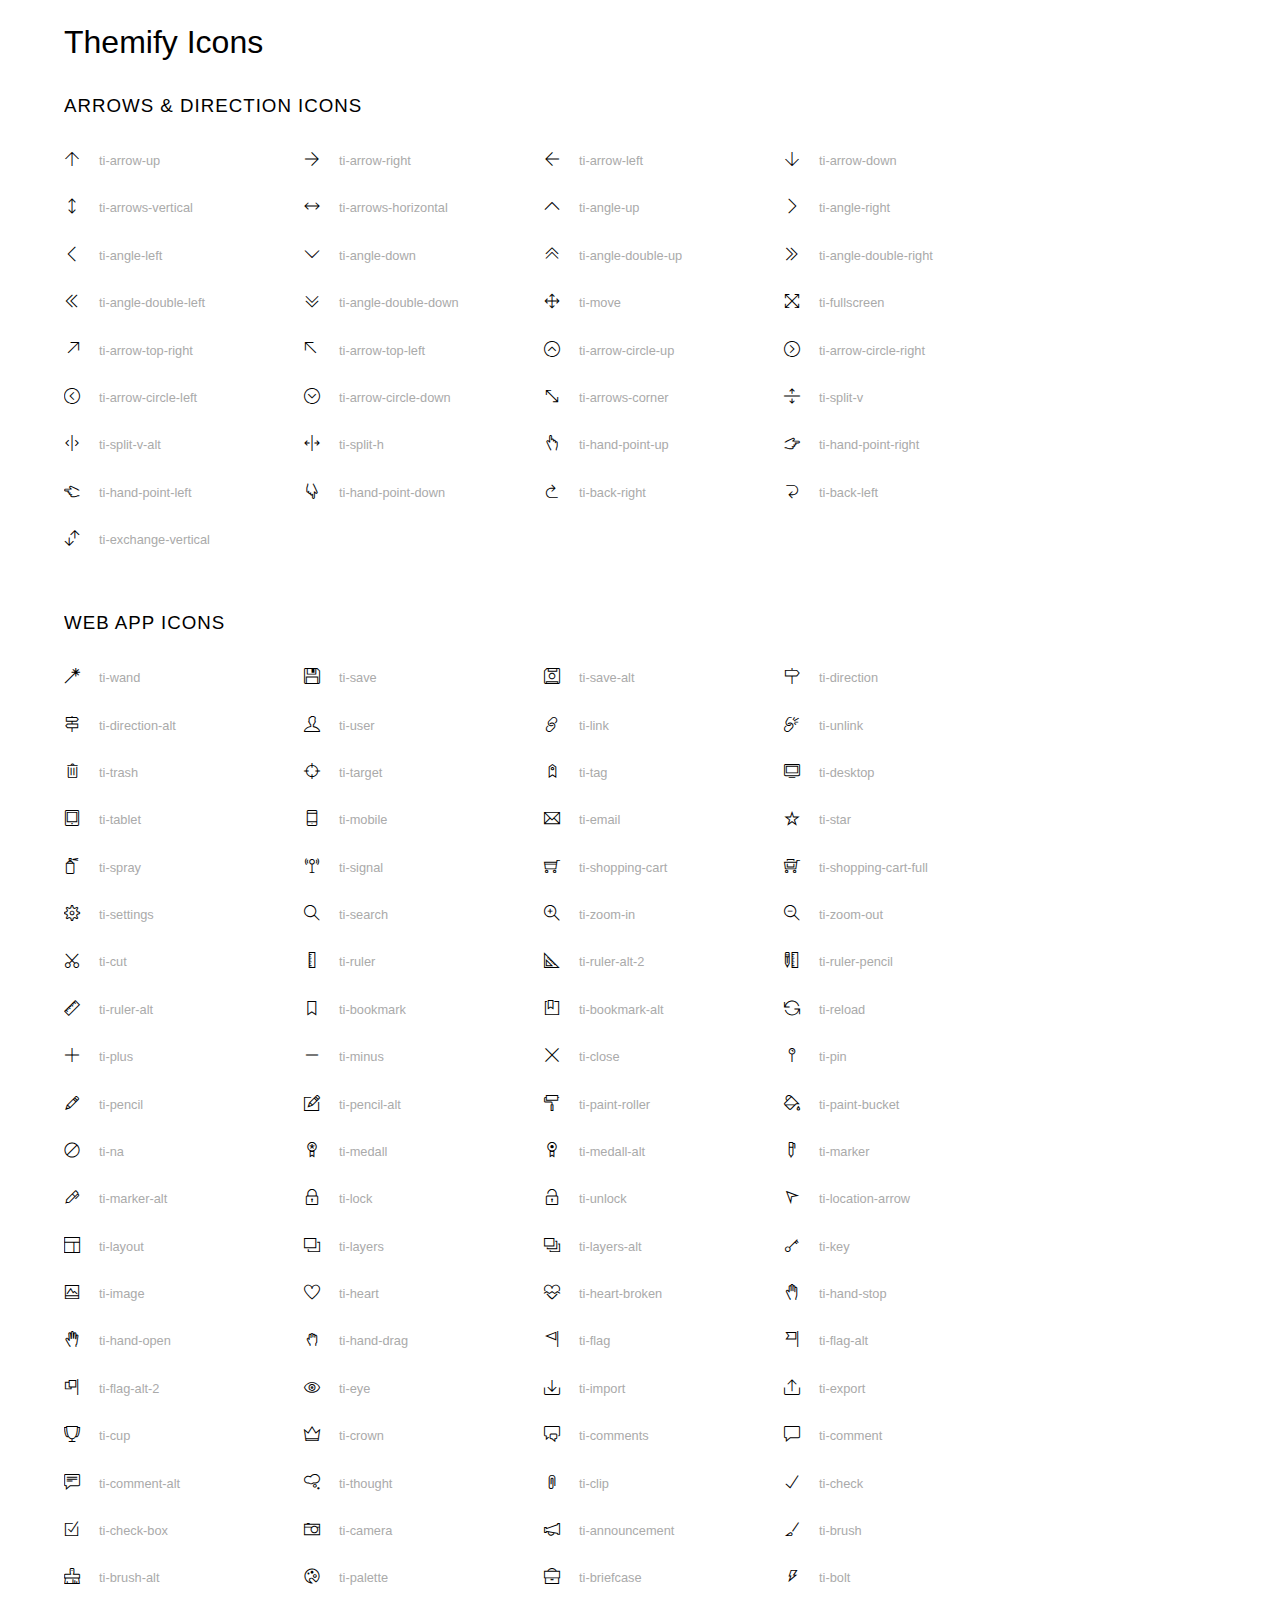
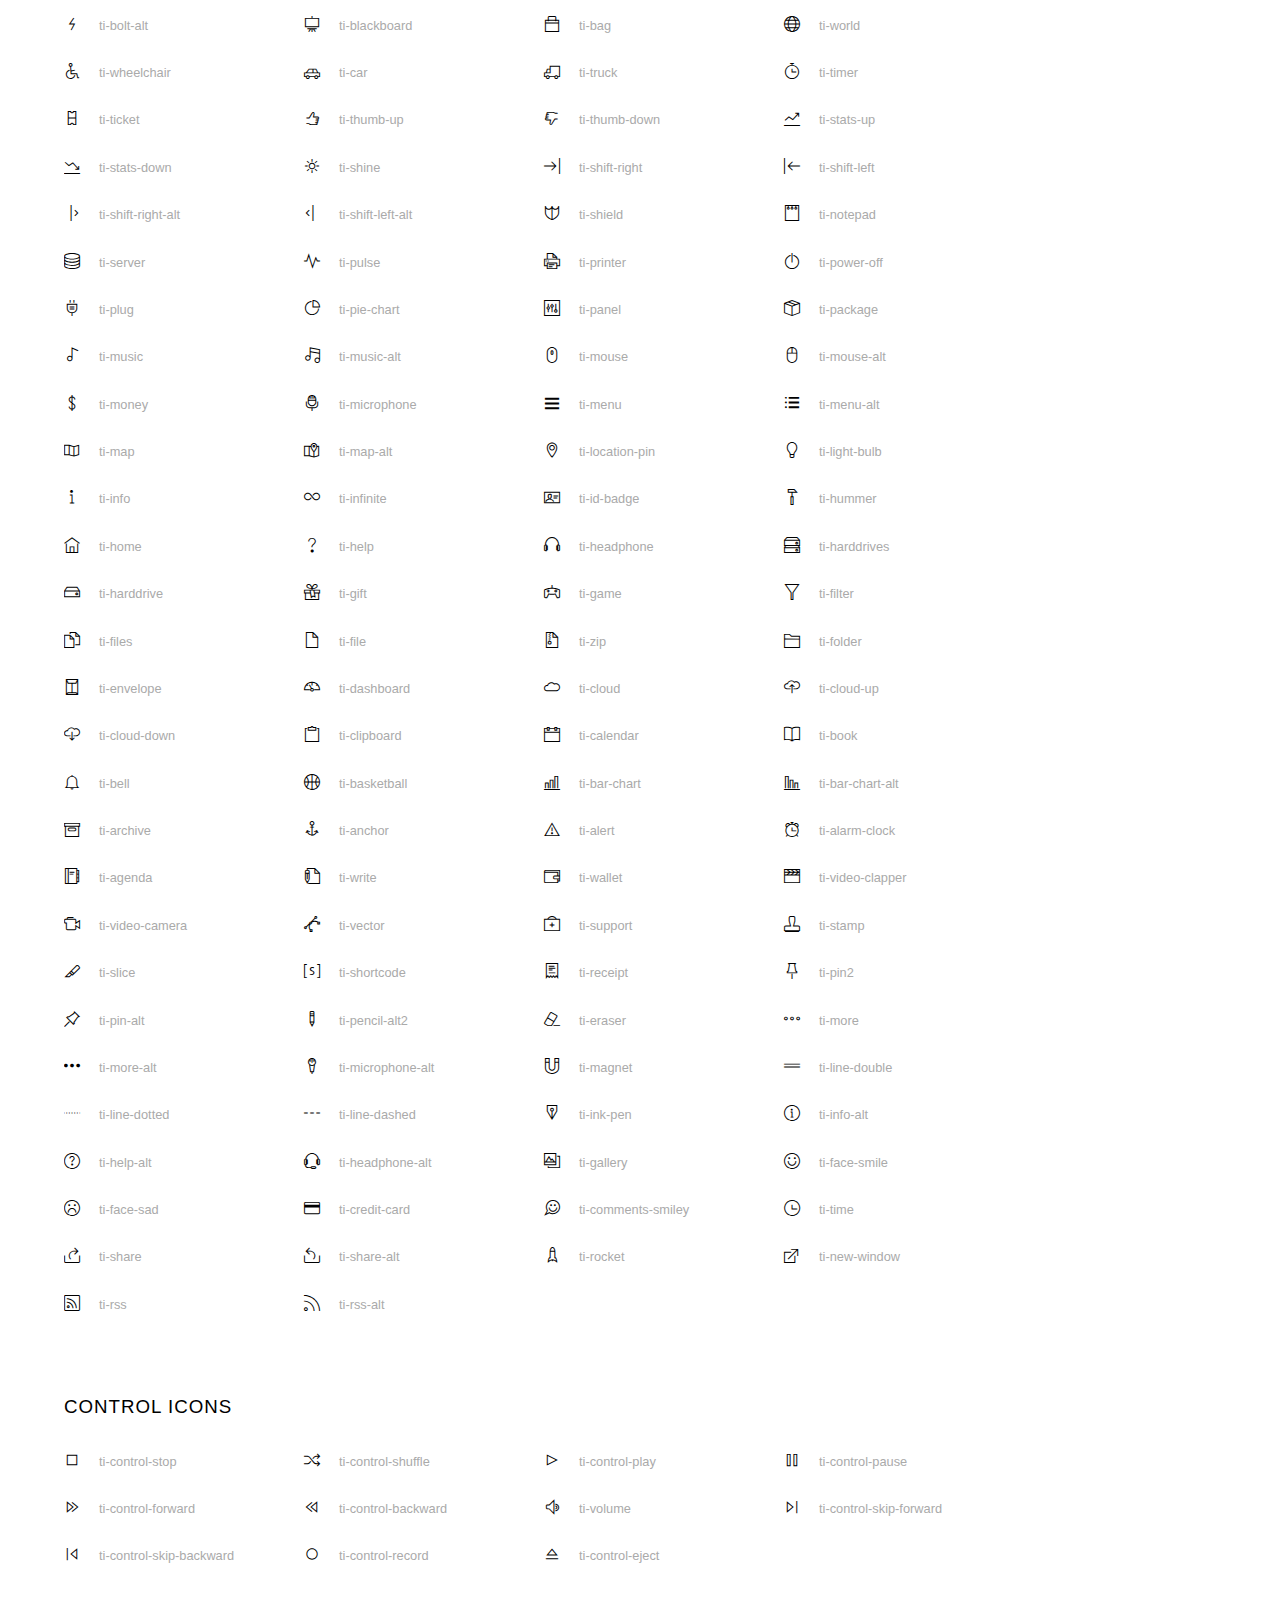
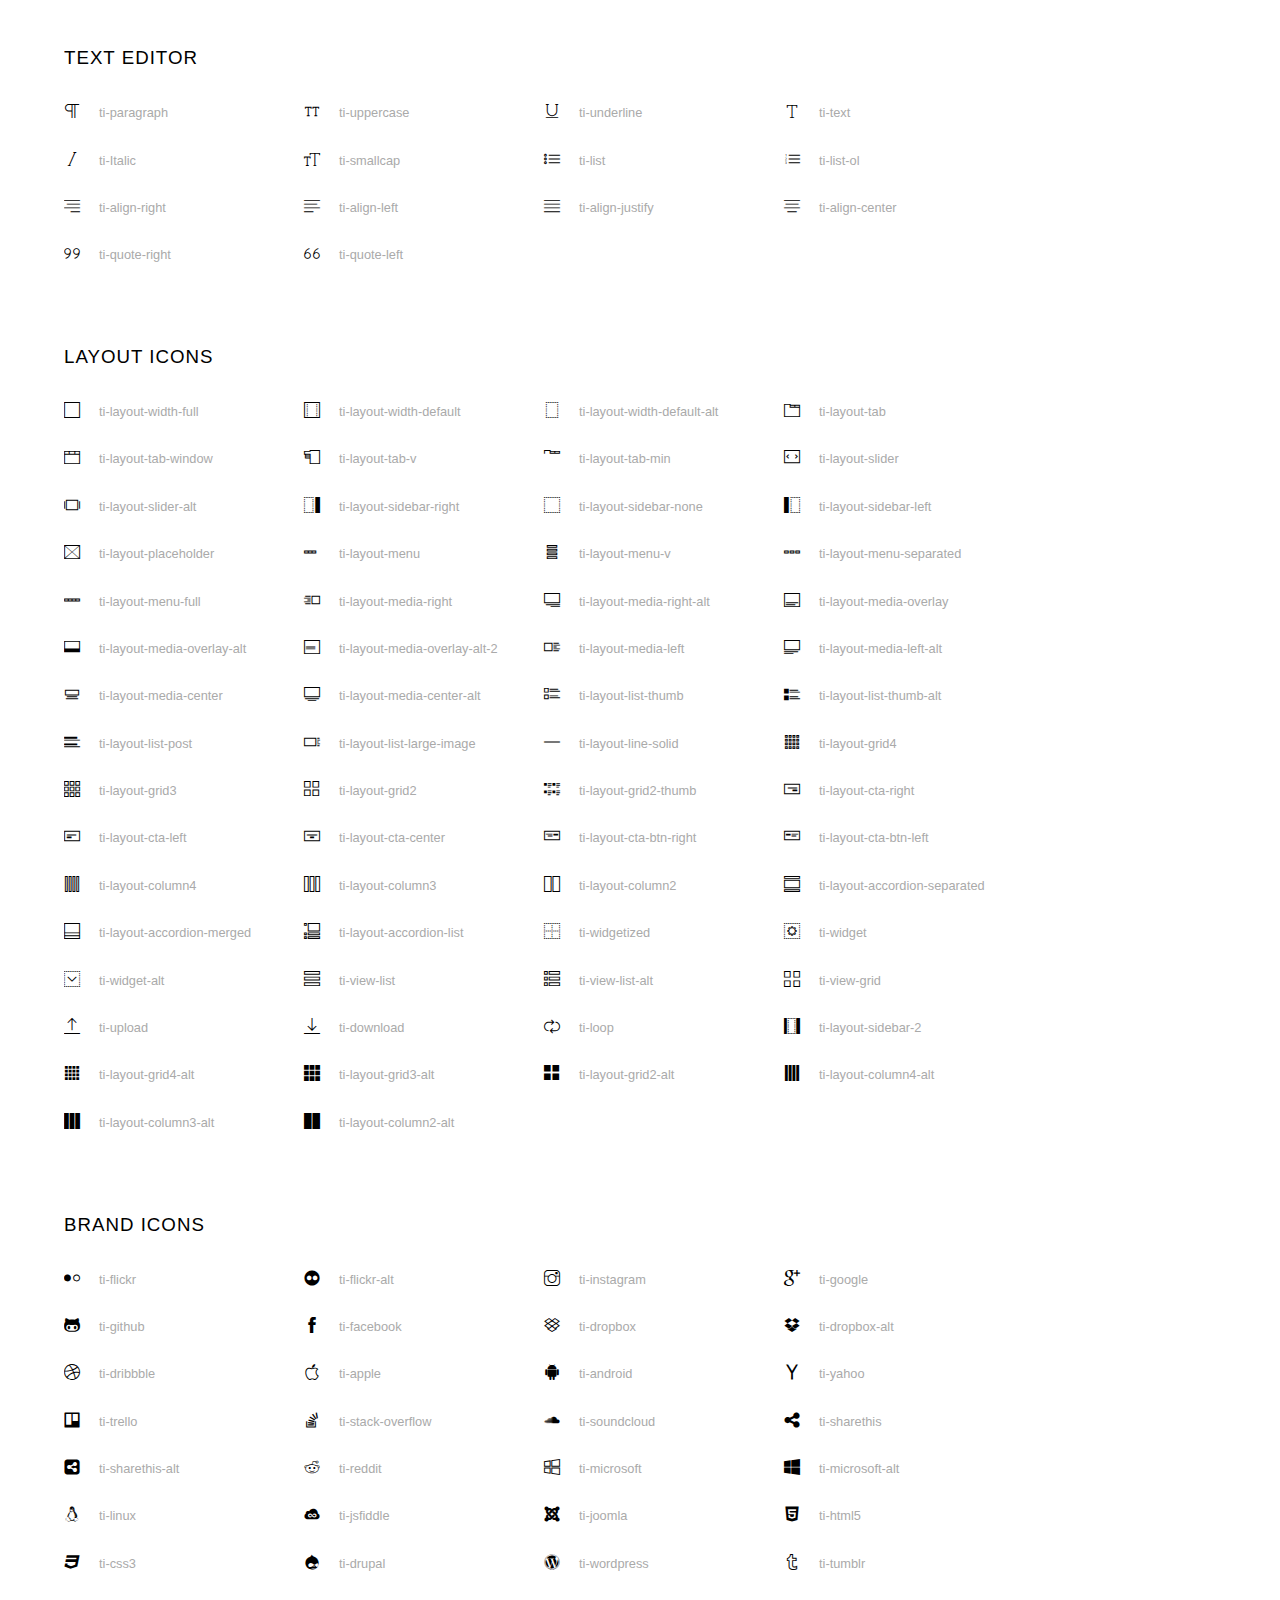
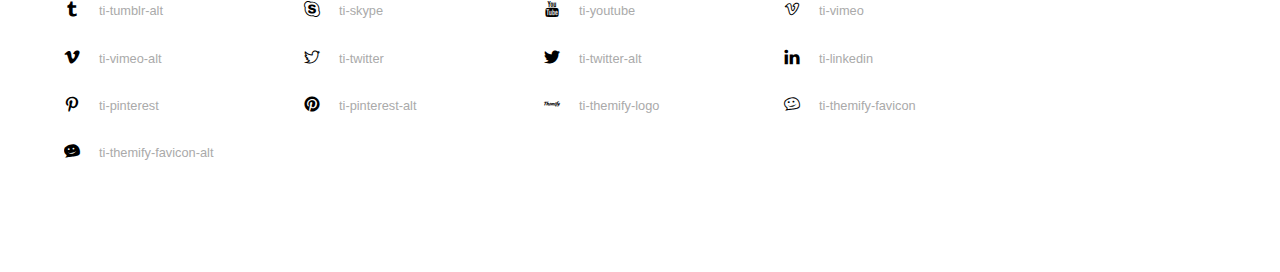
<file: assets/font/themify-icons-font/themify-icons/index.html>
<!doctype html>
<html>
<head>
	<meta charset="utf-8">
	<title>Themify Icon Font</title>
	<meta name="viewport" content="width=device-width">
	<link rel="stylesheet" href="demo-files/demo.css">
	<link rel="stylesheet" href="themify-icons.css">
	<!--[if lt IE 8]><!-->
	<link rel="stylesheet" href="ie7/ie7.css">
	<!--<![endif]-->
</head>
<body>
	<h1>Themify Icons</h1>

	<div class="icon-section">

		<div class="icon-section">
			<h3>Arrows &amp; Direction Icons </h3>

			<div class="icon-container">
				<span class="ti-arrow-up"></span><span class="icon-name"> ti-arrow-up</span>
			</div>
			<div class="icon-container">
				<span class="ti-arrow-right"></span><span class="icon-name"> ti-arrow-right</span>
			</div>
			<div class="icon-container">
				<span class="ti-arrow-left"></span><span class="icon-name"> ti-arrow-left</span>
			</div>
			<div class="icon-container">
				<span class="ti-arrow-down"></span><span class="icon-name"> ti-arrow-down</span>
			</div>
			<div class="icon-container">
				<span class="ti-arrows-vertical"></span><span class="icon-name"> ti-arrows-vertical</span>
			</div>
			<div class="icon-container">
				<span class="ti-arrows-horizontal"></span><span class="icon-name"> ti-arrows-horizontal</span>
			</div>
			<div class="icon-container">
				<span class="ti-angle-up"></span><span class="icon-name"> ti-angle-up</span>
			</div>
			<div class="icon-container">
				<span class="ti-angle-right"></span><span class="icon-name"> ti-angle-right</span>
			</div>
			<div class="icon-container">
				<span class="ti-angle-left"></span><span class="icon-name"> ti-angle-left</span>
			</div>
			<div class="icon-container">
				<span class="ti-angle-down"></span><span class="icon-name"> ti-angle-down</span>
			</div>	
			<div class="icon-container">
				<span class="ti-angle-double-up"></span><span class="icon-name"> ti-angle-double-up</span>
			</div>
			<div class="icon-container">
				<span class="ti-angle-double-right"></span><span class="icon-name"> ti-angle-double-right</span>
			</div>
			<div class="icon-container">
				<span class="ti-angle-double-left"></span><span class="icon-name"> ti-angle-double-left</span>
			</div>
			<div class="icon-container">
				<span class="ti-angle-double-down"></span><span class="icon-name"> ti-angle-double-down</span>
			</div>					
			<div class="icon-container">
				<span class="ti-move"></span><span class="icon-name"> ti-move</span>
			</div>
			<div class="icon-container">
				<span class="ti-fullscreen"></span><span class="icon-name"> ti-fullscreen</span>
			</div>
			<div class="icon-container">
				<span class="ti-arrow-top-right"></span><span class="icon-name"> ti-arrow-top-right</span>
			</div>
			<div class="icon-container">
				<span class="ti-arrow-top-left"></span><span class="icon-name"> ti-arrow-top-left</span>
			</div>
			<div class="icon-container">
				<span class="ti-arrow-circle-up"></span><span class="icon-name"> ti-arrow-circle-up</span>
			</div>
			<div class="icon-container">
				<span class="ti-arrow-circle-right"></span><span class="icon-name"> ti-arrow-circle-right</span>
			</div>
			<div class="icon-container">
				<span class="ti-arrow-circle-left"></span><span class="icon-name"> ti-arrow-circle-left</span>
			</div>
			<div class="icon-container">
				<span class="ti-arrow-circle-down"></span><span class="icon-name"> ti-arrow-circle-down</span>
			</div>
			<div class="icon-container">
				<span class="ti-arrows-corner"></span><span class="icon-name"> ti-arrows-corner</span>
			</div>
			<div class="icon-container">
				<span class="ti-split-v"></span><span class="icon-name"> ti-split-v</span>
			</div>

			<div class="icon-container">
				<span class="ti-split-v-alt"></span><span class="icon-name"> ti-split-v-alt</span>
			</div>
			<div class="icon-container">
				<span class="ti-split-h"></span><span class="icon-name"> ti-split-h</span>
			</div>
			<div class="icon-container">
				<span class="ti-hand-point-up"></span><span class="icon-name"> ti-hand-point-up</span>
			</div>
			<div class="icon-container">
				<span class="ti-hand-point-right"></span><span class="icon-name"> ti-hand-point-right</span>
			</div>
			<div class="icon-container">
				<span class="ti-hand-point-left"></span><span class="icon-name"> ti-hand-point-left</span>
			</div>
			<div class="icon-container">
				<span class="ti-hand-point-down"></span><span class="icon-name"> ti-hand-point-down</span>
			</div>
			<div class="icon-container">
				<span class="ti-back-right"></span><span class="icon-name"> ti-back-right</span>
			</div>
			<div class="icon-container">
				<span class="ti-back-left"></span><span class="icon-name"> ti-back-left</span>
			</div>
			<div class="icon-container">
				<span class="ti-exchange-vertical"></span><span class="icon-name"> ti-exchange-vertical</span>
			</div>

		</div> <!-- Arrows Icons -->



		<h3>Web App Icons</h3>
		
		<div class="icon-section">

			<div class="icon-container">
				<span class="ti-wand"></span><span class="icon-name"> ti-wand</span>
			</div>
			<div class="icon-container">
				<span class="ti-save"></span><span class="icon-name"> ti-save</span>
			</div>
			<div class="icon-container">
				<span class="ti-save-alt"></span><span class="icon-name"> ti-save-alt</span>
			</div>

			<div class="icon-container">
				<span class="ti-direction"></span><span class="icon-name"> ti-direction</span>
			</div>
			<div class="icon-container">
				<span class="ti-direction-alt"></span><span class="icon-name"> ti-direction-alt</span>
			</div>
			<div class="icon-container">
				<span class="ti-user"></span><span class="icon-name"> ti-user</span>
			</div>
			<div class="icon-container">
				<span class="ti-link"></span><span class="icon-name"> ti-link</span>
			</div>
			<div class="icon-container">
				<span class="ti-unlink"></span><span class="icon-name"> ti-unlink</span>
			</div>
			<div class="icon-container">
				<span class="ti-trash"></span><span class="icon-name"> ti-trash</span>
			</div>
			<div class="icon-container">
				<span class="ti-target"></span><span class="icon-name"> ti-target</span>
			</div>
			<div class="icon-container">
				<span class="ti-tag"></span><span class="icon-name"> ti-tag</span>
			</div>
			<div class="icon-container">
				<span class="ti-desktop"></span><span class="icon-name"> ti-desktop</span>
			</div>
			<div class="icon-container">
				<span class="ti-tablet"></span><span class="icon-name"> ti-tablet</span>
			</div>
			<div class="icon-container">
				<span class="ti-mobile"></span><span class="icon-name"> ti-mobile</span>
			</div>
			<div class="icon-container">
				<span class="ti-email"></span><span class="icon-name"> ti-email</span>
			</div>	
			<div class="icon-container">
				<span class="ti-star"></span><span class="icon-name"> ti-star</span>
			</div>
			<div class="icon-container">
				<span class="ti-spray"></span><span class="icon-name"> ti-spray</span>
			</div>
			<div class="icon-container">
				<span class="ti-signal"></span><span class="icon-name"> ti-signal</span>
			</div>
			<div class="icon-container">
				<span class="ti-shopping-cart"></span><span class="icon-name"> ti-shopping-cart</span>
			</div>
			<div class="icon-container">
				<span class="ti-shopping-cart-full"></span><span class="icon-name"> ti-shopping-cart-full</span>
			</div>
			<div class="icon-container">
				<span class="ti-settings"></span><span class="icon-name"> ti-settings</span>
			</div>
			<div class="icon-container">
				<span class="ti-search"></span><span class="icon-name"> ti-search</span>
			</div>
			<div class="icon-container">
				<span class="ti-zoom-in"></span><span class="icon-name"> ti-zoom-in</span>
			</div>
			<div class="icon-container">
				<span class="ti-zoom-out"></span><span class="icon-name"> ti-zoom-out</span>
			</div>
			<div class="icon-container">
				<span class="ti-cut"></span><span class="icon-name"> ti-cut</span>
			</div>
			<div class="icon-container">
				<span class="ti-ruler"></span><span class="icon-name"> ti-ruler</span>
			</div>
			<div class="icon-container">
				<span class="ti-ruler-alt-2"></span><span class="icon-name"> ti-ruler-alt-2</span>
			</div>			
			<div class="icon-container">
				<span class="ti-ruler-pencil"></span><span class="icon-name"> ti-ruler-pencil</span>
			</div>
			<div class="icon-container">
				<span class="ti-ruler-alt"></span><span class="icon-name"> ti-ruler-alt</span>
			</div>
			<div class="icon-container">
				<span class="ti-bookmark"></span><span class="icon-name"> ti-bookmark</span>
			</div>
			<div class="icon-container">
				<span class="ti-bookmark-alt"></span><span class="icon-name"> ti-bookmark-alt</span>
			</div>
			<div class="icon-container">
				<span class="ti-reload"></span><span class="icon-name"> ti-reload</span>
			</div>
			<div class="icon-container">
				<span class="ti-plus"></span><span class="icon-name"> ti-plus</span>
			</div>
			<div class="icon-container">
				<span class="ti-minus"></span><span class="icon-name"> ti-minus</span>
			</div>
			<div class="icon-container">
				<span class="ti-close"></span><span class="icon-name"> ti-close</span>
			</div>			
			<div class="icon-container">
				<span class="ti-pin"></span><span class="icon-name"> ti-pin</span>
			</div>
			<div class="icon-container">
				<span class="ti-pencil"></span><span class="icon-name"> ti-pencil</span>
			</div>
					
		  	<div class="icon-container">
				<span class="ti-pencil-alt"></span><span class="icon-name"> ti-pencil-alt</span>
			</div>
			<div class="icon-container">
				<span class="ti-paint-roller"></span><span class="icon-name"> ti-paint-roller</span>
			</div>
			<div class="icon-container">
				<span class="ti-paint-bucket"></span><span class="icon-name"> ti-paint-bucket</span>
			</div>
			<div class="icon-container">
				<span class="ti-na"></span><span class="icon-name"> ti-na</span>
			</div>
			<div class="icon-container">
				<span class="ti-medall"></span><span class="icon-name"> ti-medall</span>
			</div>
			<div class="icon-container">
				<span class="ti-medall-alt"></span><span class="icon-name"> ti-medall-alt</span>
			</div>
			<div class="icon-container">
				<span class="ti-marker"></span><span class="icon-name"> ti-marker</span>
			</div>
			<div class="icon-container">
				<span class="ti-marker-alt"></span><span class="icon-name"> ti-marker-alt</span>
			</div>

			<div class="icon-container">
				<span class="ti-lock"></span><span class="icon-name"> ti-lock</span>
			</div>
			<div class="icon-container">
				<span class="ti-unlock"></span><span class="icon-name"> ti-unlock</span>
			</div>
			<div class="icon-container">
				<span class="ti-location-arrow"></span><span class="icon-name"> ti-location-arrow</span>
			</div>
			<div class="icon-container">
				<span class="ti-layout"></span><span class="icon-name"> ti-layout</span>
			</div>
			<div class="icon-container">
				<span class="ti-layers"></span><span class="icon-name"> ti-layers</span>
			</div>
			<div class="icon-container">
				<span class="ti-layers-alt"></span><span class="icon-name"> ti-layers-alt</span>
			</div>
			<div class="icon-container">
				<span class="ti-key"></span><span class="icon-name"> ti-key</span>
			</div>
			<div class="icon-container">
				<span class="ti-image"></span><span class="icon-name"> ti-image</span>
			</div>
			<div class="icon-container">
				<span class="ti-heart"></span><span class="icon-name"> ti-heart</span>
			</div>
			<div class="icon-container">
				<span class="ti-heart-broken"></span><span class="icon-name"> ti-heart-broken</span>
			</div>
			<div class="icon-container">
				<span class="ti-hand-stop"></span><span class="icon-name"> ti-hand-stop</span>
			</div>
			<div class="icon-container">
				<span class="ti-hand-open"></span><span class="icon-name"> ti-hand-open</span>
			</div>
			<div class="icon-container">
				<span class="ti-hand-drag"></span><span class="icon-name"> ti-hand-drag</span>
			</div>
			<div class="icon-container">
				<span class="ti-flag"></span><span class="icon-name"> ti-flag</span>
			</div>
			<div class="icon-container">
				<span class="ti-flag-alt"></span><span class="icon-name"> ti-flag-alt</span>
			</div>
			<div class="icon-container">
				<span class="ti-flag-alt-2"></span><span class="icon-name"> ti-flag-alt-2</span>
			</div>
			<div class="icon-container">
				<span class="ti-eye"></span><span class="icon-name"> ti-eye</span>
			</div>
			<div class="icon-container">
				<span class="ti-import"></span><span class="icon-name"> ti-import</span>
			</div>			
			<div class="icon-container">
				<span class="ti-export"></span><span class="icon-name"> ti-export</span>
			</div>
			<div class="icon-container">
				<span class="ti-cup"></span><span class="icon-name"> ti-cup</span>
			</div>
			<div class="icon-container">
				<span class="ti-crown"></span><span class="icon-name"> ti-crown</span>
			</div>
			<div class="icon-container">
				<span class="ti-comments"></span><span class="icon-name"> ti-comments</span>
			</div>
			<div class="icon-container">
				<span class="ti-comment"></span><span class="icon-name"> ti-comment</span>
			</div>
			<div class="icon-container">
				<span class="ti-comment-alt"></span><span class="icon-name"> ti-comment-alt</span>
			</div>
			<div class="icon-container">
				<span class="ti-thought"></span><span class="icon-name"> ti-thought</span>
			</div>			
			<div class="icon-container">
				<span class="ti-clip"></span><span class="icon-name"> ti-clip</span>
			</div>

			<div class="icon-container">
				<span class="ti-check"></span><span class="icon-name"> ti-check</span>
			</div>
			<div class="icon-container">
				<span class="ti-check-box"></span><span class="icon-name"> ti-check-box</span>
			</div>
			<div class="icon-container">
				<span class="ti-camera"></span><span class="icon-name"> ti-camera</span>
			</div>
			<div class="icon-container">
				<span class="ti-announcement"></span><span class="icon-name"> ti-announcement</span>
			</div>
			<div class="icon-container">
				<span class="ti-brush"></span><span class="icon-name"> ti-brush</span>
			</div>
			<div class="icon-container">
				<span class="ti-brush-alt"></span><span class="icon-name"> ti-brush-alt</span>
			</div>
			<div class="icon-container">
				<span class="ti-palette"></span><span class="icon-name"> ti-palette</span>
			</div>			
			<div class="icon-container">
				<span class="ti-briefcase"></span><span class="icon-name"> ti-briefcase</span>
			</div>
			<div class="icon-container">
				<span class="ti-bolt"></span><span class="icon-name"> ti-bolt</span>
			</div>
			<div class="icon-container">
				<span class="ti-bolt-alt"></span><span class="icon-name"> ti-bolt-alt</span>
			</div>
			<div class="icon-container">
				<span class="ti-blackboard"></span><span class="icon-name"> ti-blackboard</span>
			</div>
			<div class="icon-container">
				<span class="ti-bag"></span><span class="icon-name"> ti-bag</span>
			</div>
			<div class="icon-container">
				<span class="ti-world"></span><span class="icon-name"> ti-world</span>
			</div>
			<div class="icon-container">
				<span class="ti-wheelchair"></span><span class="icon-name"> ti-wheelchair</span>
			</div>
			<div class="icon-container">
				<span class="ti-car"></span><span class="icon-name"> ti-car</span>
			</div>
			<div class="icon-container">
				<span class="ti-truck"></span><span class="icon-name"> ti-truck</span>
			</div>
			<div class="icon-container">
				<span class="ti-timer"></span><span class="icon-name"> ti-timer</span>
			</div>
			<div class="icon-container">
				<span class="ti-ticket"></span><span class="icon-name"> ti-ticket</span>
			</div>
			<div class="icon-container">
				<span class="ti-thumb-up"></span><span class="icon-name"> ti-thumb-up</span>
			</div>
			<div class="icon-container">
				<span class="ti-thumb-down"></span><span class="icon-name"> ti-thumb-down</span>
			</div>

			<div class="icon-container">
				<span class="ti-stats-up"></span><span class="icon-name"> ti-stats-up</span>
			</div>
			<div class="icon-container">
				<span class="ti-stats-down"></span><span class="icon-name"> ti-stats-down</span>
			</div>
			<div class="icon-container">
				<span class="ti-shine"></span><span class="icon-name"> ti-shine</span>
			</div>
			<div class="icon-container">
				<span class="ti-shift-right"></span><span class="icon-name"> ti-shift-right</span>
			</div>
			<div class="icon-container">
				<span class="ti-shift-left"></span><span class="icon-name"> ti-shift-left</span>
			</div>

			<div class="icon-container">
				<span class="ti-shift-right-alt"></span><span class="icon-name"> ti-shift-right-alt</span>
			</div>
			<div class="icon-container">
				<span class="ti-shift-left-alt"></span><span class="icon-name"> ti-shift-left-alt</span>
			</div>
			<div class="icon-container">
				<span class="ti-shield"></span><span class="icon-name"> ti-shield</span>
			</div>
			<div class="icon-container">
				<span class="ti-notepad"></span><span class="icon-name"> ti-notepad</span>
			</div>
			<div class="icon-container">
				<span class="ti-server"></span><span class="icon-name"> ti-server</span>
			</div>

			<div class="icon-container">
				<span class="ti-pulse"></span><span class="icon-name"> ti-pulse</span>
			</div>
			<div class="icon-container">
				<span class="ti-printer"></span><span class="icon-name"> ti-printer</span>
			</div>
			<div class="icon-container">
				<span class="ti-power-off"></span><span class="icon-name"> ti-power-off</span>
			</div>
			<div class="icon-container">
				<span class="ti-plug"></span><span class="icon-name"> ti-plug</span>
			</div>
			<div class="icon-container">
				<span class="ti-pie-chart"></span><span class="icon-name"> ti-pie-chart</span>
			</div>

			<div class="icon-container">
				<span class="ti-panel"></span><span class="icon-name"> ti-panel</span>
			</div>
			<div class="icon-container">
				<span class="ti-package"></span><span class="icon-name"> ti-package</span>
			</div>
			<div class="icon-container">
				<span class="ti-music"></span><span class="icon-name"> ti-music</span>
			</div>
			<div class="icon-container">
				<span class="ti-music-alt"></span><span class="icon-name"> ti-music-alt</span>
			</div>
			<div class="icon-container">
				<span class="ti-mouse"></span><span class="icon-name"> ti-mouse</span>
			</div>
			<div class="icon-container">
				<span class="ti-mouse-alt"></span><span class="icon-name"> ti-mouse-alt</span>
			</div>
			<div class="icon-container">
				<span class="ti-money"></span><span class="icon-name"> ti-money</span>
			</div>
			<div class="icon-container">
				<span class="ti-microphone"></span><span class="icon-name"> ti-microphone</span>
			</div>
			<div class="icon-container">
				<span class="ti-menu"></span><span class="icon-name"> ti-menu</span>
			</div>
			<div class="icon-container">
				<span class="ti-menu-alt"></span><span class="icon-name"> ti-menu-alt</span>
			</div>
			<div class="icon-container">
				<span class="ti-map"></span><span class="icon-name"> ti-map</span>
			</div>
			<div class="icon-container">
				<span class="ti-map-alt"></span><span class="icon-name"> ti-map-alt</span>
			</div>

			<div class="icon-container">
				<span class="ti-location-pin"></span><span class="icon-name"> ti-location-pin</span>
			</div>

			<div class="icon-container">
				<span class="ti-light-bulb"></span><span class="icon-name"> ti-light-bulb</span>
			</div>
			<div class="icon-container">
				<span class="ti-info"></span><span class="icon-name"> ti-info</span>
			</div>
			<div class="icon-container">
				<span class="ti-infinite"></span><span class="icon-name"> ti-infinite</span>
			</div>
			<div class="icon-container">
				<span class="ti-id-badge"></span><span class="icon-name"> ti-id-badge</span>
			</div>
			<div class="icon-container">
				<span class="ti-hummer"></span><span class="icon-name"> ti-hummer</span>
			</div>
			<div class="icon-container">
				<span class="ti-home"></span><span class="icon-name"> ti-home</span>
			</div>
			<div class="icon-container">
				<span class="ti-help"></span><span class="icon-name"> ti-help</span>
			</div>
			<div class="icon-container">
				<span class="ti-headphone"></span><span class="icon-name"> ti-headphone</span>
			</div>
			<div class="icon-container">
				<span class="ti-harddrives"></span><span class="icon-name"> ti-harddrives</span>
			</div>
			<div class="icon-container">
				<span class="ti-harddrive"></span><span class="icon-name"> ti-harddrive</span>
			</div>
			<div class="icon-container">
				<span class="ti-gift"></span><span class="icon-name"> ti-gift</span>
			</div>
			<div class="icon-container">
				<span class="ti-game"></span><span class="icon-name"> ti-game</span>
			</div>
			<div class="icon-container">
				<span class="ti-filter"></span><span class="icon-name"> ti-filter</span>
			</div>
			<div class="icon-container">
				<span class="ti-files"></span><span class="icon-name"> ti-files</span>
			</div>
			<div class="icon-container">
				<span class="ti-file"></span><span class="icon-name"> ti-file</span>
			</div>
			<div class="icon-container">
				<span class="ti-zip"></span><span class="icon-name"> ti-zip</span>
			</div>
			<div class="icon-container">
				<span class="ti-folder"></span><span class="icon-name"> ti-folder</span>
			</div>			
			<div class="icon-container">
				<span class="ti-envelope"></span><span class="icon-name"> ti-envelope</span>
			</div>


			<div class="icon-container">
				<span class="ti-dashboard"></span><span class="icon-name"> ti-dashboard</span>
			</div>
			<div class="icon-container">
				<span class="ti-cloud"></span><span class="icon-name"> ti-cloud</span>
			</div>
			<div class="icon-container">
				<span class="ti-cloud-up"></span><span class="icon-name"> ti-cloud-up</span>
			</div>
			<div class="icon-container">
				<span class="ti-cloud-down"></span><span class="icon-name"> ti-cloud-down</span>
			</div>
			<div class="icon-container">
				<span class="ti-clipboard"></span><span class="icon-name"> ti-clipboard</span>
			</div>
			<div class="icon-container">
				<span class="ti-calendar"></span><span class="icon-name"> ti-calendar</span>
			</div>
			<div class="icon-container">
				<span class="ti-book"></span><span class="icon-name"> ti-book</span>
			</div>
			<div class="icon-container">
				<span class="ti-bell"></span><span class="icon-name"> ti-bell</span>
			</div>
			<div class="icon-container">
				<span class="ti-basketball"></span><span class="icon-name"> ti-basketball</span>
			</div>
			<div class="icon-container">
				<span class="ti-bar-chart"></span><span class="icon-name"> ti-bar-chart</span>
			</div>
			<div class="icon-container">
				<span class="ti-bar-chart-alt"></span><span class="icon-name"> ti-bar-chart-alt</span>
			</div>


			<div class="icon-container">
				<span class="ti-archive"></span><span class="icon-name"> ti-archive</span>
			</div>
			<div class="icon-container">
				<span class="ti-anchor"></span><span class="icon-name"> ti-anchor</span>
			</div>

			<div class="icon-container">
				<span class="ti-alert"></span><span class="icon-name"> ti-alert</span>
			</div>
			<div class="icon-container">
				<span class="ti-alarm-clock"></span><span class="icon-name"> ti-alarm-clock</span>
			</div>
			<div class="icon-container">
				<span class="ti-agenda"></span><span class="icon-name"> ti-agenda</span>
			</div>
			<div class="icon-container">
				<span class="ti-write"></span><span class="icon-name"> ti-write</span>
			</div>

			<div class="icon-container">
				<span class="ti-wallet"></span><span class="icon-name"> ti-wallet</span>
			</div>
			<div class="icon-container">
				<span class="ti-video-clapper"></span><span class="icon-name"> ti-video-clapper</span>
			</div>
			<div class="icon-container">
				<span class="ti-video-camera"></span><span class="icon-name"> ti-video-camera</span>
			</div>
			<div class="icon-container">
				<span class="ti-vector"></span><span class="icon-name"> ti-vector</span>
			</div>

			<div class="icon-container">
				<span class="ti-support"></span><span class="icon-name"> ti-support</span>
			</div>
			<div class="icon-container">
				<span class="ti-stamp"></span><span class="icon-name"> ti-stamp</span>
			</div>
			<div class="icon-container">
				<span class="ti-slice"></span><span class="icon-name"> ti-slice</span>
			</div>
			<div class="icon-container">
				<span class="ti-shortcode"></span><span class="icon-name"> ti-shortcode</span>
			</div>
			<div class="icon-container">
				<span class="ti-receipt"></span><span class="icon-name"> ti-receipt</span>
			</div>
			<div class="icon-container">
				<span class="ti-pin2"></span><span class="icon-name"> ti-pin2</span>
			</div>
			<div class="icon-container">
				<span class="ti-pin-alt"></span><span class="icon-name"> ti-pin-alt</span>
			</div>
			<div class="icon-container">
				<span class="ti-pencil-alt2"></span><span class="icon-name"> ti-pencil-alt2</span>
			</div>
			<div class="icon-container">
				<span class="ti-eraser"></span><span class="icon-name"> ti-eraser</span>
			</div>			
			<div class="icon-container">
				<span class="ti-more"></span><span class="icon-name"> ti-more</span>
			</div>
			<div class="icon-container">
				<span class="ti-more-alt"></span><span class="icon-name"> ti-more-alt</span>
			</div>
			<div class="icon-container">
				<span class="ti-microphone-alt"></span><span class="icon-name"> ti-microphone-alt</span>
			</div>
			<div class="icon-container">
				<span class="ti-magnet"></span><span class="icon-name"> ti-magnet</span>
			</div>
			<div class="icon-container">
				<span class="ti-line-double"></span><span class="icon-name"> ti-line-double</span>
			</div>
			<div class="icon-container">
				<span class="ti-line-dotted"></span><span class="icon-name"> ti-line-dotted</span>
			</div>
			<div class="icon-container">
				<span class="ti-line-dashed"></span><span class="icon-name"> ti-line-dashed</span>
			</div>

			<div class="icon-container">
				<span class="ti-ink-pen"></span><span class="icon-name"> ti-ink-pen</span>
			</div>
			<div class="icon-container">
				<span class="ti-info-alt"></span><span class="icon-name"> ti-info-alt</span>
			</div>
			<div class="icon-container">
				<span class="ti-help-alt"></span><span class="icon-name"> ti-help-alt</span>
			</div>
			<div class="icon-container">
				<span class="ti-headphone-alt"></span><span class="icon-name"> ti-headphone-alt</span>
			</div>

			<div class="icon-container">
				<span class="ti-gallery"></span><span class="icon-name"> ti-gallery</span>
			</div>
			<div class="icon-container">
				<span class="ti-face-smile"></span><span class="icon-name"> ti-face-smile</span>
			</div>
			<div class="icon-container">
				<span class="ti-face-sad"></span><span class="icon-name"> ti-face-sad</span>
			</div>
			<div class="icon-container">
				<span class="ti-credit-card"></span><span class="icon-name"> ti-credit-card</span>
			</div>
			<div class="icon-container">
				<span class="ti-comments-smiley"></span><span class="icon-name"> ti-comments-smiley</span>
			</div>
			<div class="icon-container">
				<span class="ti-time"></span><span class="icon-name"> ti-time</span>
			</div>
			<div class="icon-container">
				<span class="ti-share"></span><span class="icon-name"> ti-share</span>
			</div>
			<div class="icon-container">
				<span class="ti-share-alt"></span><span class="icon-name"> ti-share-alt</span>
			</div>
			<div class="icon-container">
				<span class="ti-rocket"></span><span class="icon-name"> ti-rocket</span>
			</div>

			<div class="icon-container">
				<span class="ti-new-window"></span><span class="icon-name"> ti-new-window</span>
			</div>

			<div class="icon-container">
				<span class="ti-rss"></span><span class="icon-name"> ti-rss</span>
			</div>

			<div class="icon-container">
				<span class="ti-rss-alt"></span><span class="icon-name"> ti-rss-alt</span>
			</div>
			
		</div><!-- Web App Icons -->


		<div class="icon-section">
			<h3>Control Icons</h3>
			<div class="icon-container">
				<span class="ti-control-stop"></span><span class="icon-name"> ti-control-stop</span>
			</div>
			<div class="icon-container">
				<span class="ti-control-shuffle"></span><span class="icon-name"> ti-control-shuffle</span>
			</div>
			<div class="icon-container">
				<span class="ti-control-play"></span><span class="icon-name"> ti-control-play</span>
			</div>
			<div class="icon-container">
				<span class="ti-control-pause"></span><span class="icon-name"> ti-control-pause</span>
			</div>
			<div class="icon-container">
				<span class="ti-control-forward"></span><span class="icon-name"> ti-control-forward</span>
			</div>
			<div class="icon-container">
				<span class="ti-control-backward"></span><span class="icon-name"> ti-control-backward</span>
			</div>	
			<div class="icon-container">
				<span class="ti-volume"></span><span class="icon-name"> ti-volume</span>
			</div>
			<div class="icon-container">
				<span class="ti-control-skip-forward"></span><span class="icon-name"> ti-control-skip-forward</span>
			</div>
			<div class="icon-container">
				<span class="ti-control-skip-backward"></span><span class="icon-name"> ti-control-skip-backward</span>
			</div>
			<div class="icon-container">
				<span class="ti-control-record"></span><span class="icon-name"> ti-control-record</span>
			</div>
			<div class="icon-container">
				<span class="ti-control-eject"></span><span class="icon-name"> ti-control-eject</span>
			</div>			
		</div> <!-- Control Icons -->


		<div class="icon-section">
			<h3>Text Editor</h3>

			<div class="icon-container">
				<span class="ti-paragraph"></span><span class="icon-name"> ti-paragraph</span>
			</div>
			<div class="icon-container">
				<span class="ti-uppercase"></span><span class="icon-name"> ti-uppercase</span>
			</div>

			<div class="icon-container">
				<span class="ti-underline"></span><span class="icon-name"> ti-underline</span>
			</div>
			<div class="icon-container">
				<span class="ti-text"></span><span class="icon-name"> ti-text</span>
			</div>
			<div class="icon-container">
				<span class="ti-Italic"></span><span class="icon-name"> ti-Italic</span>
			</div>
			<div class="icon-container">
				<span class="ti-smallcap"></span><span class="icon-name"> ti-smallcap</span>
			</div>
			<div class="icon-container">
				<span class="ti-list"></span><span class="icon-name"> ti-list</span>
			</div>
			<div class="icon-container">
				<span class="ti-list-ol"></span><span class="icon-name"> ti-list-ol</span>
			</div>
			<div class="icon-container">
				<span class="ti-align-right"></span><span class="icon-name"> ti-align-right</span>
			</div>
			<div class="icon-container">
				<span class="ti-align-left"></span><span class="icon-name"> ti-align-left</span>
			</div>
			<div class="icon-container">
				<span class="ti-align-justify"></span><span class="icon-name"> ti-align-justify</span>
			</div>
			<div class="icon-container">
				<span class="ti-align-center"></span><span class="icon-name"> ti-align-center</span>
			</div>
			<div class="icon-container">
				<span class="ti-quote-right"></span><span class="icon-name"> ti-quote-right</span>
			</div>
			<div class="icon-container">
				<span class="ti-quote-left"></span><span class="icon-name"> ti-quote-left</span>
			</div>

		</div> <!-- Text Editor -->



		<div class="icon-section">
			<h3>Layout Icons</h3>
			<div class="icon-container">
				<span class="ti-layout-width-full"></span><span class="icon-name"> ti-layout-width-full</span>
			</div>
			<div class="icon-container">
				<span class="ti-layout-width-default"></span><span class="icon-name"> ti-layout-width-default</span>
			</div>
			<div class="icon-container">
				<span class="ti-layout-width-default-alt"></span><span class="icon-name"> ti-layout-width-default-alt</span>
			</div>
			<div class="icon-container">
				<span class="ti-layout-tab"></span><span class="icon-name"> ti-layout-tab</span>
			</div>
			<div class="icon-container">
				<span class="ti-layout-tab-window"></span><span class="icon-name"> ti-layout-tab-window</span>
			</div>
			<div class="icon-container">
				<span class="ti-layout-tab-v"></span><span class="icon-name"> ti-layout-tab-v</span>
			</div>
			<div class="icon-container">
				<span class="ti-layout-tab-min"></span><span class="icon-name"> ti-layout-tab-min</span>
			</div>
			<div class="icon-container">
				<span class="ti-layout-slider"></span><span class="icon-name"> ti-layout-slider</span>
			</div>
			<div class="icon-container">
				<span class="ti-layout-slider-alt"></span><span class="icon-name"> ti-layout-slider-alt</span>
			</div>
			<div class="icon-container">
				<span class="ti-layout-sidebar-right"></span><span class="icon-name"> ti-layout-sidebar-right</span>
			</div>
			<div class="icon-container">
				<span class="ti-layout-sidebar-none"></span><span class="icon-name"> ti-layout-sidebar-none</span>
			</div>
			<div class="icon-container">
				<span class="ti-layout-sidebar-left"></span><span class="icon-name"> ti-layout-sidebar-left</span>
			</div>
			<div class="icon-container">
				<span class="ti-layout-placeholder"></span><span class="icon-name"> ti-layout-placeholder</span>
			</div>
			<div class="icon-container">
				<span class="ti-layout-menu"></span><span class="icon-name"> ti-layout-menu</span>
			</div>
			<div class="icon-container">
				<span class="ti-layout-menu-v"></span><span class="icon-name"> ti-layout-menu-v</span>
			</div>
			<div class="icon-container">
				<span class="ti-layout-menu-separated"></span><span class="icon-name"> ti-layout-menu-separated</span>
			</div>
			<div class="icon-container">
				<span class="ti-layout-menu-full"></span><span class="icon-name"> ti-layout-menu-full</span>
			</div>
			<div class="icon-container">
				<span class="ti-layout-media-right"></span><span class="icon-name"> ti-layout-media-right</span>
			</div>
			<div class="icon-container">
				<span class="ti-layout-media-right-alt"></span><span class="icon-name"> ti-layout-media-right-alt</span>
			</div>
			<div class="icon-container">
				<span class="ti-layout-media-overlay"></span><span class="icon-name"> ti-layout-media-overlay</span>
			</div>
			<div class="icon-container">
				<span class="ti-layout-media-overlay-alt"></span><span class="icon-name"> ti-layout-media-overlay-alt</span>
			</div>
			<div class="icon-container">
				<span class="ti-layout-media-overlay-alt-2"></span><span class="icon-name"> ti-layout-media-overlay-alt-2</span>
			</div>
			<div class="icon-container">
				<span class="ti-layout-media-left"></span><span class="icon-name"> ti-layout-media-left</span>
			</div>
			<div class="icon-container">
				<span class="ti-layout-media-left-alt"></span><span class="icon-name"> ti-layout-media-left-alt</span>
			</div>
			<div class="icon-container">
				<span class="ti-layout-media-center"></span><span class="icon-name"> ti-layout-media-center</span>
			</div>
			<div class="icon-container">
				<span class="ti-layout-media-center-alt"></span><span class="icon-name"> ti-layout-media-center-alt</span>
			</div>
			<div class="icon-container">
				<span class="ti-layout-list-thumb"></span><span class="icon-name"> ti-layout-list-thumb</span>
			</div>
			<div class="icon-container">
				<span class="ti-layout-list-thumb-alt"></span><span class="icon-name"> ti-layout-list-thumb-alt</span>
			</div>
			<div class="icon-container">
				<span class="ti-layout-list-post"></span><span class="icon-name"> ti-layout-list-post</span>
			</div>
			<div class="icon-container">
				<span class="ti-layout-list-large-image"></span><span class="icon-name"> ti-layout-list-large-image</span>
			</div>
			<div class="icon-container">
				<span class="ti-layout-line-solid"></span><span class="icon-name"> ti-layout-line-solid</span>
			</div>
			<div class="icon-container">
				<span class="ti-layout-grid4"></span><span class="icon-name"> ti-layout-grid4</span>
			</div>
			<div class="icon-container">
				<span class="ti-layout-grid3"></span><span class="icon-name"> ti-layout-grid3</span>
			</div>
			<div class="icon-container">
				<span class="ti-layout-grid2"></span><span class="icon-name"> ti-layout-grid2</span>
			</div>
			<div class="icon-container">
				<span class="ti-layout-grid2-thumb"></span><span class="icon-name"> ti-layout-grid2-thumb</span>
			</div>
			<div class="icon-container">
				<span class="ti-layout-cta-right"></span><span class="icon-name"> ti-layout-cta-right</span>
			</div>
			<div class="icon-container">
				<span class="ti-layout-cta-left"></span><span class="icon-name"> ti-layout-cta-left</span>
			</div>
			<div class="icon-container">
				<span class="ti-layout-cta-center"></span><span class="icon-name"> ti-layout-cta-center</span>
			</div>
			<div class="icon-container">
				<span class="ti-layout-cta-btn-right"></span><span class="icon-name"> ti-layout-cta-btn-right</span>
			</div>
			<div class="icon-container">
				<span class="ti-layout-cta-btn-left"></span><span class="icon-name"> ti-layout-cta-btn-left</span>
			</div>
			<div class="icon-container">
				<span class="ti-layout-column4"></span><span class="icon-name"> ti-layout-column4</span>
			</div>
			<div class="icon-container">
				<span class="ti-layout-column3"></span><span class="icon-name"> ti-layout-column3</span>
			</div>
			<div class="icon-container">
				<span class="ti-layout-column2"></span><span class="icon-name"> ti-layout-column2</span>
			</div>
			<div class="icon-container">
				<span class="ti-layout-accordion-separated"></span><span class="icon-name"> ti-layout-accordion-separated</span>
			</div>
			<div class="icon-container">
				<span class="ti-layout-accordion-merged"></span><span class="icon-name"> ti-layout-accordion-merged</span>
			</div>
			<div class="icon-container">
				<span class="ti-layout-accordion-list"></span><span class="icon-name"> ti-layout-accordion-list</span>
			</div>
			<div class="icon-container">
				<span class="ti-widgetized"></span><span class="icon-name"> ti-widgetized</span>
			</div>
			<div class="icon-container">
				<span class="ti-widget"></span><span class="icon-name"> ti-widget</span>
			</div>
			<div class="icon-container">
				<span class="ti-widget-alt"></span><span class="icon-name"> ti-widget-alt</span>
			</div>
			<div class="icon-container">
				<span class="ti-view-list"></span><span class="icon-name"> ti-view-list</span>
			</div>
			<div class="icon-container">
				<span class="ti-view-list-alt"></span><span class="icon-name"> ti-view-list-alt</span>
			</div>
			<div class="icon-container">
				<span class="ti-view-grid"></span><span class="icon-name"> ti-view-grid</span>
			</div>
			<div class="icon-container">
				<span class="ti-upload"></span><span class="icon-name"> ti-upload</span>
			</div>
			<div class="icon-container">
				<span class="ti-download"></span><span class="icon-name"> ti-download</span>
			</div>	
			<div class="icon-container">
				<span class="ti-loop"></span><span class="icon-name"> ti-loop</span>
			</div>
			<div class="icon-container">
				<span class="ti-layout-sidebar-2"></span><span class="icon-name"> ti-layout-sidebar-2</span>
			</div>
			<div class="icon-container">
				<span class="ti-layout-grid4-alt"></span><span class="icon-name"> ti-layout-grid4-alt</span>
			</div>
			<div class="icon-container">
				<span class="ti-layout-grid3-alt"></span><span class="icon-name"> ti-layout-grid3-alt</span>
			</div>
			<div class="icon-container">
				<span class="ti-layout-grid2-alt"></span><span class="icon-name"> ti-layout-grid2-alt</span>
			</div>
			<div class="icon-container">
				<span class="ti-layout-column4-alt"></span><span class="icon-name"> ti-layout-column4-alt</span>
			</div>
			<div class="icon-container">
				<span class="ti-layout-column3-alt"></span><span class="icon-name"> ti-layout-column3-alt</span>
			</div>
			<div class="icon-container">
				<span class="ti-layout-column2-alt"></span><span class="icon-name"> ti-layout-column2-alt</span>
			</div>		


		</div> <!-- Layout Icons -->


		<div class="icon-section">
			<h3>Brand Icons</h3>

			<div class="icon-container">
				<span class="ti-flickr"></span><span class="icon-name"> ti-flickr</span>
			</div>
			<div class="icon-container">
				<span class="ti-flickr-alt"></span><span class="icon-name"> ti-flickr-alt</span>
			</div>			
			<div class="icon-container">
				<span class="ti-instagram"></span><span class="icon-name"> ti-instagram</span>
			</div>
			<div class="icon-container">
				<span class="ti-google"></span><span class="icon-name"> ti-google</span>
			</div>
			<div class="icon-container">
				<span class="ti-github"></span><span class="icon-name"> ti-github</span>
			</div>

			<div class="icon-container">
				<span class="ti-facebook"></span><span class="icon-name"> ti-facebook</span>
			</div>
			<div class="icon-container">
				<span class="ti-dropbox"></span><span class="icon-name"> ti-dropbox</span>
			</div>
			<div class="icon-container">
				<span class="ti-dropbox-alt"></span><span class="icon-name"> ti-dropbox-alt</span>
			</div>
			<div class="icon-container">
				<span class="ti-dribbble"></span><span class="icon-name"> ti-dribbble</span>
			</div>
			<div class="icon-container">
				<span class="ti-apple"></span><span class="icon-name"> ti-apple</span>
			</div>
			<div class="icon-container">
				<span class="ti-android"></span><span class="icon-name"> ti-android</span>
			</div>
			<div class="icon-container">
				<span class="ti-yahoo"></span><span class="icon-name"> ti-yahoo</span>
			</div>
			<div class="icon-container">
				<span class="ti-trello"></span><span class="icon-name"> ti-trello</span>
			</div>
			<div class="icon-container">
				<span class="ti-stack-overflow"></span><span class="icon-name"> ti-stack-overflow</span>
			</div>
			<div class="icon-container">
				<span class="ti-soundcloud"></span><span class="icon-name"> ti-soundcloud</span>
			</div>
			<div class="icon-container">
				<span class="ti-sharethis"></span><span class="icon-name"> ti-sharethis</span>
			</div>
			<div class="icon-container">
				<span class="ti-sharethis-alt"></span><span class="icon-name"> ti-sharethis-alt</span>
			</div>
			<div class="icon-container">
				<span class="ti-reddit"></span><span class="icon-name"> ti-reddit</span>
			</div>

			<div class="icon-container">
				<span class="ti-microsoft"></span><span class="icon-name"> ti-microsoft</span>
			</div>
			<div class="icon-container">
				<span class="ti-microsoft-alt"></span><span class="icon-name"> ti-microsoft-alt</span>
			</div>
			<div class="icon-container">
				<span class="ti-linux"></span><span class="icon-name"> ti-linux</span>
			</div>
			<div class="icon-container">
				<span class="ti-jsfiddle"></span><span class="icon-name"> ti-jsfiddle</span>
			</div>
			<div class="icon-container">
				<span class="ti-joomla"></span><span class="icon-name"> ti-joomla</span>
			</div>
			<div class="icon-container">
				<span class="ti-html5"></span><span class="icon-name"> ti-html5</span>
			</div>
			<div class="icon-container">
				<span class="ti-css3"></span><span class="icon-name"> ti-css3</span>
			</div>	
			<div class="icon-container">
				<span class="ti-drupal"></span><span class="icon-name"> ti-drupal</span>
			</div>
			<div class="icon-container">
				<span class="ti-wordpress"></span><span class="icon-name"> ti-wordpress</span>
			</div>		
			<div class="icon-container">
				<span class="ti-tumblr"></span><span class="icon-name"> ti-tumblr</span>
			</div>
			<div class="icon-container">
				<span class="ti-tumblr-alt"></span><span class="icon-name"> ti-tumblr-alt</span>
			</div>
			<div class="icon-container">
				<span class="ti-skype"></span><span class="icon-name"> ti-skype</span>
			</div>
			<div class="icon-container">
				<span class="ti-youtube"></span><span class="icon-name"> ti-youtube</span>
			</div>
			<div class="icon-container">
				<span class="ti-vimeo"></span><span class="icon-name"> ti-vimeo</span>
			</div>
			<div class="icon-container">
				<span class="ti-vimeo-alt"></span><span class="icon-name"> ti-vimeo-alt</span>
			</div>			
			<div class="icon-container">
				<span class="ti-twitter"></span><span class="icon-name"> ti-twitter</span>
			</div>
			<div class="icon-container">
				<span class="ti-twitter-alt"></span><span class="icon-name"> ti-twitter-alt</span>
			</div>
			<div class="icon-container">
				<span class="ti-linkedin"></span><span class="icon-name"> ti-linkedin</span>
			</div>
			<div class="icon-container">
				<span class="ti-pinterest"></span><span class="icon-name"> ti-pinterest</span>
			</div>

			<div class="icon-container">
				<span class="ti-pinterest-alt"></span><span class="icon-name"> ti-pinterest-alt</span>
			</div>
			<div class="icon-container">
				<span class="ti-themify-logo"></span><span class="icon-name"> ti-themify-logo</span>
			</div>
			<div class="icon-container">
				<span class="ti-themify-favicon"></span><span class="icon-name"> ti-themify-favicon</span>
			</div>
			<div class="icon-container">
				<span class="ti-themify-favicon-alt"></span><span class="icon-name"> ti-themify-favicon-alt</span>
			</div>

		</div> <!-- brand Icons -->

	</div>

</body>
</html>
</file>
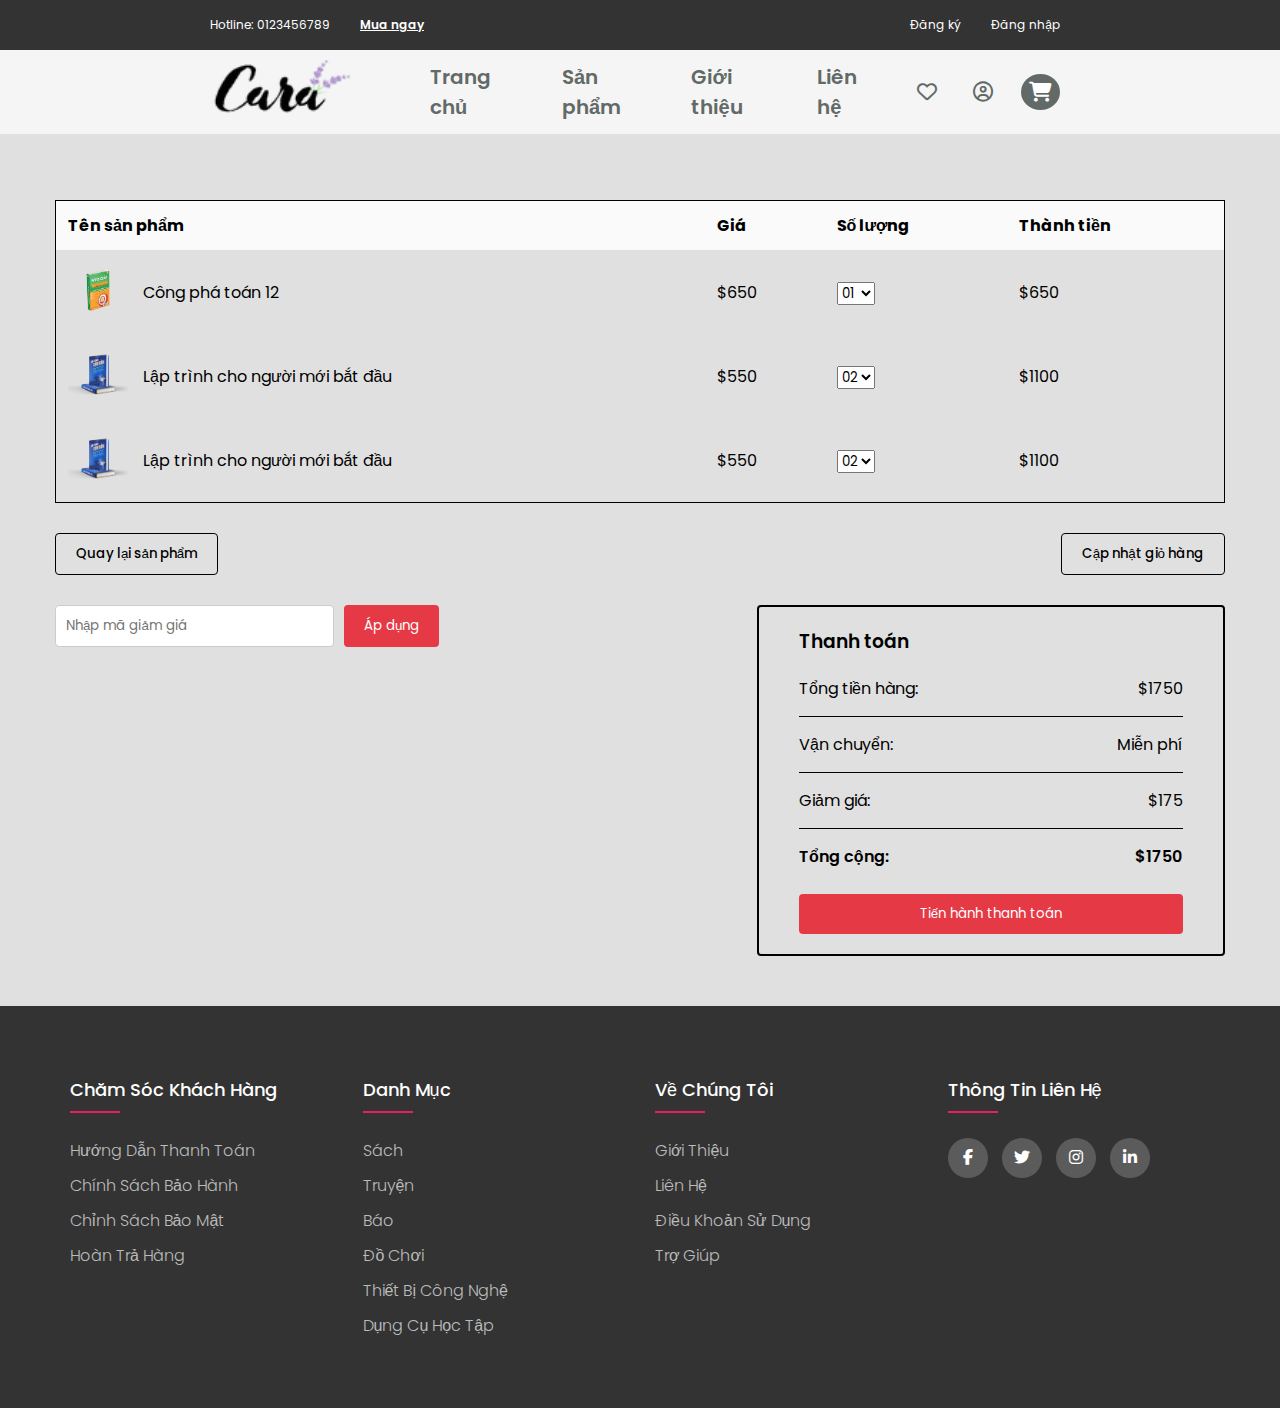
<file: cart.html>
<!DOCTYPE html>
<html lang="en">

<head>
    <meta charset="UTF-8">
    <meta name="viewport" content="width=device-width, initial-scale=1.0">
    <title>Carabook</title>
    <link rel="stylesheet" href="assets/css/cart.css">
    <link rel="stylesheet" href="assets/css/responsive-header-footer.css">
    <link rel="stylesheet" href="https://cdnjs.cloudflare.com/ajax/libs/font-awesome/6.5.0/css/all.min.css">
</head>

<body>
    <div id="wrapper">
        <div class="header-top">
            <div id="topbar">
                <div class="text">
                    <p class="topbar">Hotline: 0123456789</p>
                    <p class="shop-now">Mua ngay</p>
                </div>
                <div class="btnRegister-Login">
                    <div class="btnIO btnRegister">
                        <a href="">Đăng ký</a>
                    </div>
                    <div class="btnIO btnLogin">
                        <a href="">Đăng nhập</a>
                    </div>
                </div>
            </div>

            <div id="header">
                <a href="index.html" class="logo">
                    <img src="assets/img/logo/logotest.png" alt="">
                </a>
                <div id="menu">
                    <div class="item">
                        <a href="index.html">Trang chủ</a>
                    </div>
                    <div class="item">
                        <a href="product.html">Sản phẩm</a>
                    </div>
                    <div class="item">
                        <a href="about.html">Giới thiệu</a>
                    </div>
                    <div class="item">
                        <a href="contact.html">Liên hệ</a>
                    </div>
                </div>

                <div id="action">
                    <div class="item">
                        <a href="wishlist.html" class="fa-regular fa-heart"></a>
                    </div>
                    <div class="item">
                        <a href="profile.html" class="fa-regular fa-circle-user"></a>
                    </div>
                    <div class="item active-item">
                        <a href="cart.html" class="fa-solid fa-cart-shopping"></a>
                    </div>
                </div>

                <div id="bar">
                    <div class="item">
                        <i class="fa-solid fa-bars"></i>
                    </div>
                </div>
            </div>
        </div>

    </div>

    <div class="content">
        <div class="container">
            <table class="cart-table">
                <thead>
                    <tr>
                        <th>Tên sản phẩm</th>
                        <th>Giá</th>
                        <th>Số lượng</th>
                        <th>Thành tiền</th>
                    </tr>
                </thead>
                <tbody>
                    <tr>
                        <td class="product">
                            <img src="assets/img/book/congphatoan12.png" alt="LCD Monitor" />
                            <span>Công phá toán 12</span>
                        </td>
                        <td>$650</td>
                        <td>
                            <select>
                                <option>01</option>
                                <option>02</option>
                                <option>03</option>
                            </select>
                        </td>
                        <td>$650</td>
                    </tr>
                    <tr>
                        <td class="product">
                            <img src="assets/img/book/laptrinhchonguoimoibatdau.png" alt="Gamepad" />
                            <span>Lập trình cho người mới bắt đầu</span>
                        </td>
                        <td>$550</td>
                        <td>
                            <select>
                                <option>01</option>
                                <option selected>02</option>
                                <option>03</option>
                            </select>
                        </td>
                        <td>$1100</td>
                    </tr>
                    <tr>
                        <td class="product">
                            <img src="assets/img/book/laptrinhchonguoimoibatdau.png" alt="Gamepad" />
                            <span>Lập trình cho người mới bắt đầu</span>
                        </td>
                        <td>$550</td>
                        <td>
                            <select>
                                <option>01</option>
                                <option selected>02</option>
                                <option>03</option>
                            </select>
                        </td>
                        <td>$1100</td>
                    </tr>
                </tbody>
            </table>

            <div class="cart-actions">
                <button class="secondary-btn">Quay lại sản phẩm</button>
                <button class="secondary-btn">Cập nhật giỏ hàng</button>
            </div>

            <div class="bottom-section">
                <div class="coupon-box">
                    <input type="text" placeholder="Nhập mã giảm giá" />
                    <button class="primary-btn">Áp dụng</button>
                </div>

                <div class="cart-summary">
                    <h3>Thanh toán</h3>
                    <div class="summary-item"><span>Tổng tiền hàng:</span> <span>$1750</span></div> <hr>
                    <div class="summary-item"><span>Vận chuyển:</span> <span>Miễn phí</span></div> <hr>
                    <div class="summary-item"><span>Giảm giá:</span> <span>$175</span></div> <hr>
                    <div class="summary-item total"><span>Tổng cộng:</span> <span>$1750</span></div>
                    <button class="primary-btn full">Tiến hành thanh toán</button>
                </div>
            </div>
        </div>
    </div>

    <!-- Footer -->
    <footer class="footer">
        <div class="container">
            <div class="row">
                <div class="footer-col">
                    <h4>Chăm sóc khách hàng</h4>
                    <ul>
                        <li><a href="#">Hướng dẫn thanh toán</a></li>
                        <li><a href="#">Chính sách bảo hành</a></li>
                        <li><a href="#">Chỉnh sách bảo mật</a></li>
                        <li><a href="#">Hoàn trả hàng</a></li>
                    </ul>
                </div>
                <div class="footer-col">
                    <h4>Danh mục</h4>
                    <ul>
                        <li><a href="#">Sách</a></li>
                        <li><a href="#">Truyện</a></li>
                        <li><a href="#">Báo</a></li>
                        <li><a href="#">Đồ chơi</a></li>
                        <li><a href="#">Thiết bị công nghệ</a></li>
                        <li><a href="#">Dụng cụ học tập</a></li>
                    </ul>
                </div>
                <div class="footer-col">
                    <h4>Về chúng tôi</h4>
                    <ul>
                        <li><a href="#">Giới thiệu</a></li>
                        <li><a href="#">Liên hệ</a></li>
                        <li><a href="#">Điều khoản sử dụng</a></li>
                        <li><a href="#">Trợ giúp</a></li>
                    </ul>
                </div>
                <div class="footer-col">
                    <h4>Thông tin liên hệ</h4>
                    <div class="social-links">
                        <a href="#"><i class="fab fa-facebook-f"></i></a>
                        <a href="#"><i class="fab fa-twitter"></i></a>
                        <a href="#"><i class="fab fa-instagram"></i></a>
                        <a href="#"><i class="fab fa-linkedin-in"></i></a>
                    </div>
                </div>
            </div>
        </div>
    </footer>
    <script src="assets/js/Jscript.js" defer></script>
</body>

</html>
</file>
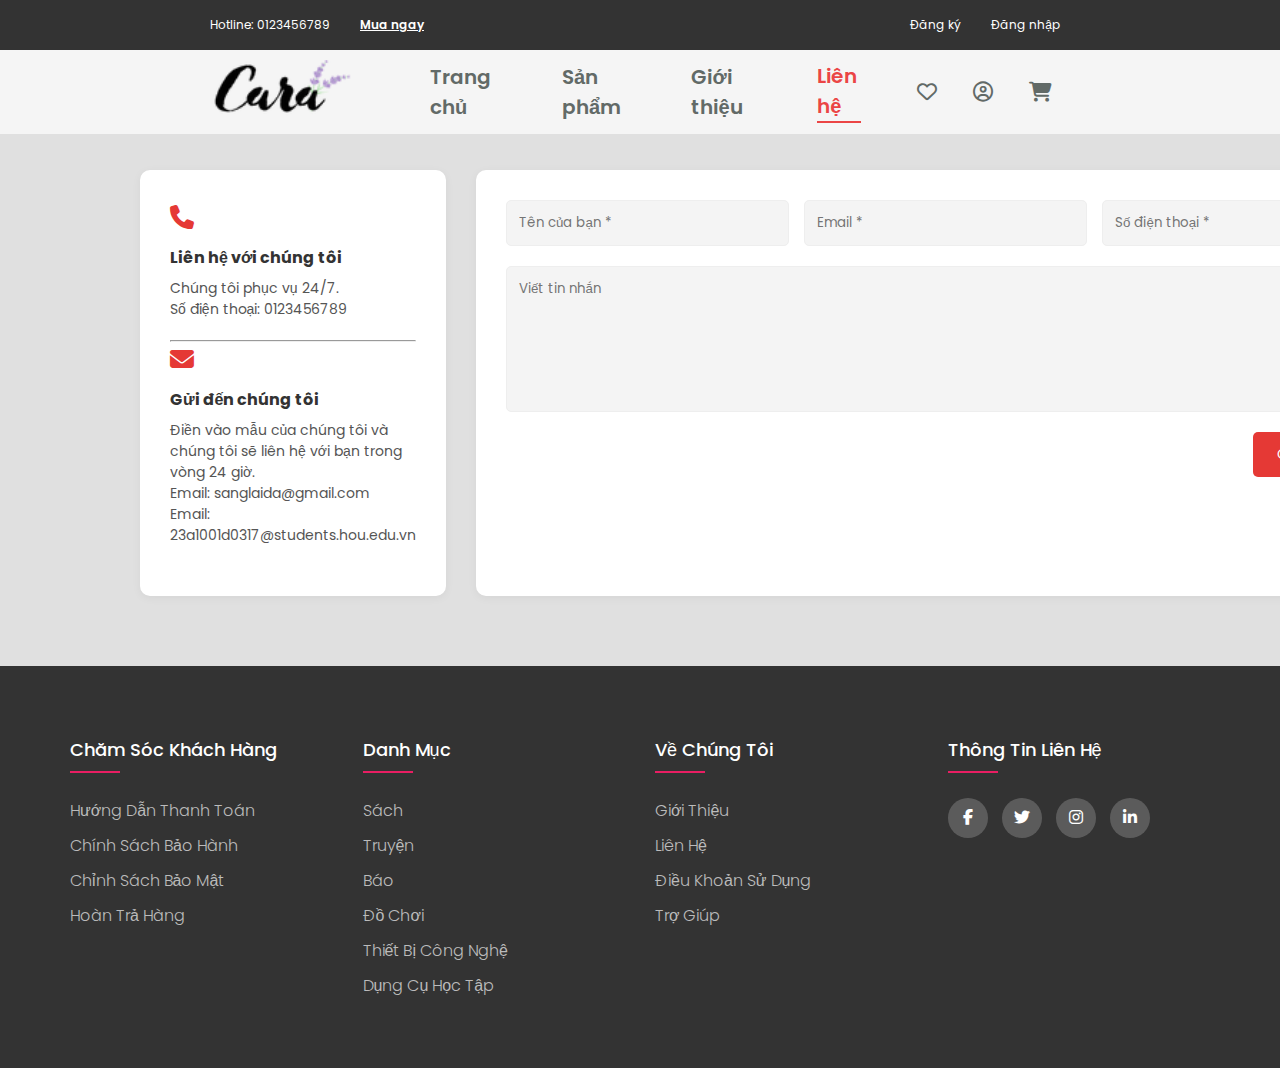
<file: contact.html>
<!DOCTYPE html>
<html lang="en">

<head>
    <meta charset="UTF-8">
    <meta name="viewport" content="width=device-width, initial-scale=1.0">
    <title>Giới thiệu</title>
    <link rel="stylesheet" href="assets/css/contact.css">
    <link rel="stylesheet" href="assets/css/responsive-header-footer.css">
    <link rel="stylesheet" href="https://cdnjs.cloudflare.com/ajax/libs/font-awesome/6.5.0/css/all.min.css">
</head>

<body>
    <!-- Header top -->
    <div id="wrapper">
        <div class="header-top">
            <div id="topbar">
                <div class="text">
                    <p class="topbar">Hotline: 0123456789</p>
                    <p class="shop-now">Mua ngay</p>
                </div>
                <div class="btnRegister-Login">
                    <div class="btnIO btnRegister">
                        <a href="">Đăng ký</a>
                    </div>
                    <div class="btnIO btnLogin">
                        <a href="">Đăng nhập</a>
                    </div>
                </div>
            </div>

            <div id="header">
                <a href="index.html" class="logo">
                    <img src="assets/img/logo/logotest.png" alt="">
                </a>
                <div id="menu">
                    <div class="item">
                        <a href="index.html">Trang chủ</a>
                    </div>
                    <div class="item">
                        <a href="product.html">Sản phẩm</a>
                    </div>
                    <div class="item">
                        <a href="about.html">Giới thiệu</a>
                    </div>
                    <div class="item">
                        <a href="contact.html" class="active">Liên hệ</a>
                    </div>
                </div>

                <div id="action">
                    <div class="item">
                        <a href="wishlist.html" class="fa-regular fa-heart"></a>
                    </div>
                    <div class="item">
                        <a href="profile.html" class="fa-regular fa-circle-user"></a>
                    </div>
                    <div class="item">
                        <a href="cart.html" class="fa-solid fa-cart-shopping"></a>
                    </div>
                </div>

                <div id="bar">
                    <div class="item">
                        <i class="fa-solid fa-bars"></i>
                    </div>
                </div>
            </div>
        </div>
    </div>

    <!-- Content -->
    <div class="content">
        <div class="contact-container">
            <div class="contact-info">
                <div class="info-box">
                    <div class="icon"><i class="fas fa-phone"></i></div>
                    <h4>Liên hệ với chúng tôi</h4>
                    <p>Chúng tôi phục vụ 24/7.<br>Số điện thoại: 0123456789</p>
                </div>
                <hr>
                <div class="info-box">
                    <div class="icon"><i class="fas fa-envelope"></i></div>
                    <h4>Gửi đến chúng tôi</h4>
                    <p>Điền vào mẫu của chúng tôi và chúng tôi sẽ liên hệ với bạn trong vòng 24 giờ.<br>
                        Email: sanglaida@gmail.com<br>
                        Email: 23a1001d0317@students.hou.edu.vn</p>
                </div>
            </div>

            <div class="contact-form">
                <form>
                    <div class="form-row">
                        <input type="text" placeholder="Tên của bạn *" required />
                        <input type="email" placeholder="Email *" required />
                        <input type="tel" placeholder="Số điện thoại *" required />
                    </div>
                    <textarea placeholder="Viết tin nhắn" rows="6" required></textarea>
                    <button type="submit">Gửi tin nhắn</button>
                </form>
            </div>
        </div>

    </div>

    <!-- Footer -->
    <footer class="footer">
        <div class="container">
            <div class="row">
                <div class="footer-col">
                    <h4>Chăm sóc khách hàng</h4>
                    <ul>
                        <li><a href="#">Hướng dẫn thanh toán</a></li>
                        <li><a href="#">Chính sách bảo hành</a></li>
                        <li><a href="#">Chỉnh sách bảo mật</a></li>
                        <li><a href="#">Hoàn trả hàng</a></li>
                    </ul>
                </div>
                <div class="footer-col">
                    <h4>Danh mục</h4>
                    <ul>
                        <li><a href="#">Sách</a></li>
                        <li><a href="#">Truyện</a></li>
                        <li><a href="#">Báo</a></li>
                        <li><a href="#">Đồ chơi</a></li>
                        <li><a href="#">Thiết bị công nghệ</a></li>
                        <li><a href="#">Dụng cụ học tập</a></li>
                    </ul>
                </div>
                <div class="footer-col">
                    <h4>Về chúng tôi</h4>
                    <ul>
                        <li><a href="#">Giới thiệu</a></li>
                        <li><a href="#">Liên hệ</a></li>
                        <li><a href="#">Điều khoản sử dụng</a></li>
                        <li><a href="#">Trợ giúp</a></li>
                    </ul>
                </div>
                <div class="footer-col">
                    <h4>Thông tin liên hệ</h4>
                    <div class="social-links">
                        <a href="#"><i class="fab fa-facebook-f"></i></a>
                        <a href="#"><i class="fab fa-twitter"></i></a>
                        <a href="#"><i class="fab fa-instagram"></i></a>
                        <a href="#"><i class="fab fa-linkedin-in"></i></a>
                    </div>
                </div>
            </div>
        </div>
    </footer>
    <script src="assets/js/Jscript.js" defer></script>
</body>

</html>
</file>
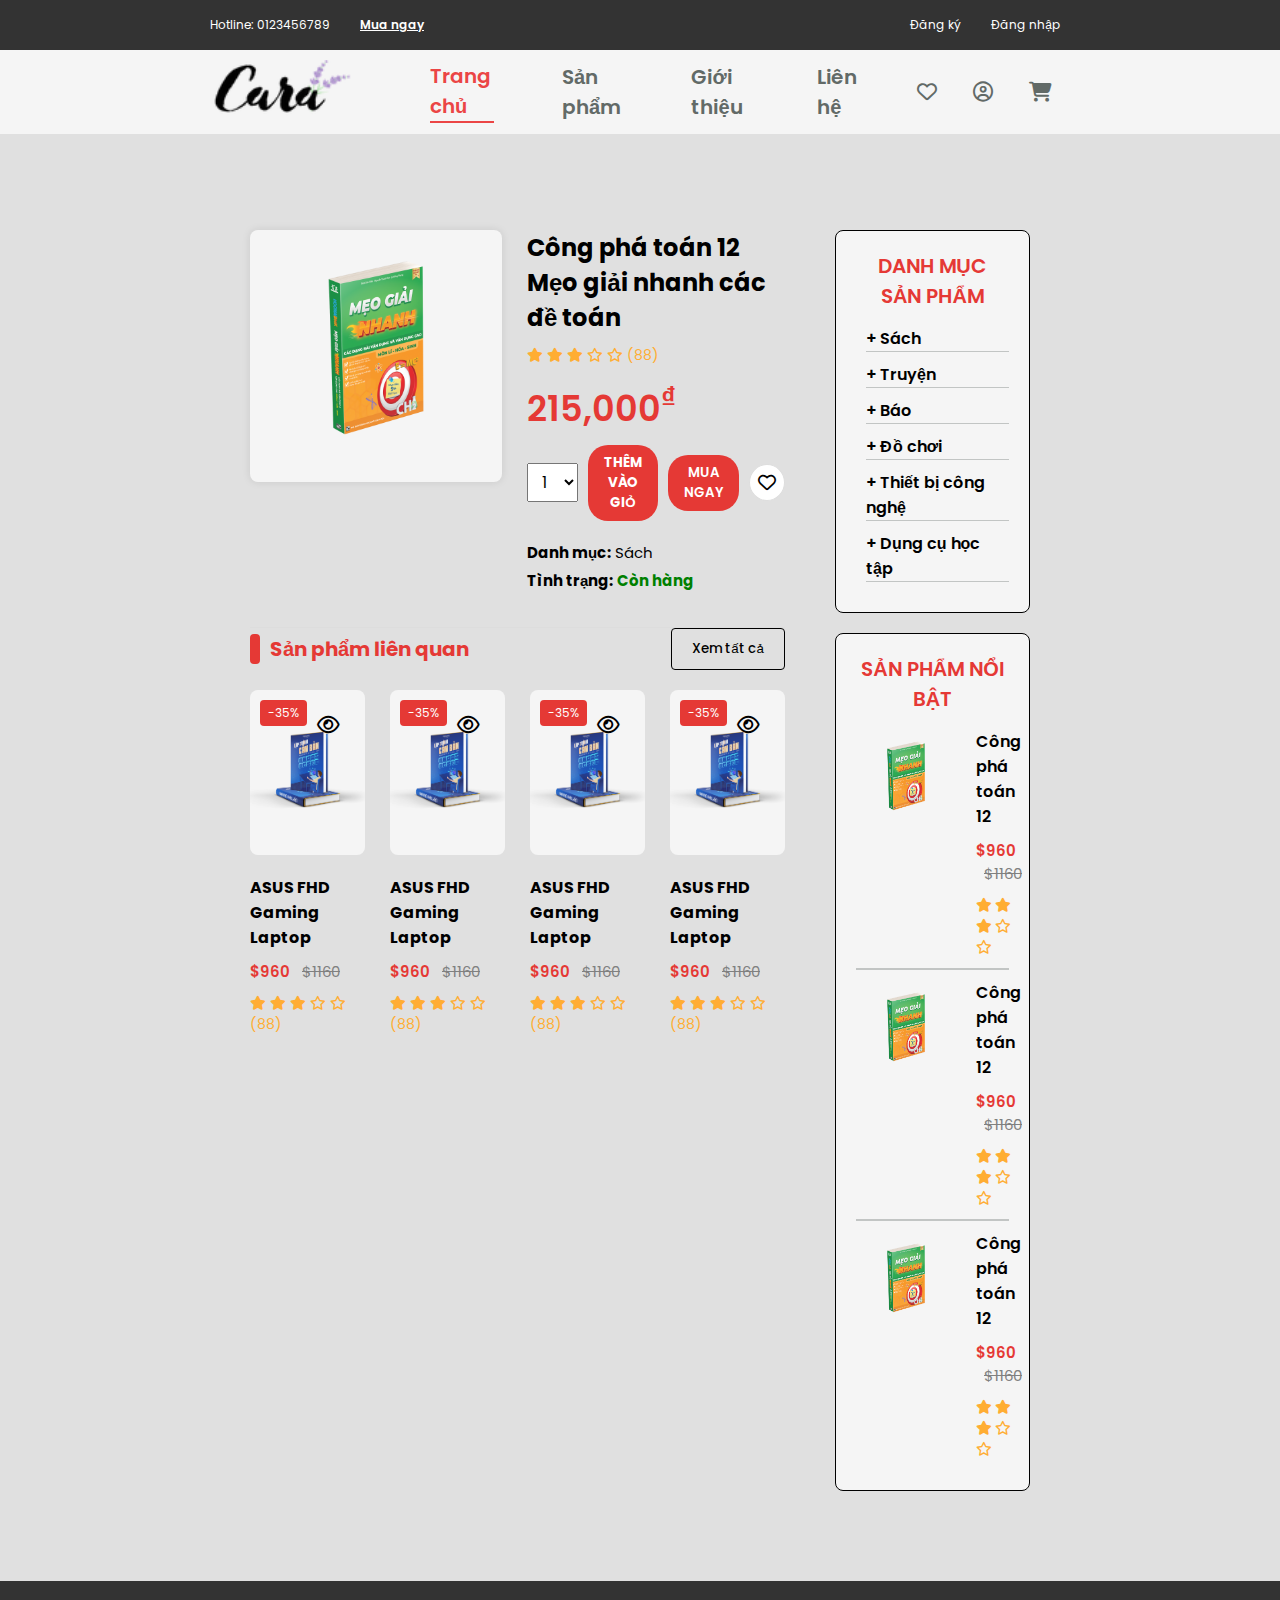
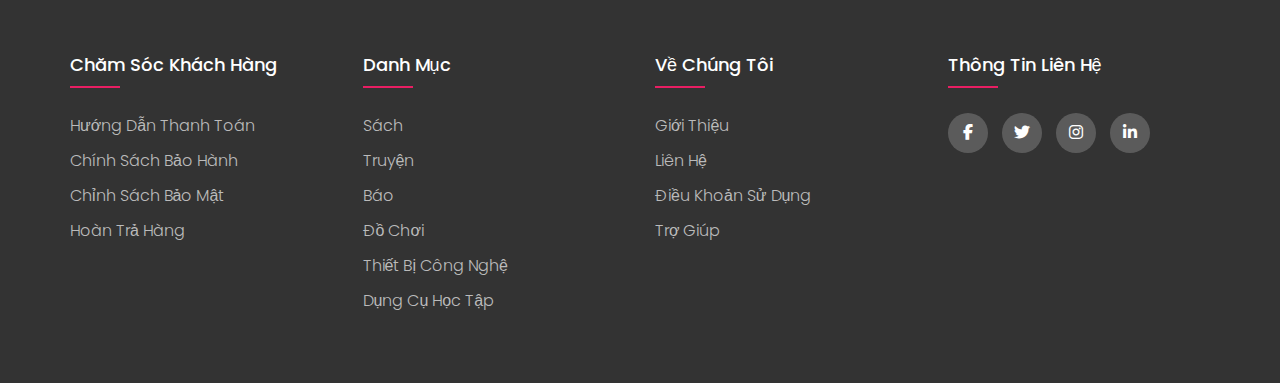
<file: product-detail.html>
<!DOCTYPE html>
<html lang="en">

<head>
    <meta charset="UTF-8">
    <meta name="viewport" content="width=device-width, initial-scale=1.0">
    <title>Carabook</title>
    <link rel="stylesheet" href="assets/css/wishlist.css">
    <link rel="stylesheet" href="assets/css/product-detail.css">
    <link rel="stylesheet" href="assets/css/responsive-header-footer.css">
    <link rel="stylesheet" href="https://cdnjs.cloudflare.com/ajax/libs/font-awesome/6.5.0/css/all.min.css">
</head>

<body>
    <div id="wrapper">
        <div class="header-top">
            <div id="topbar">
                <div class="text">
                    <p class="topbar">Hotline: 0123456789</p>
                    <p class="shop-now">Mua ngay</p>
                </div>
                <div class="btnRegister-Login">
                    <div class="btnIO btnRegister">
                        <a href="">Đăng ký</a>
                    </div>
                    <div class="btnIO btnLogin">
                        <a href="">Đăng nhập</a>
                    </div>
                </div>
            </div>

            <div id="header">
                <a href="index.html" class="logo">
                    <img src="assets/img/logo/logotest.png" alt="">
                </a>
                <div id="menu">
                    <div class="item">
                        <a class="active" href="index.html">Trang chủ</a>
                    </div>
                    <div class="item">
                        <a href="product.html">Sản phẩm</a>
                    </div>
                    <div class="item">
                        <a href="about.html">Giới thiệu</a>
                    </div>
                    <div class="item">
                        <a href="contact.html">Liên hệ</a>
                    </div>
                </div>

                <div id="action">
                    <div class="item">
                        <a href="wishlist.html" class="fa-regular fa-heart"></a>
                    </div>
                    <div class="item">
                        <a href="profile.html" class="fa-regular fa-circle-user"></a>
                    </div>
                    <div class="item">
                        <a href="cart.html" class="fa-solid fa-cart-shopping"></a>
                    </div>
                </div>

                <div id="bar">
                    <div class="item">
                        <i class="fa-solid fa-bars"></i>
                    </div>
                </div>
            </div>
        </div>
    </div>

    <div class="content">
        <div class="content-left">
            <div class="book-container">
                <div class="book-image">
                    <img src="assets/img/book/congphatoan12.png" alt="Making Embedded Systems">
                </div>
                <div class="book-info">
                    <h2>Công phá toán 12<br>Mẹo giải nhanh các đề toán</h2>
                    <div class="stars">
                        <!-- Sao đục -->
                        <i class="fa-solid fa-star"></i>
                        <i class="fa-solid fa-star"></i>
                        <i class="fa-solid fa-star"></i>
                        <!-- Sao rỗng -->
                        <i class="fa-regular fa-star"></i>
                        <i class="fa-regular fa-star"></i>
                        (88)
                    </div>
                    <div class="price">215,000<sup>₫</sup></div>
                    <div class="actions">
                        <select>
                            <option>1</option>
                            <option>2</option>
                            <option>3</option>
                        </select>
                        <button class="cart-btn">THÊM VÀO GIỎ</button>
                        <button class="buy-btn">MUA NGAY</button>
                        <button class="like-btn"><i class="fa-regular fa-heart"></i></button>
                    </div>
                    <div class="extra-info">
                        <p><strong>Danh mục:</strong> Sách</p>
                        <p><strong>Tình trạng:</strong> <span class="status">Còn hàng</span></p>
                    </div>
                </div>
            </div>

            <div class="section-label">
                <div class="dot"></div>
                <h3>Sản phẩm liên quan</h3>
                <button class="btn-see-all">Xem tất cả</button>
            </div>

            <ul class="product-list">
                <li class="product-card">
                    <div class="product-img">
                        <div class="label sale">-35%</div>
                        <!-- View -->
                        <i class="fa-regular fa-eye"></i>
                        <img src="assets/img/book/laptrinhchonguoimoibatdau.png" alt="Product">
                        <button class="add-to-cart">🛒 Thêm vào giỏ hàng</button>
                    </div>

                    <div class="product-info">
                        <h4>ASUS FHD Gaming Laptop</h4>
                        <div class="price"><span>$960</span> <del>$1160</del></div>
                        <div class="stars">
                            <!-- Sao đục -->
                            <i class="fa-solid fa-star"></i>
                            <i class="fa-solid fa-star"></i>
                            <i class="fa-solid fa-star"></i>
                            <!-- Sao rỗng -->
                            <i class="fa-regular fa-star"></i>
                            <i class="fa-regular fa-star"></i>
                            (88)
                        </div>
                    </div>
                </li>

                <li class="product-card">
                    <div class="product-img">
                        <div class="label sale">-35%</div>
                        <!-- View -->
                        <i class="fa-regular fa-eye"></i>
                        <img src="assets/img/book/laptrinhchonguoimoibatdau.png" alt="Product">
                        <button class="add-to-cart">🛒 Thêm vào giỏ hàng</button>
                    </div>

                    <div class="product-info">
                        <h4>ASUS FHD Gaming Laptop</h4>
                        <div class="price"><span>$960</span> <del>$1160</del></div>
                        <div class="stars">
                            <!-- Sao đục -->
                            <i class="fa-solid fa-star"></i>
                            <i class="fa-solid fa-star"></i>
                            <i class="fa-solid fa-star"></i>
                            <!-- Sao rỗng -->
                            <i class="fa-regular fa-star"></i>
                            <i class="fa-regular fa-star"></i>
                            (88)
                        </div>
                    </div>
                </li>

                <li class="product-card">
                    <div class="product-img">
                        <div class="label sale">-35%</div>
                        <!-- View -->
                        <i class="fa-regular fa-eye"></i>
                        <img src="assets/img/book/laptrinhchonguoimoibatdau.png" alt="Product">
                        <button class="add-to-cart">🛒 Thêm vào giỏ hàng</button>
                    </div>

                    <div class="product-info">
                        <h4>ASUS FHD Gaming Laptop</h4>
                        <div class="price"><span>$960</span> <del>$1160</del></div>
                        <div class="stars">
                            <!-- Sao đục -->
                            <i class="fa-solid fa-star"></i>
                            <i class="fa-solid fa-star"></i>
                            <i class="fa-solid fa-star"></i>
                            <!-- Sao rỗng -->
                            <i class="fa-regular fa-star"></i>
                            <i class="fa-regular fa-star"></i>
                            (88)
                        </div>
                    </div>
                </li>

                <li class="product-card">
                    <div class="product-img">
                        <div class="label sale">-35%</div>
                        <!-- View -->
                        <i class="fa-regular fa-eye"></i>
                        <img src="assets/img/book/laptrinhchonguoimoibatdau.png" alt="Product">
                        <button class="add-to-cart">🛒 Thêm vào giỏ hàng</button>
                    </div>

                    <div class="product-info">
                        <h4>ASUS FHD Gaming Laptop</h4>
                        <div class="price"><span>$960</span> <del>$1160</del></div>
                        <div class="stars">
                            <!-- Sao đục -->
                            <i class="fa-solid fa-star"></i>
                            <i class="fa-solid fa-star"></i>
                            <i class="fa-solid fa-star"></i>
                            <!-- Sao rỗng -->
                            <i class="fa-regular fa-star"></i>
                            <i class="fa-regular fa-star"></i>
                            (88)
                        </div>
                    </div>
                </li>

                
            </ul>
        </div>
        <div class="content-right">
            <ul class="categories-list">
                <p>Danh mục sản phẩm</p>
                <li class="category-item">
                    <a href="#"> + Sách</a>
                </li>
                <li class="category-item">
                    <a href="#"> + Truyện</a>
                </li>
                <li class="category-item">
                    <a href="#"> + Báo</a>
                </li>
                <li class="category-item">
                    <a href="#"> + Đồ chơi</a>
                </li>
                <li class="category-item">
                    <a href="#"> + Thiết bị công nghệ</a>
                </li>
                <li class="category-item">
                    <a href="#"> + Dụng cụ học tập</a>
                </li>
            </ul>
            <ul class="product-outstanding">
                <p>Sản phẩm nổi bật</p>
                <li class="product-item">
                    <div class="product-thumb">
                        <img src="assets/img/book/congphatoan12.png" alt="">
                    </div>
                    <div class="product-info">
                        <a href="#">Công phá toán 12</a>
                        <div class="price"><span>$960</span> <del>$1160</del></div>
                        <div class="stars">
                            <!-- Sao đục -->
                            <i class="fa-solid fa-star"></i>
                            <i class="fa-solid fa-star"></i>
                            <i class="fa-solid fa-star"></i>
                            <!-- Sao rỗng -->
                            <i class="fa-regular fa-star"></i>
                            <i class="fa-regular fa-star"></i>
                        </div>
                    </div>
                </li>
                <hr>
                <li class="product-item">
                    <div class="product-thumb">
                        <img src="assets/img/book/congphatoan12.png" alt="">
                    </div>
                    <div class="product-info">
                        <a href="#">Công phá toán 12</a>
                        <div class="price"><span>$960</span> <del>$1160</del></div>
                        <div class="stars">
                            <!-- Sao đục -->
                            <i class="fa-solid fa-star"></i>
                            <i class="fa-solid fa-star"></i>
                            <i class="fa-solid fa-star"></i>
                            <!-- Sao rỗng -->
                            <i class="fa-regular fa-star"></i>
                            <i class="fa-regular fa-star"></i>
                        </div>
                    </div>
                </li>
                <hr>
                <li class="product-item">
                    <div class="product-thumb">
                        <img src="assets/img/book/congphatoan12.png" alt="">
                    </div>
                    <div class="product-info">
                        <a href="#">Công phá toán 12</a>
                        <div class="price"><span>$960</span> <del>$1160</del></div>
                        <div class="stars">
                            <!-- Sao đục -->
                            <i class="fa-solid fa-star"></i>
                            <i class="fa-solid fa-star"></i>
                            <i class="fa-solid fa-star"></i>
                            <!-- Sao rỗng -->
                            <i class="fa-regular fa-star"></i>
                            <i class="fa-regular fa-star"></i>
                        </div>
                    </div>
                </li>
            </ul>
        </div>
    </div>

    <!-- Footer -->
    <footer class="footer">
        <div class="container">
            <div class="row">
                <div class="footer-col">
                    <h4>Chăm sóc khách hàng</h4>
                    <ul>
                        <li><a href="#">Hướng dẫn thanh toán</a></li>
                        <li><a href="#">Chính sách bảo hành</a></li>
                        <li><a href="#">Chỉnh sách bảo mật</a></li>
                        <li><a href="#">Hoàn trả hàng</a></li>
                    </ul>
                </div>
                <div class="footer-col">
                    <h4>Danh mục</h4>
                    <ul>
                        <li><a href="#">Sách</a></li>
                        <li><a href="#">Truyện</a></li>
                        <li><a href="#">Báo</a></li>
                        <li><a href="#">Đồ chơi</a></li>
                        <li><a href="#">Thiết bị công nghệ</a></li>
                        <li><a href="#">Dụng cụ học tập</a></li>
                    </ul>
                </div>
                <div class="footer-col">
                    <h4>Về chúng tôi</h4>
                    <ul>
                        <li><a href="#">Giới thiệu</a></li>
                        <li><a href="#">Liên hệ</a></li>
                        <li><a href="#">Điều khoản sử dụng</a></li>
                        <li><a href="#">Trợ giúp</a></li>
                    </ul>
                </div>
                <div class="footer-col">
                    <h4>Thông tin liên hệ</h4>
                    <div class="social-links">
                        <a href="#"><i class="fab fa-facebook-f"></i></a>
                        <a href="#"><i class="fab fa-twitter"></i></a>
                        <a href="#"><i class="fab fa-instagram"></i></a>
                        <a href="#"><i class="fab fa-linkedin-in"></i></a>
                    </div>
                </div>
            </div>
        </div>
    </footer>
    <script src="assets/js/Jscript.js" defer></script>
</body>

</html>
</file>
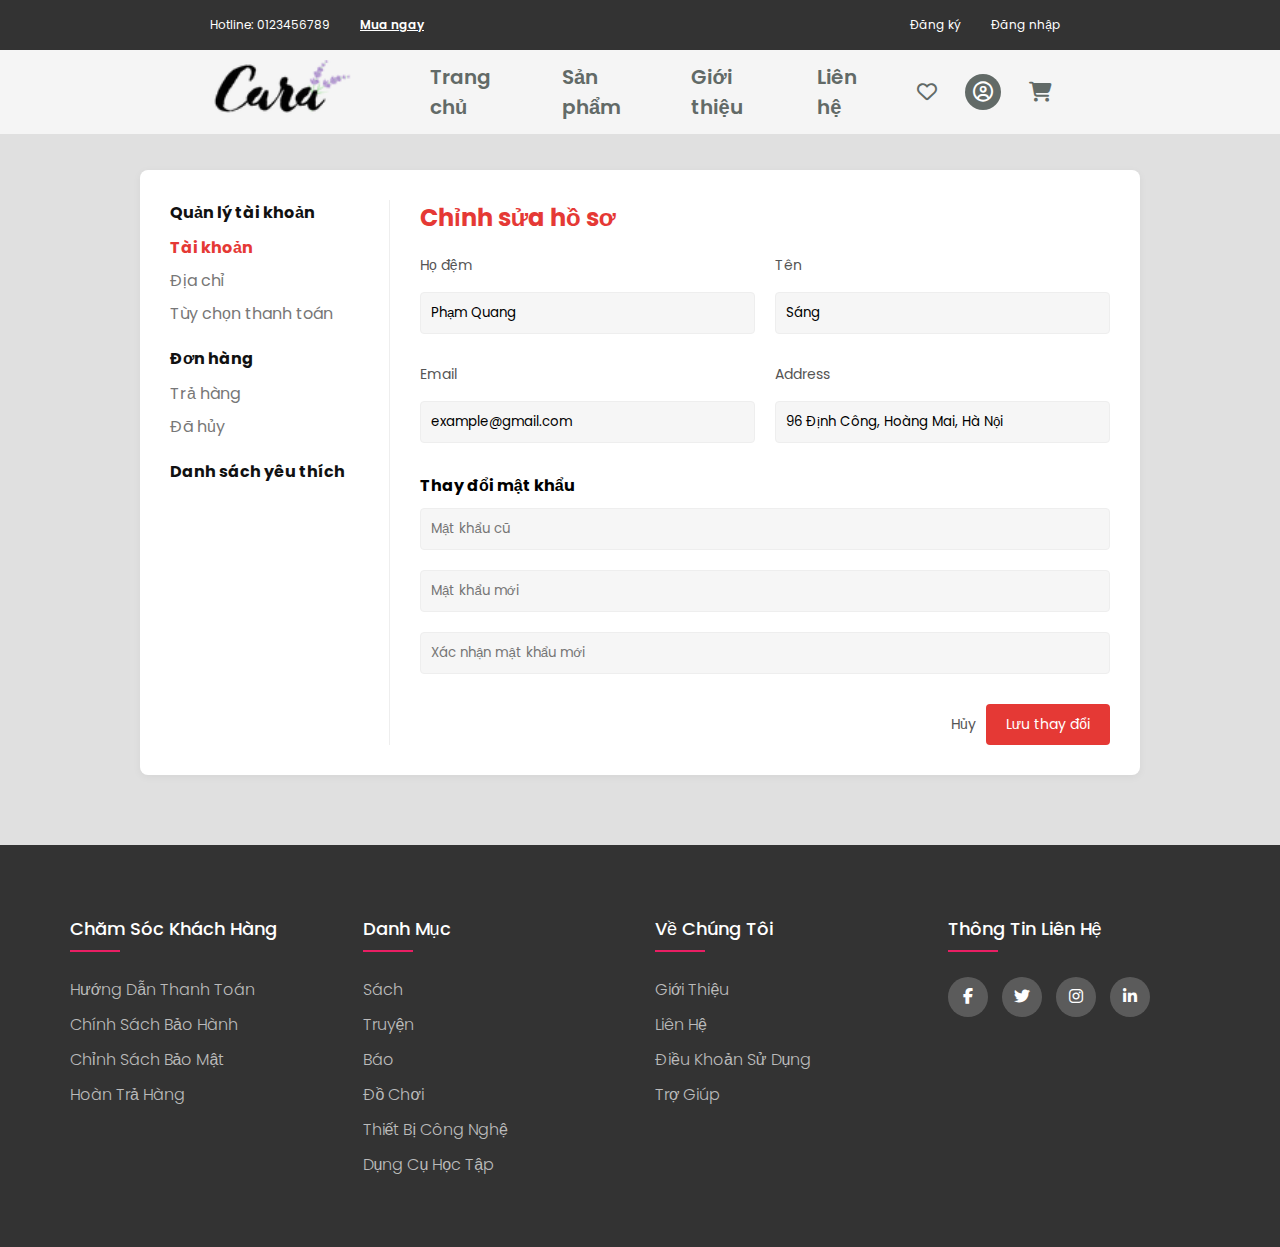
<file: profile.html>
<!DOCTYPE html>
<html lang="en">

<head>
    <meta charset="UTF-8">
    <meta name="viewport" content="width=device-width, initial-scale=1.0">
    <title>Giới thiệu</title>
    <link rel="stylesheet" href="assets/css/profile.css">
    <link rel="stylesheet" href="assets/css/responsive-header-footer.css">
    <link rel="stylesheet" href="https://cdnjs.cloudflare.com/ajax/libs/font-awesome/6.5.0/css/all.min.css">
</head>

<body>
    <!-- Header top -->
    <div id="wrapper">
        <div class="header-top">
            <div id="topbar">
                <div class="text">
                    <p class="topbar">Hotline: 0123456789</p>
                    <p class="shop-now">Mua ngay</p>
                </div>
                <div class="btnRegister-Login">
                    <div class="btnIO btnRegister">
                        <a href="">Đăng ký</a>
                    </div>
                    <div class="btnIO btnLogin">
                        <a href="">Đăng nhập</a>
                    </div>
                </div>
            </div>

            <div id="header">
                <a href="index.html" class="logo">
                    <img src="assets/img/logo/logotest.png" alt="">
                </a>
                <div id="menu">
                    <div class="item">
                        <a href="index.html">Trang chủ</a>
                    </div>
                    <div class="item">
                        <a href="product.html">Sản phẩm</a>
                    </div>
                    <div class="item">
                        <a href="about.html">Giới thiệu</a>
                    </div>
                    <div class="item">
                        <a href="contact.html">Liên hệ</a>
                    </div>
                </div>

                <div id="action">
                    <div class="item">
                        <a href="wishlist.html" class="fa-regular fa-heart"></a>
                    </div>
                    <div class="item active-item">
                        <a href="profile.html" class="fa-regular fa-circle-user"></a>
                    </div>
                    <div class="item">
                        <a href="cart.html" class="fa-solid fa-cart-shopping"></a>
                    </div>
                </div>

                <div id="bar">
                    <div class="item">
                        <i class="fa-solid fa-bars"></i>
                    </div>
                </div>
            </div>
        </div>
    </div>

    <!-- Content -->
    <div class="content">
        <div class="account-page">
            <div class="sidebar">
                <h4>Quản lý tài khoản</h4>
                <ul>
                    <li class="active">Tài khoản</li>
                    <li>Địa chỉ</li>
                    <li>Tùy chọn thanh toán</li>
                </ul>

                <h4>Đơn hàng</h4>
                <ul>
                    <li>Trả hàng</li>
                    <li>Đã hủy</li>
                </ul>

                <h4>Danh sách yêu thích</h4>
            </div>

            <div class="profile-form">
                <h2>Chỉnh sửa hồ sơ</h2>
                <form>
                    <div class="form-row">
                        <div class="form-group">
                            <label>Họ đệm</label>
                            <input type="text" value="Phạm Quang" />
                        </div>
                        <div class="form-group">
                            <label>Tên</label>
                            <input type="text" value="Sáng" />
                        </div>
                    </div>

                    <div class="form-row">
                        <div class="form-group">
                            <label>Email</label>
                            <input type="email" value="example@gmail.com" />
                        </div>
                        <div class="form-group">
                            <label>Address</label>
                            <input type="text" value="96 Định Công, Hoàng Mai, Hà Nội" />
                        </div>
                    </div>

                    <h4>Thay đổi mật khẩu</h4>
                    <div class="form-group">
                        <input type="password" placeholder="Mật khẩu cũ" />
                    </div>
                    <div class="form-group">
                        <input type="password" placeholder="Mật khẩu mới" />
                    </div>
                    <div class="form-group">
                        <input type="password" placeholder="Xác nhận mật khẩu mới" />
                    </div>

                    <div class="form-buttons">
                        <button type="button" class="cancel-btn">Hủy</button>
                        <button type="submit" class="save-btn">Lưu thay đổi</button>
                    </div>
                </form>
            </div>
        </div>
    </div>

    <!-- Footer -->
    <footer class="footer">
        <div class="container">
            <div class="row">
                <div class="footer-col">
                    <h4>Chăm sóc khách hàng</h4>
                    <ul>
                        <li><a href="#">Hướng dẫn thanh toán</a></li>
                        <li><a href="#">Chính sách bảo hành</a></li>
                        <li><a href="#">Chỉnh sách bảo mật</a></li>
                        <li><a href="#">Hoàn trả hàng</a></li>
                    </ul>
                </div>
                <div class="footer-col">
                    <h4>Danh mục</h4>
                    <ul>
                        <li><a href="#">Sách</a></li>
                        <li><a href="#">Truyện</a></li>
                        <li><a href="#">Báo</a></li>
                        <li><a href="#">Đồ chơi</a></li>
                        <li><a href="#">Thiết bị công nghệ</a></li>
                        <li><a href="#">Dụng cụ học tập</a></li>
                    </ul>
                </div>
                <div class="footer-col">
                    <h4>Về chúng tôi</h4>
                    <ul>
                        <li><a href="#">Giới thiệu</a></li>
                        <li><a href="#">Liên hệ</a></li>
                        <li><a href="#">Điều khoản sử dụng</a></li>
                        <li><a href="#">Trợ giúp</a></li>
                    </ul>
                </div>
                <div class="footer-col">
                    <h4>Thông tin liên hệ</h4>
                    <div class="social-links">
                        <a href="#"><i class="fab fa-facebook-f"></i></a>
                        <a href="#"><i class="fab fa-twitter"></i></a>
                        <a href="#"><i class="fab fa-instagram"></i></a>
                        <a href="#"><i class="fab fa-linkedin-in"></i></a>
                    </div>
                </div>
            </div>
        </div>
    </footer>
    <script src="assets/js/Jscript.js" defer></script>
</body>

</html>
</file>
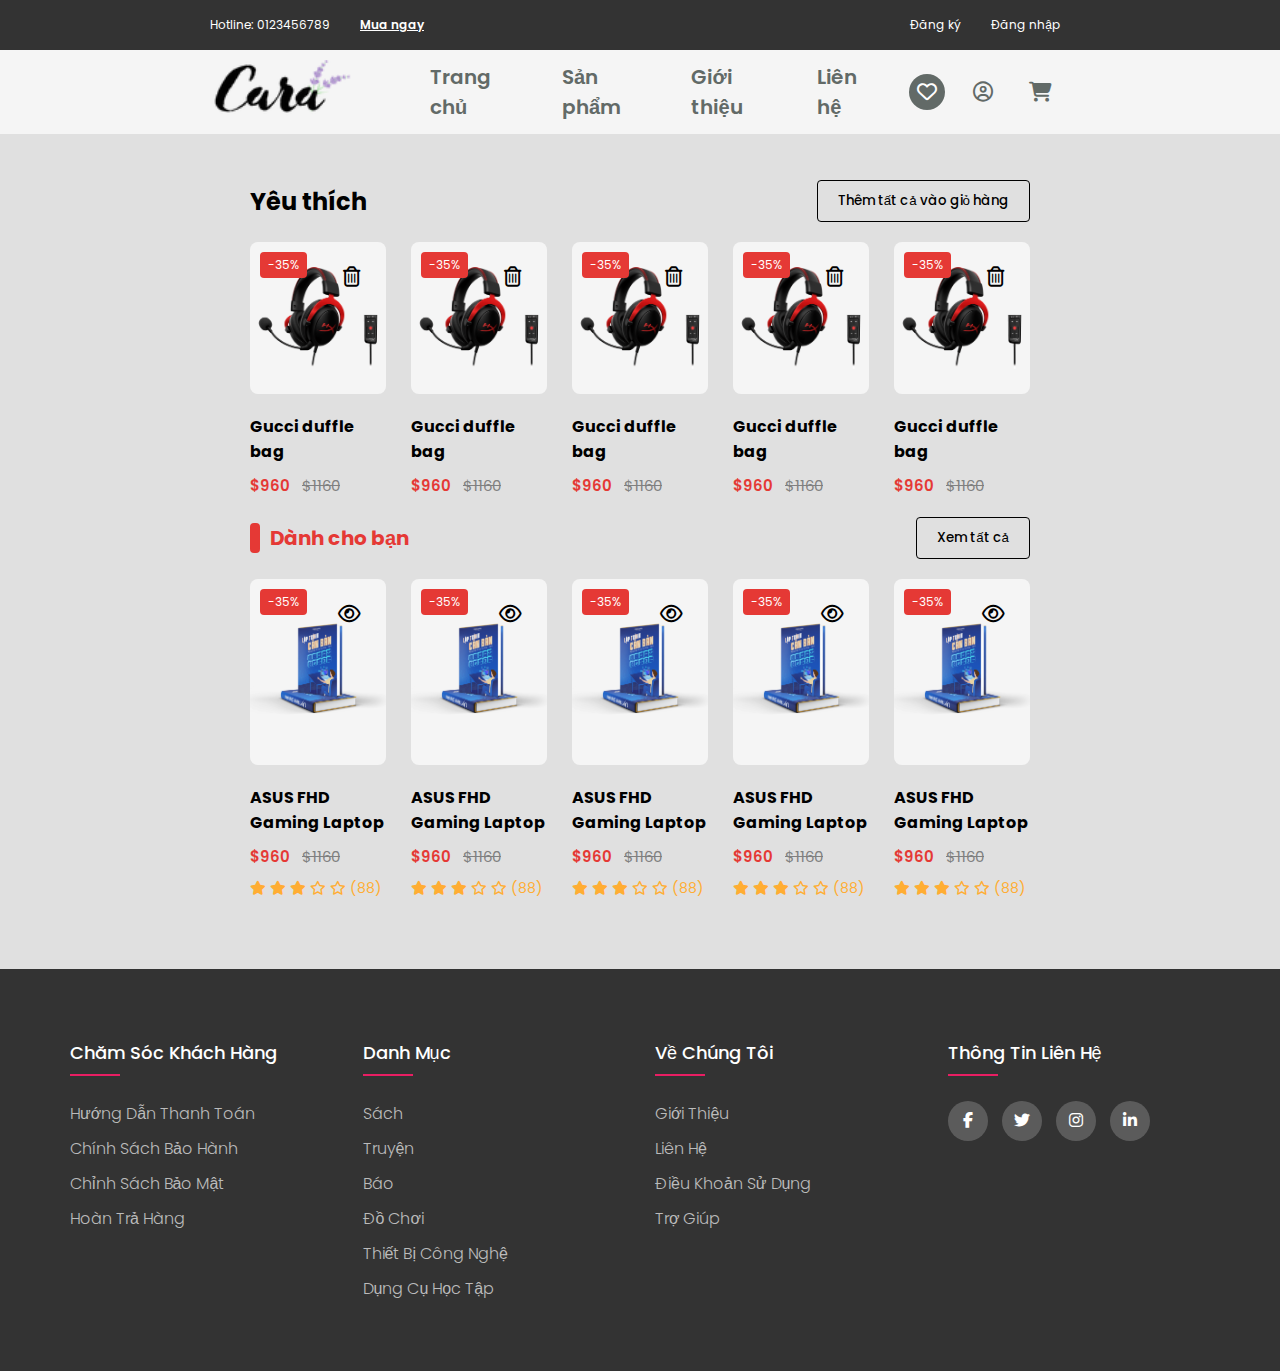
<file: wishlist.html>
<!DOCTYPE html>
<html lang="en">

<head>
    <meta charset="UTF-8">
    <meta name="viewport" content="width=device-width, initial-scale=1.0">
    <title>Yêu thích</title>
    <link rel="stylesheet" href="assets/css/wishlist.css">
    <link rel="stylesheet" href="assets/css/responsive-header-footer.css">
    <link rel="stylesheet" href="https://cdnjs.cloudflare.com/ajax/libs/font-awesome/6.5.0/css/all.min.css">
</head>

<body>
    <!-- Header top -->
    <div id="wrapper">
        <div class="header-top">
            <div id="topbar">
                <div class="text">
                    <p class="topbar">Hotline: 0123456789</p>
                    <p class="shop-now">Mua ngay</p>
                </div>
                <div class="btnRegister-Login">
                    <div class="btnIO btnRegister">
                        <a href="">Đăng ký</a>
                    </div>
                    <div class="btnIO btnLogin">
                        <a href="">Đăng nhập</a>
                    </div>
                </div>
            </div>

            <div id="header">
                <a href="index.html" class="logo">
                    <img src="assets/img/logo/logotest.png" alt="">
                </a>
                <div id="menu">
                    <div class="item">
                        <a href="index.html">Trang chủ</a>
                    </div>
                    <div class="item">
                        <a href="product.html">Sản phẩm</a>
                    </div>
                    <div class="item">
                        <a href="about.html">Giới thiệu</a>
                    </div>
                    <div class="item">
                        <a href="contact.html">Liên hệ</a>
                    </div>
                </div>

                <div id="action">
                    <div class="item active-item">
                        <a href="wishlist.html" class="fa-regular fa-heart"></a>
                    </div>
                    <div class="item">
                        <a href="profile.html" class="fa-regular fa-circle-user"></a>
                    </div>
                    <div class="item">
                        <a href="cart.html" class="fa-solid fa-cart-shopping"></a>
                    </div>
                </div>

                <div id="bar">
                    <div class="item">
                        <i class="fa-solid fa-bars"></i>
                    </div>
                </div>
            </div>
        </div>

    </div>

    <!-- Content -->
    <div class="content">
        <div class="wishlist-header">
            <h2>Yêu thích</h2>
            <button class="btn-add-all">Thêm tất cả vào giỏ hàng</button>
        </div>

        <ul class="product-list">
            <li class="product-card">
                <div class="product-img">
                    <div class="label sale">-35%</div>
                    <!-- Delete -->
                    <i class="fa-regular fa-trash-can"></i>
                    <a href="" class="product-thumb">
                        <img src="assets/img/book/tainghehyperx.png" alt="Product">
                    </a>
                    <button class="add-to-cart">🛒 Thêm vào giỏ hàng</button>
                </div>
                <div class="product-info">
                    <h4>Gucci duffle bag</h4>
                    <div class="price"><span>$960</span> <del>$1160</del></div>
                </div>
            </li>

            <li class="product-card">
                <div class="product-img">
                    <div class="label sale">-35%</div>
                    <!-- Delete -->
                    <i class="fa-regular fa-trash-can"></i>
                    <a href="" class="product-thumb">
                        <img src="assets/img/book/tainghehyperx.png" alt="Product">
                    </a>
                    <button class="add-to-cart">🛒 Thêm vào giỏ hàng</button>
                </div>
                <div class="product-info">
                    <h4>Gucci duffle bag</h4>
                    <div class="price"><span>$960</span> <del>$1160</del></div>
                </div>
            </li>

            <li class="product-card">
                <div class="product-img">
                    <div class="label sale">-35%</div>
                    <!-- Delete -->
                    <i class="fa-regular fa-trash-can"></i>
                    <a href="" class="product-thumb">
                        <img src="assets/img/book/tainghehyperx.png" alt="Product">
                    </a>
                    <button class="add-to-cart">🛒 Thêm vào giỏ hàng</button>
                </div>
                <div class="product-info">
                    <h4>Gucci duffle bag</h4>
                    <div class="price"><span>$960</span> <del>$1160</del></div>
                </div>
            </li>

            <li class="product-card">
                <div class="product-img">
                    <div class="label sale">-35%</div>
                    <!-- Delete -->
                    <i class="fa-regular fa-trash-can"></i>
                    <a href="" class="product-thumb">
                        <img src="assets/img/book/tainghehyperx.png" alt="Product">
                    </a>
                    <button class="add-to-cart">🛒 Thêm vào giỏ hàng</button>
                </div>
                <div class="product-info">
                    <h4>Gucci duffle bag</h4>
                    <div class="price"><span>$960</span> <del>$1160</del></div>
                </div>
            </li>

            <li class="product-card">
                <div class="product-img">
                    <div class="label sale">-35%</div>
                    <!-- Delete -->
                    <i class="fa-regular fa-trash-can"></i>
                    <a href="" class="product-thumb">
                        <img src="assets/img/book/tainghehyperx.png" alt="Product">
                    </a>
                    <button class="add-to-cart">🛒 Thêm vào giỏ hàng</button>
                </div>
                <div class="product-info">
                    <h4>Gucci duffle bag</h4>
                    <div class="price"><span>$960</span> <del>$1160</del></div>
                </div>
            </li>
        </ul>

        <div class="section-label">
            <div class="dot"></div>
            <h3>Dành cho bạn</h3>
            <button class="btn-see-all">Xem tất cả</button>
        </div>

        <ul class="product-list">
            <li class="product-card">
                <div class="product-img">
                    <div class="label sale">-35%</div>
                    <!-- View -->
                    <i class="fa-regular fa-eye"></i>
                    <img src="assets/img/book/laptrinhchonguoimoibatdau.png" alt="Product">
                    <button class="add-to-cart">🛒 Thêm vào giỏ hàng</button>
                </div>

                <div class="product-info">
                    <h4>ASUS FHD Gaming Laptop</h4>
                    <div class="price"><span>$960</span> <del>$1160</del></div>
                    <div class="stars">
                        <!-- Sao đục -->
                        <i class="fa-solid fa-star"></i>
                        <i class="fa-solid fa-star"></i>
                        <i class="fa-solid fa-star"></i>
                        <!-- Sao rỗng -->
                        <i class="fa-regular fa-star"></i>
                        <i class="fa-regular fa-star"></i>
                        (88)
                    </div>
                </div>
            </li>

            <li class="product-card">
                <div class="product-img">
                    <div class="label sale">-35%</div>
                    <!-- View -->
                    <i class="fa-regular fa-eye"></i>
                    <img src="assets/img/book/laptrinhchonguoimoibatdau.png" alt="Product">
                    <button class="add-to-cart">🛒 Thêm vào giỏ hàng</button>
                </div>

                <div class="product-info">
                    <h4>ASUS FHD Gaming Laptop</h4>
                    <div class="price"><span>$960</span> <del>$1160</del></div>
                    <div class="stars">
                        <!-- Sao đục -->
                        <i class="fa-solid fa-star"></i>
                        <i class="fa-solid fa-star"></i>
                        <i class="fa-solid fa-star"></i>
                        <!-- Sao rỗng -->
                        <i class="fa-regular fa-star"></i>
                        <i class="fa-regular fa-star"></i>
                        (88)
                    </div>
                </div>
            </li>

            <li class="product-card">
                <div class="product-img">
                    <div class="label sale">-35%</div>
                    <!-- View -->
                    <i class="fa-regular fa-eye"></i>
                    <img src="assets/img/book/laptrinhchonguoimoibatdau.png" alt="Product">
                    <button class="add-to-cart">🛒 Thêm vào giỏ hàng</button>
                </div>

                <div class="product-info">
                    <h4>ASUS FHD Gaming Laptop</h4>
                    <div class="price"><span>$960</span> <del>$1160</del></div>
                    <div class="stars">
                        <!-- Sao đục -->
                        <i class="fa-solid fa-star"></i>
                        <i class="fa-solid fa-star"></i>
                        <i class="fa-solid fa-star"></i>
                        <!-- Sao rỗng -->
                        <i class="fa-regular fa-star"></i>
                        <i class="fa-regular fa-star"></i>
                        (88)
                    </div>
                </div>
            </li>

            <li class="product-card">
                <div class="product-img">
                    <div class="label sale">-35%</div>
                    <!-- View -->
                    <i class="fa-regular fa-eye"></i>
                    <img src="assets/img/book/laptrinhchonguoimoibatdau.png" alt="Product">
                    <button class="add-to-cart">🛒 Thêm vào giỏ hàng</button>
                </div>

                <div class="product-info">
                    <h4>ASUS FHD Gaming Laptop</h4>
                    <div class="price"><span>$960</span> <del>$1160</del></div>
                    <div class="stars">
                        <!-- Sao đục -->
                        <i class="fa-solid fa-star"></i>
                        <i class="fa-solid fa-star"></i>
                        <i class="fa-solid fa-star"></i>
                        <!-- Sao rỗng -->
                        <i class="fa-regular fa-star"></i>
                        <i class="fa-regular fa-star"></i>
                        (88)
                    </div>
                </div>
            </li>

            <li class="product-card">
                <div class="product-img">
                    <div class="label sale">-35%</div>
                    <!-- View -->
                    <i class="fa-regular fa-eye"></i>
                    <img src="assets/img/book/laptrinhchonguoimoibatdau.png" alt="Product">
                    <button class="add-to-cart">🛒 Thêm vào giỏ hàng</button>
                </div>

                <div class="product-info">
                    <h4>ASUS FHD Gaming Laptop</h4>
                    <div class="price"><span>$960</span> <del>$1160</del></div>
                    <div class="stars">
                        <!-- Sao đục -->
                        <i class="fa-solid fa-star"></i>
                        <i class="fa-solid fa-star"></i>
                        <i class="fa-solid fa-star"></i>
                        <!-- Sao rỗng -->
                        <i class="fa-regular fa-star"></i>
                        <i class="fa-regular fa-star"></i>
                        (88)
                    </div>
                </div>
            </li>
        </ul>
    </div>

    <!-- Footer -->
    <footer class="footer">
        <div class="container">
            <div class="row">
                <div class="footer-col">
                    <h4>Chăm sóc khách hàng</h4>
                    <ul>
                        <li><a href="#">Hướng dẫn thanh toán</a></li>
                        <li><a href="#">Chính sách bảo hành</a></li>
                        <li><a href="#">Chỉnh sách bảo mật</a></li>
                        <li><a href="#">Hoàn trả hàng</a></li>
                    </ul>
                </div>
                <div class="footer-col">
                    <h4>Danh mục</h4>
                    <ul>
                        <li><a href="#">Sách</a></li>
                        <li><a href="#">Truyện</a></li>
                        <li><a href="#">Báo</a></li>
                        <li><a href="#">Đồ chơi</a></li>
                        <li><a href="#">Thiết bị công nghệ</a></li>
                        <li><a href="#">Dụng cụ học tập</a></li>
                    </ul>
                </div>
                <div class="footer-col">
                    <h4>Về chúng tôi</h4>
                    <ul>
                        <li><a href="#">Giới thiệu</a></li>
                        <li><a href="#">Liên hệ</a></li>
                        <li><a href="#">Điều khoản sử dụng</a></li>
                        <li><a href="#">Trợ giúp</a></li>
                    </ul>
                </div>
                <div class="footer-col">
                    <h4>Thông tin liên hệ</h4>
                    <div class="social-links">
                        <a href="#"><i class="fab fa-facebook-f"></i></a>
                        <a href="#"><i class="fab fa-twitter"></i></a>
                        <a href="#"><i class="fab fa-instagram"></i></a>
                        <a href="#"><i class="fab fa-linkedin-in"></i></a>
                    </div>
                </div>
            </div>
        </div>
    </footer>
    <script src="assets/js/Jscript.js" defer></script>
</body>

</html>
</file>
<file: assets/font/themify-icons-font/themify-icons/demo-files/demo.css>
body {
	font: normal 1em/1.5em Arial, Helvetica, sans-serif;
	max-width: 90%;
	margin: 30px auto 0;
}
h1, h3 {
	font-weight: normal;
}
h3 {
	font-size: 1.4;
	text-transform: uppercase;
	letter-spacing: 1px;
}

.icon-section {
	margin: 0 0 3em;
	clear: both;
	overflow: hidden;
}
.icon-container {
	width: 240px; 
	padding: .7em 0;
	float: left; 
	position: relative;
	text-align: left;
}
.icon-container [class^="ti-"], 
.icon-container [class*=" ti-"] {
	color: #000;
	position: absolute;
	margin-top: 3px;
	transition: .3s;
}
.icon-container:hover [class^="ti-"],
.icon-container:hover [class*=" ti-"] {
	font-size: 2.2em;
	margin-top: -5px;
}
.icon-container:hover .icon-name {
	color: #000;
}
.icon-name {
	color: #aaa;
	margin-left: 35px;
	font-size: .8em;
	transition: .3s;
}
.icon-container:hover .icon-name {
	margin-left: 45px;
}
</file>
<file: assets/font/themify-icons-font/themify-icons/themify-icons.css>
@font-face {
	font-family: 'themify';
	src:url('fonts/themify.eot?-fvbane');
	src:url('fonts/themify.eot?#iefix-fvbane') format('embedded-opentype'),
		url('fonts/themify.woff?-fvbane') format('woff'),
		url('fonts/themify.ttf?-fvbane') format('truetype'),
		url('fonts/themify.svg?-fvbane#themify') format('svg');
	font-weight: normal;
	font-style: normal;
}

[class^="ti-"], [class*=" ti-"] {
	font-family: 'themify';
	speak: none;
	font-style: normal;
	font-weight: normal;
	font-variant: normal;
	text-transform: none;
	line-height: 1;

	/* Better Font Rendering =========== */
	-webkit-font-smoothing: antialiased;
	-moz-osx-font-smoothing: grayscale;
}

.ti-wand:before {
	content: "\e600";
}
.ti-volume:before {
	content: "\e601";
}
.ti-user:before {
	content: "\e602";
}
.ti-unlock:before {
	content: "\e603";
}
.ti-unlink:before {
	content: "\e604";
}
.ti-trash:before {
	content: "\e605";
}
.ti-thought:before {
	content: "\e606";
}
.ti-target:before {
	content: "\e607";
}
.ti-tag:before {
	content: "\e608";
}
.ti-tablet:before {
	content: "\e609";
}
.ti-star:before {
	content: "\e60a";
}
.ti-spray:before {
	content: "\e60b";
}
.ti-signal:before {
	content: "\e60c";
}
.ti-shopping-cart:before {
	content: "\e60d";
}
.ti-shopping-cart-full:before {
	content: "\e60e";
}
.ti-settings:before {
	content: "\e60f";
}
.ti-search:before {
	content: "\e610";
}
.ti-zoom-in:before {
	content: "\e611";
}
.ti-zoom-out:before {
	content: "\e612";
}
.ti-cut:before {
	content: "\e613";
}
.ti-ruler:before {
	content: "\e614";
}
.ti-ruler-pencil:before {
	content: "\e615";
}
.ti-ruler-alt:before {
	content: "\e616";
}
.ti-bookmark:before {
	content: "\e617";
}
.ti-bookmark-alt:before {
	content: "\e618";
}
.ti-reload:before {
	content: "\e619";
}
.ti-plus:before {
	content: "\e61a";
}
.ti-pin:before {
	content: "\e61b";
}
.ti-pencil:before {
	content: "\e61c";
}
.ti-pencil-alt:before {
	content: "\e61d";
}
.ti-paint-roller:before {
	content: "\e61e";
}
.ti-paint-bucket:before {
	content: "\e61f";
}
.ti-na:before {
	content: "\e620";
}
.ti-mobile:before {
	content: "\e621";
}
.ti-minus:before {
	content: "\e622";
}
.ti-medall:before {
	content: "\e623";
}
.ti-medall-alt:before {
	content: "\e624";
}
.ti-marker:before {
	content: "\e625";
}
.ti-marker-alt:before {
	content: "\e626";
}
.ti-arrow-up:before {
	content: "\e627";
}
.ti-arrow-right:before {
	content: "\e628";
}
.ti-arrow-left:before {
	content: "\e629";
}
.ti-arrow-down:before {
	content: "\e62a";
}
.ti-lock:before {
	content: "\e62b";
}
.ti-location-arrow:before {
	content: "\e62c";
}
.ti-link:before {
	content: "\e62d";
}
.ti-layout:before {
	content: "\e62e";
}
.ti-layers:before {
	content: "\e62f";
}
.ti-layers-alt:before {
	content: "\e630";
}
.ti-key:before {
	content: "\e631";
}
.ti-import:before {
	content: "\e632";
}
.ti-image:before {
	content: "\e633";
}
.ti-heart:before {
	content: "\e634";
}
.ti-heart-broken:before {
	content: "\e635";
}
.ti-hand-stop:before {
	content: "\e636";
}
.ti-hand-open:before {
	content: "\e637";
}
.ti-hand-drag:before {
	content: "\e638";
}
.ti-folder:before {
	content: "\e639";
}
.ti-flag:before {
	content: "\e63a";
}
.ti-flag-alt:before {
	content: "\e63b";
}
.ti-flag-alt-2:before {
	content: "\e63c";
}
.ti-eye:before {
	content: "\e63d";
}
.ti-export:before {
	content: "\e63e";
}
.ti-exchange-vertical:before {
	content: "\e63f";
}
.ti-desktop:before {
	content: "\e640";
}
.ti-cup:before {
	content: "\e641";
}
.ti-crown:before {
	content: "\e642";
}
.ti-comments:before {
	content: "\e643";
}
.ti-comment:before {
	content: "\e644";
}
.ti-comment-alt:before {
	content: "\e645";
}
.ti-close:before {
	content: "\e646";
}
.ti-clip:before {
	content: "\e647";
}
.ti-angle-up:before {
	content: "\e648";
}
.ti-angle-right:before {
	content: "\e649";
}
.ti-angle-left:before {
	content: "\e64a";
}
.ti-angle-down:before {
	content: "\e64b";
}
.ti-check:before {
	content: "\e64c";
}
.ti-check-box:before {
	content: "\e64d";
}
.ti-camera:before {
	content: "\e64e";
}
.ti-announcement:before {
	content: "\e64f";
}
.ti-brush:before {
	content: "\e650";
}
.ti-briefcase:before {
	content: "\e651";
}
.ti-bolt:before {
	content: "\e652";
}
.ti-bolt-alt:before {
	content: "\e653";
}
.ti-blackboard:before {
	content: "\e654";
}
.ti-bag:before {
	content: "\e655";
}
.ti-move:before {
	content: "\e656";
}
.ti-arrows-vertical:before {
	content: "\e657";
}
.ti-arrows-horizontal:before {
	content: "\e658";
}
.ti-fullscreen:before {
	content: "\e659";
}
.ti-arrow-top-right:before {
	content: "\e65a";
}
.ti-arrow-top-left:before {
	content: "\e65b";
}
.ti-arrow-circle-up:before {
	content: "\e65c";
}
.ti-arrow-circle-right:before {
	content: "\e65d";
}
.ti-arrow-circle-left:before {
	content: "\e65e";
}
.ti-arrow-circle-down:before {
	content: "\e65f";
}
.ti-angle-double-up:before {
	content: "\e660";
}
.ti-angle-double-right:before {
	content: "\e661";
}
.ti-angle-double-left:before {
	content: "\e662";
}
.ti-angle-double-down:before {
	content: "\e663";
}
.ti-zip:before {
	content: "\e664";
}
.ti-world:before {
	content: "\e665";
}
.ti-wheelchair:before {
	content: "\e666";
}
.ti-view-list:before {
	content: "\e667";
}
.ti-view-list-alt:before {
	content: "\e668";
}
.ti-view-grid:before {
	content: "\e669";
}
.ti-uppercase:before {
	content: "\e66a";
}
.ti-upload:before {
	content: "\e66b";
}
.ti-underline:before {
	content: "\e66c";
}
.ti-truck:before {
	content: "\e66d";
}
.ti-timer:before {
	content: "\e66e";
}
.ti-ticket:before {
	content: "\e66f";
}
.ti-thumb-up:before {
	content: "\e670";
}
.ti-thumb-down:before {
	content: "\e671";
}
.ti-text:before {
	content: "\e672";
}
.ti-stats-up:before {
	content: "\e673";
}
.ti-stats-down:before {
	content: "\e674";
}
.ti-split-v:before {
	content: "\e675";
}
.ti-split-h:before {
	content: "\e676";
}
.ti-smallcap:before {
	content: "\e677";
}
.ti-shine:before {
	content: "\e678";
}
.ti-shift-right:before {
	content: "\e679";
}
.ti-shift-left:before {
	content: "\e67a";
}
.ti-shield:before {
	content: "\e67b";
}
.ti-notepad:before {
	content: "\e67c";
}
.ti-server:before {
	content: "\e67d";
}
.ti-quote-right:before {
	content: "\e67e";
}
.ti-quote-left:before {
	content: "\e67f";
}
.ti-pulse:before {
	content: "\e680";
}
.ti-printer:before {
	content: "\e681";
}
.ti-power-off:before {
	content: "\e682";
}
.ti-plug:before {
	content: "\e683";
}
.ti-pie-chart:before {
	content: "\e684";
}
.ti-paragraph:before {
	content: "\e685";
}
.ti-panel:before {
	content: "\e686";
}
.ti-package:before {
	content: "\e687";
}
.ti-music:before {
	content: "\e688";
}
.ti-music-alt:before {
	content: "\e689";
}
.ti-mouse:before {
	content: "\e68a";
}
.ti-mouse-alt:before {
	content: "\e68b";
}
.ti-money:before {
	content: "\e68c";
}
.ti-microphone:before {
	content: "\e68d";
}
.ti-menu:before {
	content: "\e68e";
}
.ti-menu-alt:before {
	content: "\e68f";
}
.ti-map:before {
	content: "\e690";
}
.ti-map-alt:before {
	content: "\e691";
}
.ti-loop:before {
	content: "\e692";
}
.ti-location-pin:before {
	content: "\e693";
}
.ti-list:before {
	content: "\e694";
}
.ti-light-bulb:before {
	content: "\e695";
}
.ti-Italic:before {
	content: "\e696";
}
.ti-info:before {
	content: "\e697";
}
.ti-infinite:before {
	content: "\e698";
}
.ti-id-badge:before {
	content: "\e699";
}
.ti-hummer:before {
	content: "\e69a";
}
.ti-home:before {
	content: "\e69b";
}
.ti-help:before {
	content: "\e69c";
}
.ti-headphone:before {
	content: "\e69d";
}
.ti-harddrives:before {
	content: "\e69e";
}
.ti-harddrive:before {
	content: "\e69f";
}
.ti-gift:before {
	content: "\e6a0";
}
.ti-game:before {
	content: "\e6a1";
}
.ti-filter:before {
	content: "\e6a2";
}
.ti-files:before {
	content: "\e6a3";
}
.ti-file:before {
	content: "\e6a4";
}
.ti-eraser:before {
	content: "\e6a5";
}
.ti-envelope:before {
	content: "\e6a6";
}
.ti-download:before {
	content: "\e6a7";
}
.ti-direction:before {
	content: "\e6a8";
}
.ti-direction-alt:before {
	content: "\e6a9";
}
.ti-dashboard:before {
	content: "\e6aa";
}
.ti-control-stop:before {
	content: "\e6ab";
}
.ti-control-shuffle:before {
	content: "\e6ac";
}
.ti-control-play:before {
	content: "\e6ad";
}
.ti-control-pause:before {
	content: "\e6ae";
}
.ti-control-forward:before {
	content: "\e6af";
}
.ti-control-backward:before {
	content: "\e6b0";
}
.ti-cloud:before {
	content: "\e6b1";
}
.ti-cloud-up:before {
	content: "\e6b2";
}
.ti-cloud-down:before {
	content: "\e6b3";
}
.ti-clipboard:before {
	content: "\e6b4";
}
.ti-car:before {
	content: "\e6b5";
}
.ti-calendar:before {
	content: "\e6b6";
}
.ti-book:before {
	content: "\e6b7";
}
.ti-bell:before {
	content: "\e6b8";
}
.ti-basketball:before {
	content: "\e6b9";
}
.ti-bar-chart:before {
	content: "\e6ba";
}
.ti-bar-chart-alt:before {
	content: "\e6bb";
}
.ti-back-right:before {
	content: "\e6bc";
}
.ti-back-left:before {
	content: "\e6bd";
}
.ti-arrows-corner:before {
	content: "\e6be";
}
.ti-archive:before {
	content: "\e6bf";
}
.ti-anchor:before {
	content: "\e6c0";
}
.ti-align-right:before {
	content: "\e6c1";
}
.ti-align-left:before {
	content: "\e6c2";
}
.ti-align-justify:before {
	content: "\e6c3";
}
.ti-align-center:before {
	content: "\e6c4";
}
.ti-alert:before {
	content: "\e6c5";
}
.ti-alarm-clock:before {
	content: "\e6c6";
}
.ti-agenda:before {
	content: "\e6c7";
}
.ti-write:before {
	content: "\e6c8";
}
.ti-window:before {
	content: "\e6c9";
}
.ti-widgetized:before {
	content: "\e6ca";
}
.ti-widget:before {
	content: "\e6cb";
}
.ti-widget-alt:before {
	content: "\e6cc";
}
.ti-wallet:before {
	content: "\e6cd";
}
.ti-video-clapper:before {
	content: "\e6ce";
}
.ti-video-camera:before {
	content: "\e6cf";
}
.ti-vector:before {
	content: "\e6d0";
}
.ti-themify-logo:before {
	content: "\e6d1";
}
.ti-themify-favicon:before {
	content: "\e6d2";
}
.ti-themify-favicon-alt:before {
	content: "\e6d3";
}
.ti-support:before {
	content: "\e6d4";
}
.ti-stamp:before {
	content: "\e6d5";
}
.ti-split-v-alt:before {
	content: "\e6d6";
}
.ti-slice:before {
	content: "\e6d7";
}
.ti-shortcode:before {
	content: "\e6d8";
}
.ti-shift-right-alt:before {
	content: "\e6d9";
}
.ti-shift-left-alt:before {
	content: "\e6da";
}
.ti-ruler-alt-2:before {
	content: "\e6db";
}
.ti-receipt:before {
	content: "\e6dc";
}
.ti-pin2:before {
	content: "\e6dd";
}
.ti-pin-alt:before {
	content: "\e6de";
}
.ti-pencil-alt2:before {
	content: "\e6df";
}
.ti-palette:before {
	content: "\e6e0";
}
.ti-more:before {
	content: "\e6e1";
}
.ti-more-alt:before {
	content: "\e6e2";
}
.ti-microphone-alt:before {
	content: "\e6e3";
}
.ti-magnet:before {
	content: "\e6e4";
}
.ti-line-double:before {
	content: "\e6e5";
}
.ti-line-dotted:before {
	content: "\e6e6";
}
.ti-line-dashed:before {
	content: "\e6e7";
}
.ti-layout-width-full:before {
	content: "\e6e8";
}
.ti-layout-width-default:before {
	content: "\e6e9";
}
.ti-layout-width-default-alt:before {
	content: "\e6ea";
}
.ti-layout-tab:before {
	content: "\e6eb";
}
.ti-layout-tab-window:before {
	content: "\e6ec";
}
.ti-layout-tab-v:before {
	content: "\e6ed";
}
.ti-layout-tab-min:before {
	content: "\e6ee";
}
.ti-layout-slider:before {
	content: "\e6ef";
}
.ti-layout-slider-alt:before {
	content: "\e6f0";
}
.ti-layout-sidebar-right:before {
	content: "\e6f1";
}
.ti-layout-sidebar-none:before {
	content: "\e6f2";
}
.ti-layout-sidebar-left:before {
	content: "\e6f3";
}
.ti-layout-placeholder:before {
	content: "\e6f4";
}
.ti-layout-menu:before {
	content: "\e6f5";
}
.ti-layout-menu-v:before {
	content: "\e6f6";
}
.ti-layout-menu-separated:before {
	content: "\e6f7";
}
.ti-layout-menu-full:before {
	content: "\e6f8";
}
.ti-layout-media-right-alt:before {
	content: "\e6f9";
}
.ti-layout-media-right:before {
	content: "\e6fa";
}
.ti-layout-media-overlay:before {
	content: "\e6fb";
}
.ti-layout-media-overlay-alt:before {
	content: "\e6fc";
}
.ti-layout-media-overlay-alt-2:before {
	content: "\e6fd";
}
.ti-layout-media-left-alt:before {
	content: "\e6fe";
}
.ti-layout-media-left:before {
	content: "\e6ff";
}
.ti-layout-media-center-alt:before {
	content: "\e700";
}
.ti-layout-media-center:before {
	content: "\e701";
}
.ti-layout-list-thumb:before {
	content: "\e702";
}
.ti-layout-list-thumb-alt:before {
	content: "\e703";
}
.ti-layout-list-post:before {
	content: "\e704";
}
.ti-layout-list-large-image:before {
	content: "\e705";
}
.ti-layout-line-solid:before {
	content: "\e706";
}
.ti-layout-grid4:before {
	content: "\e707";
}
.ti-layout-grid3:before {
	content: "\e708";
}
.ti-layout-grid2:before {
	content: "\e709";
}
.ti-layout-grid2-thumb:before {
	content: "\e70a";
}
.ti-layout-cta-right:before {
	content: "\e70b";
}
.ti-layout-cta-left:before {
	content: "\e70c";
}
.ti-layout-cta-center:before {
	content: "\e70d";
}
.ti-layout-cta-btn-right:before {
	content: "\e70e";
}
.ti-layout-cta-btn-left:before {
	content: "\e70f";
}
.ti-layout-column4:before {
	content: "\e710";
}
.ti-layout-column3:before {
	content: "\e711";
}
.ti-layout-column2:before {
	content: "\e712";
}
.ti-layout-accordion-separated:before {
	content: "\e713";
}
.ti-layout-accordion-merged:before {
	content: "\e714";
}
.ti-layout-accordion-list:before {
	content: "\e715";
}
.ti-ink-pen:before {
	content: "\e716";
}
.ti-info-alt:before {
	content: "\e717";
}
.ti-help-alt:before {
	content: "\e718";
}
.ti-headphone-alt:before {
	content: "\e719";
}
.ti-hand-point-up:before {
	content: "\e71a";
}
.ti-hand-point-right:before {
	content: "\e71b";
}
.ti-hand-point-left:before {
	content: "\e71c";
}
.ti-hand-point-down:before {
	content: "\e71d";
}
.ti-gallery:before {
	content: "\e71e";
}
.ti-face-smile:before {
	content: "\e71f";
}
.ti-face-sad:before {
	content: "\e720";
}
.ti-credit-card:before {
	content: "\e721";
}
.ti-control-skip-forward:before {
	content: "\e722";
}
.ti-control-skip-backward:before {
	content: "\e723";
}
.ti-control-record:before {
	content: "\e724";
}
.ti-control-eject:before {
	content: "\e725";
}
.ti-comments-smiley:before {
	content: "\e726";
}
.ti-brush-alt:before {
	content: "\e727";
}
.ti-youtube:before {
	content: "\e728";
}
.ti-vimeo:before {
	content: "\e729";
}
.ti-twitter:before {
	content: "\e72a";
}
.ti-time:before {
	content: "\e72b";
}
.ti-tumblr:before {
	content: "\e72c";
}
.ti-skype:before {
	content: "\e72d";
}
.ti-share:before {
	content: "\e72e";
}
.ti-share-alt:before {
	content: "\e72f";
}
.ti-rocket:before {
	content: "\e730";
}
.ti-pinterest:before {
	content: "\e731";
}
.ti-new-window:before {
	content: "\e732";
}
.ti-microsoft:before {
	content: "\e733";
}
.ti-list-ol:before {
	content: "\e734";
}
.ti-linkedin:before {
	content: "\e735";
}
.ti-layout-sidebar-2:before {
	content: "\e736";
}
.ti-layout-grid4-alt:before {
	content: "\e737";
}
.ti-layout-grid3-alt:before {
	content: "\e738";
}
.ti-layout-grid2-alt:before {
	content: "\e739";
}
.ti-layout-column4-alt:before {
	content: "\e73a";
}
.ti-layout-column3-alt:before {
	content: "\e73b";
}
.ti-layout-column2-alt:before {
	content: "\e73c";
}
.ti-instagram:before {
	content: "\e73d";
}
.ti-google:before {
	content: "\e73e";
}
.ti-github:before {
	content: "\e73f";
}
.ti-flickr:before {
	content: "\e740";
}
.ti-facebook:before {
	content: "\e741";
}
.ti-dropbox:before {
	content: "\e742";
}
.ti-dribbble:before {
	content: "\e743";
}
.ti-apple:before {
	content: "\e744";
}
.ti-android:before {
	content: "\e745";
}
.ti-save:before {
	content: "\e746";
}
.ti-save-alt:before {
	content: "\e747";
}
.ti-yahoo:before {
	content: "\e748";
}
.ti-wordpress:before {
	content: "\e749";
}
.ti-vimeo-alt:before {
	content: "\e74a";
}
.ti-twitter-alt:before {
	content: "\e74b";
}
.ti-tumblr-alt:before {
	content: "\e74c";
}
.ti-trello:before {
	content: "\e74d";
}
.ti-stack-overflow:before {
	content: "\e74e";
}
.ti-soundcloud:before {
	content: "\e74f";
}
.ti-sharethis:before {
	content: "\e750";
}
.ti-sharethis-alt:before {
	content: "\e751";
}
.ti-reddit:before {
	content: "\e752";
}
.ti-pinterest-alt:before {
	content: "\e753";
}
.ti-microsoft-alt:before {
	content: "\e754";
}
.ti-linux:before {
	content: "\e755";
}
.ti-jsfiddle:before {
	content: "\e756";
}
.ti-joomla:before {
	content: "\e757";
}
.ti-html5:before {
	content: "\e758";
}
.ti-flickr-alt:before {
	content: "\e759";
}
.ti-email:before {
	content: "\e75a";
}
.ti-drupal:before {
	content: "\e75b";
}
.ti-dropbox-alt:before {
	content: "\e75c";
}
.ti-css3:before {
	content: "\e75d";
}
.ti-rss:before {
	content: "\e75e";
}
.ti-rss-alt:before {
	content: "\e75f";
}
</file>
<file: assets/font/themify-icons-font/themify-icons/ie7/ie7.css>
.ti-wand {
	*zoom: expression(this.runtimeStyle['zoom'] = '1', this.innerHTML = '&#xe600;');
}
.ti-volume {
	*zoom: expression(this.runtimeStyle['zoom'] = '1', this.innerHTML = '&#xe601;');
}
.ti-user {
	*zoom: expression(this.runtimeStyle['zoom'] = '1', this.innerHTML = '&#xe602;');
}
.ti-unlock {
	*zoom: expression(this.runtimeStyle['zoom'] = '1', this.innerHTML = '&#xe603;');
}
.ti-unlink {
	*zoom: expression(this.runtimeStyle['zoom'] = '1', this.innerHTML = '&#xe604;');
}
.ti-trash {
	*zoom: expression(this.runtimeStyle['zoom'] = '1', this.innerHTML = '&#xe605;');
}
.ti-thought {
	*zoom: expression(this.runtimeStyle['zoom'] = '1', this.innerHTML = '&#xe606;');
}
.ti-target {
	*zoom: expression(this.runtimeStyle['zoom'] = '1', this.innerHTML = '&#xe607;');
}
.ti-tag {
	*zoom: expression(this.runtimeStyle['zoom'] = '1', this.innerHTML = '&#xe608;');
}
.ti-tablet {
	*zoom: expression(this.runtimeStyle['zoom'] = '1', this.innerHTML = '&#xe609;');
}
.ti-star {
	*zoom: expression(this.runtimeStyle['zoom'] = '1', this.innerHTML = '&#xe60a;');
}
.ti-spray {
	*zoom: expression(this.runtimeStyle['zoom'] = '1', this.innerHTML = '&#xe60b;');
}
.ti-signal {
	*zoom: expression(this.runtimeStyle['zoom'] = '1', this.innerHTML = '&#xe60c;');
}
.ti-shopping-cart {
	*zoom: expression(this.runtimeStyle['zoom'] = '1', this.innerHTML = '&#xe60d;');
}
.ti-shopping-cart-full {
	*zoom: expression(this.runtimeStyle['zoom'] = '1', this.innerHTML = '&#xe60e;');
}
.ti-settings {
	*zoom: expression(this.runtimeStyle['zoom'] = '1', this.innerHTML = '&#xe60f;');
}
.ti-search {
	*zoom: expression(this.runtimeStyle['zoom'] = '1', this.innerHTML = '&#xe610;');
}
.ti-zoom-in {
	*zoom: expression(this.runtimeStyle['zoom'] = '1', this.innerHTML = '&#xe611;');
}
.ti-zoom-out {
	*zoom: expression(this.runtimeStyle['zoom'] = '1', this.innerHTML = '&#xe612;');
}
.ti-cut {
	*zoom: expression(this.runtimeStyle['zoom'] = '1', this.innerHTML = '&#xe613;');
}
.ti-ruler {
	*zoom: expression(this.runtimeStyle['zoom'] = '1', this.innerHTML = '&#xe614;');
}
.ti-ruler-pencil {
	*zoom: expression(this.runtimeStyle['zoom'] = '1', this.innerHTML = '&#xe615;');
}
.ti-ruler-alt {
	*zoom: expression(this.runtimeStyle['zoom'] = '1', this.innerHTML = '&#xe616;');
}
.ti-bookmark {
	*zoom: expression(this.runtimeStyle['zoom'] = '1', this.innerHTML = '&#xe617;');
}
.ti-bookmark-alt {
	*zoom: expression(this.runtimeStyle['zoom'] = '1', this.innerHTML = '&#xe618;');
}
.ti-reload {
	*zoom: expression(this.runtimeStyle['zoom'] = '1', this.innerHTML = '&#xe619;');
}
.ti-plus {
	*zoom: expression(this.runtimeStyle['zoom'] = '1', this.innerHTML = '&#xe61a;');
}
.ti-pin {
	*zoom: expression(this.runtimeStyle['zoom'] = '1', this.innerHTML = '&#xe61b;');
}
.ti-pencil {
	*zoom: expression(this.runtimeStyle['zoom'] = '1', this.innerHTML = '&#xe61c;');
}
.ti-pencil-alt {
	*zoom: expression(this.runtimeStyle['zoom'] = '1', this.innerHTML = '&#xe61d;');
}
.ti-paint-roller {
	*zoom: expression(this.runtimeStyle['zoom'] = '1', this.innerHTML = '&#xe61e;');
}
.ti-paint-bucket {
	*zoom: expression(this.runtimeStyle['zoom'] = '1', this.innerHTML = '&#xe61f;');
}
.ti-na {
	*zoom: expression(this.runtimeStyle['zoom'] = '1', this.innerHTML = '&#xe620;');
}
.ti-mobile {
	*zoom: expression(this.runtimeStyle['zoom'] = '1', this.innerHTML = '&#xe621;');
}
.ti-minus {
	*zoom: expression(this.runtimeStyle['zoom'] = '1', this.innerHTML = '&#xe622;');
}
.ti-medall {
	*zoom: expression(this.runtimeStyle['zoom'] = '1', this.innerHTML = '&#xe623;');
}
.ti-medall-alt {
	*zoom: expression(this.runtimeStyle['zoom'] = '1', this.innerHTML = '&#xe624;');
}
.ti-marker {
	*zoom: expression(this.runtimeStyle['zoom'] = '1', this.innerHTML = '&#xe625;');
}
.ti-marker-alt {
	*zoom: expression(this.runtimeStyle['zoom'] = '1', this.innerHTML = '&#xe626;');
}
.ti-arrow-up {
	*zoom: expression(this.runtimeStyle['zoom'] = '1', this.innerHTML = '&#xe627;');
}
.ti-arrow-right {
	*zoom: expression(this.runtimeStyle['zoom'] = '1', this.innerHTML = '&#xe628;');
}
.ti-arrow-left {
	*zoom: expression(this.runtimeStyle['zoom'] = '1', this.innerHTML = '&#xe629;');
}
.ti-arrow-down {
	*zoom: expression(this.runtimeStyle['zoom'] = '1', this.innerHTML = '&#xe62a;');
}
.ti-lock {
	*zoom: expression(this.runtimeStyle['zoom'] = '1', this.innerHTML = '&#xe62b;');
}
.ti-location-arrow {
	*zoom: expression(this.runtimeStyle['zoom'] = '1', this.innerHTML = '&#xe62c;');
}
.ti-link {
	*zoom: expression(this.runtimeStyle['zoom'] = '1', this.innerHTML = '&#xe62d;');
}
.ti-layout {
	*zoom: expression(this.runtimeStyle['zoom'] = '1', this.innerHTML = '&#xe62e;');
}
.ti-layers {
	*zoom: expression(this.runtimeStyle['zoom'] = '1', this.innerHTML = '&#xe62f;');
}
.ti-layers-alt {
	*zoom: expression(this.runtimeStyle['zoom'] = '1', this.innerHTML = '&#xe630;');
}
.ti-key {
	*zoom: expression(this.runtimeStyle['zoom'] = '1', this.innerHTML = '&#xe631;');
}
.ti-import {
	*zoom: expression(this.runtimeStyle['zoom'] = '1', this.innerHTML = '&#xe632;');
}
.ti-image {
	*zoom: expression(this.runtimeStyle['zoom'] = '1', this.innerHTML = '&#xe633;');
}
.ti-heart {
	*zoom: expression(this.runtimeStyle['zoom'] = '1', this.innerHTML = '&#xe634;');
}
.ti-heart-broken {
	*zoom: expression(this.runtimeStyle['zoom'] = '1', this.innerHTML = '&#xe635;');
}
.ti-hand-stop {
	*zoom: expression(this.runtimeStyle['zoom'] = '1', this.innerHTML = '&#xe636;');
}
.ti-hand-open {
	*zoom: expression(this.runtimeStyle['zoom'] = '1', this.innerHTML = '&#xe637;');
}
.ti-hand-drag {
	*zoom: expression(this.runtimeStyle['zoom'] = '1', this.innerHTML = '&#xe638;');
}
.ti-folder {
	*zoom: expression(this.runtimeStyle['zoom'] = '1', this.innerHTML = '&#xe639;');
}
.ti-flag {
	*zoom: expression(this.runtimeStyle['zoom'] = '1', this.innerHTML = '&#xe63a;');
}
.ti-flag-alt {
	*zoom: expression(this.runtimeStyle['zoom'] = '1', this.innerHTML = '&#xe63b;');
}
.ti-flag-alt-2 {
	*zoom: expression(this.runtimeStyle['zoom'] = '1', this.innerHTML = '&#xe63c;');
}
.ti-eye {
	*zoom: expression(this.runtimeStyle['zoom'] = '1', this.innerHTML = '&#xe63d;');
}
.ti-export {
	*zoom: expression(this.runtimeStyle['zoom'] = '1', this.innerHTML = '&#xe63e;');
}
.ti-exchange-vertical {
	*zoom: expression(this.runtimeStyle['zoom'] = '1', this.innerHTML = '&#xe63f;');
}
.ti-desktop {
	*zoom: expression(this.runtimeStyle['zoom'] = '1', this.innerHTML = '&#xe640;');
}
.ti-cup {
	*zoom: expression(this.runtimeStyle['zoom'] = '1', this.innerHTML = '&#xe641;');
}
.ti-crown {
	*zoom: expression(this.runtimeStyle['zoom'] = '1', this.innerHTML = '&#xe642;');
}
.ti-comments {
	*zoom: expression(this.runtimeStyle['zoom'] = '1', this.innerHTML = '&#xe643;');
}
.ti-comment {
	*zoom: expression(this.runtimeStyle['zoom'] = '1', this.innerHTML = '&#xe644;');
}
.ti-comment-alt {
	*zoom: expression(this.runtimeStyle['zoom'] = '1', this.innerHTML = '&#xe645;');
}
.ti-close {
	*zoom: expression(this.runtimeStyle['zoom'] = '1', this.innerHTML = '&#xe646;');
}
.ti-clip {
	*zoom: expression(this.runtimeStyle['zoom'] = '1', this.innerHTML = '&#xe647;');
}
.ti-angle-up {
	*zoom: expression(this.runtimeStyle['zoom'] = '1', this.innerHTML = '&#xe648;');
}
.ti-angle-right {
	*zoom: expression(this.runtimeStyle['zoom'] = '1', this.innerHTML = '&#xe649;');
}
.ti-angle-left {
	*zoom: expression(this.runtimeStyle['zoom'] = '1', this.innerHTML = '&#xe64a;');
}
.ti-angle-down {
	*zoom: expression(this.runtimeStyle['zoom'] = '1', this.innerHTML = '&#xe64b;');
}
.ti-check {
	*zoom: expression(this.runtimeStyle['zoom'] = '1', this.innerHTML = '&#xe64c;');
}
.ti-check-box {
	*zoom: expression(this.runtimeStyle['zoom'] = '1', this.innerHTML = '&#xe64d;');
}
.ti-camera {
	*zoom: expression(this.runtimeStyle['zoom'] = '1', this.innerHTML = '&#xe64e;');
}
.ti-announcement {
	*zoom: expression(this.runtimeStyle['zoom'] = '1', this.innerHTML = '&#xe64f;');
}
.ti-brush {
	*zoom: expression(this.runtimeStyle['zoom'] = '1', this.innerHTML = '&#xe650;');
}
.ti-briefcase {
	*zoom: expression(this.runtimeStyle['zoom'] = '1', this.innerHTML = '&#xe651;');
}
.ti-bolt {
	*zoom: expression(this.runtimeStyle['zoom'] = '1', this.innerHTML = '&#xe652;');
}
.ti-bolt-alt {
	*zoom: expression(this.runtimeStyle['zoom'] = '1', this.innerHTML = '&#xe653;');
}
.ti-blackboard {
	*zoom: expression(this.runtimeStyle['zoom'] = '1', this.innerHTML = '&#xe654;');
}
.ti-bag {
	*zoom: expression(this.runtimeStyle['zoom'] = '1', this.innerHTML = '&#xe655;');
}
.ti-move {
	*zoom: expression(this.runtimeStyle['zoom'] = '1', this.innerHTML = '&#xe656;');
}
.ti-arrows-vertical {
	*zoom: expression(this.runtimeStyle['zoom'] = '1', this.innerHTML = '&#xe657;');
}
.ti-arrows-horizontal {
	*zoom: expression(this.runtimeStyle['zoom'] = '1', this.innerHTML = '&#xe658;');
}
.ti-fullscreen {
	*zoom: expression(this.runtimeStyle['zoom'] = '1', this.innerHTML = '&#xe659;');
}
.ti-arrow-top-right {
	*zoom: expression(this.runtimeStyle['zoom'] = '1', this.innerHTML = '&#xe65a;');
}
.ti-arrow-top-left {
	*zoom: expression(this.runtimeStyle['zoom'] = '1', this.innerHTML = '&#xe65b;');
}
.ti-arrow-circle-up {
	*zoom: expression(this.runtimeStyle['zoom'] = '1', this.innerHTML = '&#xe65c;');
}
.ti-arrow-circle-right {
	*zoom: expression(this.runtimeStyle['zoom'] = '1', this.innerHTML = '&#xe65d;');
}
.ti-arrow-circle-left {
	*zoom: expression(this.runtimeStyle['zoom'] = '1', this.innerHTML = '&#xe65e;');
}
.ti-arrow-circle-down {
	*zoom: expression(this.runtimeStyle['zoom'] = '1', this.innerHTML = '&#xe65f;');
}
.ti-angle-double-up {
	*zoom: expression(this.runtimeStyle['zoom'] = '1', this.innerHTML = '&#xe660;');
}
.ti-angle-double-right {
	*zoom: expression(this.runtimeStyle['zoom'] = '1', this.innerHTML = '&#xe661;');
}
.ti-angle-double-left {
	*zoom: expression(this.runtimeStyle['zoom'] = '1', this.innerHTML = '&#xe662;');
}
.ti-angle-double-down {
	*zoom: expression(this.runtimeStyle['zoom'] = '1', this.innerHTML = '&#xe663;');
}
.ti-zip {
	*zoom: expression(this.runtimeStyle['zoom'] = '1', this.innerHTML = '&#xe664;');
}
.ti-world {
	*zoom: expression(this.runtimeStyle['zoom'] = '1', this.innerHTML = '&#xe665;');
}
.ti-wheelchair {
	*zoom: expression(this.runtimeStyle['zoom'] = '1', this.innerHTML = '&#xe666;');
}
.ti-view-list {
	*zoom: expression(this.runtimeStyle['zoom'] = '1', this.innerHTML = '&#xe667;');
}
.ti-view-list-alt {
	*zoom: expression(this.runtimeStyle['zoom'] = '1', this.innerHTML = '&#xe668;');
}
.ti-view-grid {
	*zoom: expression(this.runtimeStyle['zoom'] = '1', this.innerHTML = '&#xe669;');
}
.ti-uppercase {
	*zoom: expression(this.runtimeStyle['zoom'] = '1', this.innerHTML = '&#xe66a;');
}
.ti-upload {
	*zoom: expression(this.runtimeStyle['zoom'] = '1', this.innerHTML = '&#xe66b;');
}
.ti-underline {
	*zoom: expression(this.runtimeStyle['zoom'] = '1', this.innerHTML = '&#xe66c;');
}
.ti-truck {
	*zoom: expression(this.runtimeStyle['zoom'] = '1', this.innerHTML = '&#xe66d;');
}
.ti-timer {
	*zoom: expression(this.runtimeStyle['zoom'] = '1', this.innerHTML = '&#xe66e;');
}
.ti-ticket {
	*zoom: expression(this.runtimeStyle['zoom'] = '1', this.innerHTML = '&#xe66f;');
}
.ti-thumb-up {
	*zoom: expression(this.runtimeStyle['zoom'] = '1', this.innerHTML = '&#xe670;');
}
.ti-thumb-down {
	*zoom: expression(this.runtimeStyle['zoom'] = '1', this.innerHTML = '&#xe671;');
}
.ti-text {
	*zoom: expression(this.runtimeStyle['zoom'] = '1', this.innerHTML = '&#xe672;');
}
.ti-stats-up {
	*zoom: expression(this.runtimeStyle['zoom'] = '1', this.innerHTML = '&#xe673;');
}
.ti-stats-down {
	*zoom: expression(this.runtimeStyle['zoom'] = '1', this.innerHTML = '&#xe674;');
}
.ti-split-v {
	*zoom: expression(this.runtimeStyle['zoom'] = '1', this.innerHTML = '&#xe675;');
}
.ti-split-h {
	*zoom: expression(this.runtimeStyle['zoom'] = '1', this.innerHTML = '&#xe676;');
}
.ti-smallcap {
	*zoom: expression(this.runtimeStyle['zoom'] = '1', this.innerHTML = '&#xe677;');
}
.ti-shine {
	*zoom: expression(this.runtimeStyle['zoom'] = '1', this.innerHTML = '&#xe678;');
}
.ti-shift-right {
	*zoom: expression(this.runtimeStyle['zoom'] = '1', this.innerHTML = '&#xe679;');
}
.ti-shift-left {
	*zoom: expression(this.runtimeStyle['zoom'] = '1', this.innerHTML = '&#xe67a;');
}
.ti-shield {
	*zoom: expression(this.runtimeStyle['zoom'] = '1', this.innerHTML = '&#xe67b;');
}
.ti-notepad {
	*zoom: expression(this.runtimeStyle['zoom'] = '1', this.innerHTML = '&#xe67c;');
}
.ti-server {
	*zoom: expression(this.runtimeStyle['zoom'] = '1', this.innerHTML = '&#xe67d;');
}
.ti-quote-right {
	*zoom: expression(this.runtimeStyle['zoom'] = '1', this.innerHTML = '&#xe67e;');
}
.ti-quote-left {
	*zoom: expression(this.runtimeStyle['zoom'] = '1', this.innerHTML = '&#xe67f;');
}
.ti-pulse {
	*zoom: expression(this.runtimeStyle['zoom'] = '1', this.innerHTML = '&#xe680;');
}
.ti-printer {
	*zoom: expression(this.runtimeStyle['zoom'] = '1', this.innerHTML = '&#xe681;');
}
.ti-power-off {
	*zoom: expression(this.runtimeStyle['zoom'] = '1', this.innerHTML = '&#xe682;');
}
.ti-plug {
	*zoom: expression(this.runtimeStyle['zoom'] = '1', this.innerHTML = '&#xe683;');
}
.ti-pie-chart {
	*zoom: expression(this.runtimeStyle['zoom'] = '1', this.innerHTML = '&#xe684;');
}
.ti-paragraph {
	*zoom: expression(this.runtimeStyle['zoom'] = '1', this.innerHTML = '&#xe685;');
}
.ti-panel {
	*zoom: expression(this.runtimeStyle['zoom'] = '1', this.innerHTML = '&#xe686;');
}
.ti-package {
	*zoom: expression(this.runtimeStyle['zoom'] = '1', this.innerHTML = '&#xe687;');
}
.ti-music {
	*zoom: expression(this.runtimeStyle['zoom'] = '1', this.innerHTML = '&#xe688;');
}
.ti-music-alt {
	*zoom: expression(this.runtimeStyle['zoom'] = '1', this.innerHTML = '&#xe689;');
}
.ti-mouse {
	*zoom: expression(this.runtimeStyle['zoom'] = '1', this.innerHTML = '&#xe68a;');
}
.ti-mouse-alt {
	*zoom: expression(this.runtimeStyle['zoom'] = '1', this.innerHTML = '&#xe68b;');
}
.ti-money {
	*zoom: expression(this.runtimeStyle['zoom'] = '1', this.innerHTML = '&#xe68c;');
}
.ti-microphone {
	*zoom: expression(this.runtimeStyle['zoom'] = '1', this.innerHTML = '&#xe68d;');
}
.ti-menu {
	*zoom: expression(this.runtimeStyle['zoom'] = '1', this.innerHTML = '&#xe68e;');
}
.ti-menu-alt {
	*zoom: expression(this.runtimeStyle['zoom'] = '1', this.innerHTML = '&#xe68f;');
}
.ti-map {
	*zoom: expression(this.runtimeStyle['zoom'] = '1', this.innerHTML = '&#xe690;');
}
.ti-map-alt {
	*zoom: expression(this.runtimeStyle['zoom'] = '1', this.innerHTML = '&#xe691;');
}
.ti-loop {
	*zoom: expression(this.runtimeStyle['zoom'] = '1', this.innerHTML = '&#xe692;');
}
.ti-location-pin {
	*zoom: expression(this.runtimeStyle['zoom'] = '1', this.innerHTML = '&#xe693;');
}
.ti-list {
	*zoom: expression(this.runtimeStyle['zoom'] = '1', this.innerHTML = '&#xe694;');
}
.ti-light-bulb {
	*zoom: expression(this.runtimeStyle['zoom'] = '1', this.innerHTML = '&#xe695;');
}
.ti-Italic {
	*zoom: expression(this.runtimeStyle['zoom'] = '1', this.innerHTML = '&#xe696;');
}
.ti-info {
	*zoom: expression(this.runtimeStyle['zoom'] = '1', this.innerHTML = '&#xe697;');
}
.ti-infinite {
	*zoom: expression(this.runtimeStyle['zoom'] = '1', this.innerHTML = '&#xe698;');
}
.ti-id-badge {
	*zoom: expression(this.runtimeStyle['zoom'] = '1', this.innerHTML = '&#xe699;');
}
.ti-hummer {
	*zoom: expression(this.runtimeStyle['zoom'] = '1', this.innerHTML = '&#xe69a;');
}
.ti-home {
	*zoom: expression(this.runtimeStyle['zoom'] = '1', this.innerHTML = '&#xe69b;');
}
.ti-help {
	*zoom: expression(this.runtimeStyle['zoom'] = '1', this.innerHTML = '&#xe69c;');
}
.ti-headphone {
	*zoom: expression(this.runtimeStyle['zoom'] = '1', this.innerHTML = '&#xe69d;');
}
.ti-harddrives {
	*zoom: expression(this.runtimeStyle['zoom'] = '1', this.innerHTML = '&#xe69e;');
}
.ti-harddrive {
	*zoom: expression(this.runtimeStyle['zoom'] = '1', this.innerHTML = '&#xe69f;');
}
.ti-gift {
	*zoom: expression(this.runtimeStyle['zoom'] = '1', this.innerHTML = '&#xe6a0;');
}
.ti-game {
	*zoom: expression(this.runtimeStyle['zoom'] = '1', this.innerHTML = '&#xe6a1;');
}
.ti-filter {
	*zoom: expression(this.runtimeStyle['zoom'] = '1', this.innerHTML = '&#xe6a2;');
}
.ti-files {
	*zoom: expression(this.runtimeStyle['zoom'] = '1', this.innerHTML = '&#xe6a3;');
}
.ti-file {
	*zoom: expression(this.runtimeStyle['zoom'] = '1', this.innerHTML = '&#xe6a4;');
}
.ti-eraser {
	*zoom: expression(this.runtimeStyle['zoom'] = '1', this.innerHTML = '&#xe6a5;');
}
.ti-envelope {
	*zoom: expression(this.runtimeStyle['zoom'] = '1', this.innerHTML = '&#xe6a6;');
}
.ti-download {
	*zoom: expression(this.runtimeStyle['zoom'] = '1', this.innerHTML = '&#xe6a7;');
}
.ti-direction {
	*zoom: expression(this.runtimeStyle['zoom'] = '1', this.innerHTML = '&#xe6a8;');
}
.ti-direction-alt {
	*zoom: expression(this.runtimeStyle['zoom'] = '1', this.innerHTML = '&#xe6a9;');
}
.ti-dashboard {
	*zoom: expression(this.runtimeStyle['zoom'] = '1', this.innerHTML = '&#xe6aa;');
}
.ti-control-stop {
	*zoom: expression(this.runtimeStyle['zoom'] = '1', this.innerHTML = '&#xe6ab;');
}
.ti-control-shuffle {
	*zoom: expression(this.runtimeStyle['zoom'] = '1', this.innerHTML = '&#xe6ac;');
}
.ti-control-play {
	*zoom: expression(this.runtimeStyle['zoom'] = '1', this.innerHTML = '&#xe6ad;');
}
.ti-control-pause {
	*zoom: expression(this.runtimeStyle['zoom'] = '1', this.innerHTML = '&#xe6ae;');
}
.ti-control-forward {
	*zoom: expression(this.runtimeStyle['zoom'] = '1', this.innerHTML = '&#xe6af;');
}
.ti-control-backward {
	*zoom: expression(this.runtimeStyle['zoom'] = '1', this.innerHTML = '&#xe6b0;');
}
.ti-cloud {
	*zoom: expression(this.runtimeStyle['zoom'] = '1', this.innerHTML = '&#xe6b1;');
}
.ti-cloud-up {
	*zoom: expression(this.runtimeStyle['zoom'] = '1', this.innerHTML = '&#xe6b2;');
}
.ti-cloud-down {
	*zoom: expression(this.runtimeStyle['zoom'] = '1', this.innerHTML = '&#xe6b3;');
}
.ti-clipboard {
	*zoom: expression(this.runtimeStyle['zoom'] = '1', this.innerHTML = '&#xe6b4;');
}
.ti-car {
	*zoom: expression(this.runtimeStyle['zoom'] = '1', this.innerHTML = '&#xe6b5;');
}
.ti-calendar {
	*zoom: expression(this.runtimeStyle['zoom'] = '1', this.innerHTML = '&#xe6b6;');
}
.ti-book {
	*zoom: expression(this.runtimeStyle['zoom'] = '1', this.innerHTML = '&#xe6b7;');
}
.ti-bell {
	*zoom: expression(this.runtimeStyle['zoom'] = '1', this.innerHTML = '&#xe6b8;');
}
.ti-basketball {
	*zoom: expression(this.runtimeStyle['zoom'] = '1', this.innerHTML = '&#xe6b9;');
}
.ti-bar-chart {
	*zoom: expression(this.runtimeStyle['zoom'] = '1', this.innerHTML = '&#xe6ba;');
}
.ti-bar-chart-alt {
	*zoom: expression(this.runtimeStyle['zoom'] = '1', this.innerHTML = '&#xe6bb;');
}
.ti-back-right {
	*zoom: expression(this.runtimeStyle['zoom'] = '1', this.innerHTML = '&#xe6bc;');
}
.ti-back-left {
	*zoom: expression(this.runtimeStyle['zoom'] = '1', this.innerHTML = '&#xe6bd;');
}
.ti-arrows-corner {
	*zoom: expression(this.runtimeStyle['zoom'] = '1', this.innerHTML = '&#xe6be;');
}
.ti-archive {
	*zoom: expression(this.runtimeStyle['zoom'] = '1', this.innerHTML = '&#xe6bf;');
}
.ti-anchor {
	*zoom: expression(this.runtimeStyle['zoom'] = '1', this.innerHTML = '&#xe6c0;');
}
.ti-align-right {
	*zoom: expression(this.runtimeStyle['zoom'] = '1', this.innerHTML = '&#xe6c1;');
}
.ti-align-left {
	*zoom: expression(this.runtimeStyle['zoom'] = '1', this.innerHTML = '&#xe6c2;');
}
.ti-align-justify {
	*zoom: expression(this.runtimeStyle['zoom'] = '1', this.innerHTML = '&#xe6c3;');
}
.ti-align-center {
	*zoom: expression(this.runtimeStyle['zoom'] = '1', this.innerHTML = '&#xe6c4;');
}
.ti-alert {
	*zoom: expression(this.runtimeStyle['zoom'] = '1', this.innerHTML = '&#xe6c5;');
}
.ti-alarm-clock {
	*zoom: expression(this.runtimeStyle['zoom'] = '1', this.innerHTML = '&#xe6c6;');
}
.ti-agenda {
	*zoom: expression(this.runtimeStyle['zoom'] = '1', this.innerHTML = '&#xe6c7;');
}
.ti-write {
	*zoom: expression(this.runtimeStyle['zoom'] = '1', this.innerHTML = '&#xe6c8;');
}
.ti-window {
	*zoom: expression(this.runtimeStyle['zoom'] = '1', this.innerHTML = '&#xe6c9;');
}
.ti-widgetized {
	*zoom: expression(this.runtimeStyle['zoom'] = '1', this.innerHTML = '&#xe6ca;');
}
.ti-widget {
	*zoom: expression(this.runtimeStyle['zoom'] = '1', this.innerHTML = '&#xe6cb;');
}
.ti-widget-alt {
	*zoom: expression(this.runtimeStyle['zoom'] = '1', this.innerHTML = '&#xe6cc;');
}
.ti-wallet {
	*zoom: expression(this.runtimeStyle['zoom'] = '1', this.innerHTML = '&#xe6cd;');
}
.ti-video-clapper {
	*zoom: expression(this.runtimeStyle['zoom'] = '1', this.innerHTML = '&#xe6ce;');
}
.ti-video-camera {
	*zoom: expression(this.runtimeStyle['zoom'] = '1', this.innerHTML = '&#xe6cf;');
}
.ti-vector {
	*zoom: expression(this.runtimeStyle['zoom'] = '1', this.innerHTML = '&#xe6d0;');
}
.ti-themify-logo {
	*zoom: expression(this.runtimeStyle['zoom'] = '1', this.innerHTML = '&#xe6d1;');
}
.ti-themify-favicon {
	*zoom: expression(this.runtimeStyle['zoom'] = '1', this.innerHTML = '&#xe6d2;');
}
.ti-themify-favicon-alt {
	*zoom: expression(this.runtimeStyle['zoom'] = '1', this.innerHTML = '&#xe6d3;');
}
.ti-support {
	*zoom: expression(this.runtimeStyle['zoom'] = '1', this.innerHTML = '&#xe6d4;');
}
.ti-stamp {
	*zoom: expression(this.runtimeStyle['zoom'] = '1', this.innerHTML = '&#xe6d5;');
}
.ti-split-v-alt {
	*zoom: expression(this.runtimeStyle['zoom'] = '1', this.innerHTML = '&#xe6d6;');
}
.ti-slice {
	*zoom: expression(this.runtimeStyle['zoom'] = '1', this.innerHTML = '&#xe6d7;');
}
.ti-shortcode {
	*zoom: expression(this.runtimeStyle['zoom'] = '1', this.innerHTML = '&#xe6d8;');
}
.ti-shift-right-alt {
	*zoom: expression(this.runtimeStyle['zoom'] = '1', this.innerHTML = '&#xe6d9;');
}
.ti-shift-left-alt {
	*zoom: expression(this.runtimeStyle['zoom'] = '1', this.innerHTML = '&#xe6da;');
}
.ti-ruler-alt-2 {
	*zoom: expression(this.runtimeStyle['zoom'] = '1', this.innerHTML = '&#xe6db;');
}
.ti-receipt {
	*zoom: expression(this.runtimeStyle['zoom'] = '1', this.innerHTML = '&#xe6dc;');
}
.ti-pin2 {
	*zoom: expression(this.runtimeStyle['zoom'] = '1', this.innerHTML = '&#xe6dd;');
}
.ti-pin-alt {
	*zoom: expression(this.runtimeStyle['zoom'] = '1', this.innerHTML = '&#xe6de;');
}
.ti-pencil-alt2 {
	*zoom: expression(this.runtimeStyle['zoom'] = '1', this.innerHTML = '&#xe6df;');
}
.ti-palette {
	*zoom: expression(this.runtimeStyle['zoom'] = '1', this.innerHTML = '&#xe6e0;');
}
.ti-more {
	*zoom: expression(this.runtimeStyle['zoom'] = '1', this.innerHTML = '&#xe6e1;');
}
.ti-more-alt {
	*zoom: expression(this.runtimeStyle['zoom'] = '1', this.innerHTML = '&#xe6e2;');
}
.ti-microphone-alt {
	*zoom: expression(this.runtimeStyle['zoom'] = '1', this.innerHTML = '&#xe6e3;');
}
.ti-magnet {
	*zoom: expression(this.runtimeStyle['zoom'] = '1', this.innerHTML = '&#xe6e4;');
}
.ti-line-double {
	*zoom: expression(this.runtimeStyle['zoom'] = '1', this.innerHTML = '&#xe6e5;');
}
.ti-line-dotted {
	*zoom: expression(this.runtimeStyle['zoom'] = '1', this.innerHTML = '&#xe6e6;');
}
.ti-line-dashed {
	*zoom: expression(this.runtimeStyle['zoom'] = '1', this.innerHTML = '&#xe6e7;');
}
.ti-layout-width-full {
	*zoom: expression(this.runtimeStyle['zoom'] = '1', this.innerHTML = '&#xe6e8;');
}
.ti-layout-width-default {
	*zoom: expression(this.runtimeStyle['zoom'] = '1', this.innerHTML = '&#xe6e9;');
}
.ti-layout-width-default-alt {
	*zoom: expression(this.runtimeStyle['zoom'] = '1', this.innerHTML = '&#xe6ea;');
}
.ti-layout-tab {
	*zoom: expression(this.runtimeStyle['zoom'] = '1', this.innerHTML = '&#xe6eb;');
}
.ti-layout-tab-window {
	*zoom: expression(this.runtimeStyle['zoom'] = '1', this.innerHTML = '&#xe6ec;');
}
.ti-layout-tab-v {
	*zoom: expression(this.runtimeStyle['zoom'] = '1', this.innerHTML = '&#xe6ed;');
}
.ti-layout-tab-min {
	*zoom: expression(this.runtimeStyle['zoom'] = '1', this.innerHTML = '&#xe6ee;');
}
.ti-layout-slider {
	*zoom: expression(this.runtimeStyle['zoom'] = '1', this.innerHTML = '&#xe6ef;');
}
.ti-layout-slider-alt {
	*zoom: expression(this.runtimeStyle['zoom'] = '1', this.innerHTML = '&#xe6f0;');
}
.ti-layout-sidebar-right {
	*zoom: expression(this.runtimeStyle['zoom'] = '1', this.innerHTML = '&#xe6f1;');
}
.ti-layout-sidebar-none {
	*zoom: expression(this.runtimeStyle['zoom'] = '1', this.innerHTML = '&#xe6f2;');
}
.ti-layout-sidebar-left {
	*zoom: expression(this.runtimeStyle['zoom'] = '1', this.innerHTML = '&#xe6f3;');
}
.ti-layout-placeholder {
	*zoom: expression(this.runtimeStyle['zoom'] = '1', this.innerHTML = '&#xe6f4;');
}
.ti-layout-menu {
	*zoom: expression(this.runtimeStyle['zoom'] = '1', this.innerHTML = '&#xe6f5;');
}
.ti-layout-menu-v {
	*zoom: expression(this.runtimeStyle['zoom'] = '1', this.innerHTML = '&#xe6f6;');
}
.ti-layout-menu-separated {
	*zoom: expression(this.runtimeStyle['zoom'] = '1', this.innerHTML = '&#xe6f7;');
}
.ti-layout-menu-full {
	*zoom: expression(this.runtimeStyle['zoom'] = '1', this.innerHTML = '&#xe6f8;');
}
.ti-layout-media-right-alt {
	*zoom: expression(this.runtimeStyle['zoom'] = '1', this.innerHTML = '&#xe6f9;');
}
.ti-layout-media-right {
	*zoom: expression(this.runtimeStyle['zoom'] = '1', this.innerHTML = '&#xe6fa;');
}
.ti-layout-media-overlay {
	*zoom: expression(this.runtimeStyle['zoom'] = '1', this.innerHTML = '&#xe6fb;');
}
.ti-layout-media-overlay-alt {
	*zoom: expression(this.runtimeStyle['zoom'] = '1', this.innerHTML = '&#xe6fc;');
}
.ti-layout-media-overlay-alt-2 {
	*zoom: expression(this.runtimeStyle['zoom'] = '1', this.innerHTML = '&#xe6fd;');
}
.ti-layout-media-left-alt {
	*zoom: expression(this.runtimeStyle['zoom'] = '1', this.innerHTML = '&#xe6fe;');
}
.ti-layout-media-left {
	*zoom: expression(this.runtimeStyle['zoom'] = '1', this.innerHTML = '&#xe6ff;');
}
.ti-layout-media-center-alt {
	*zoom: expression(this.runtimeStyle['zoom'] = '1', this.innerHTML = '&#xe700;');
}
.ti-layout-media-center {
	*zoom: expression(this.runtimeStyle['zoom'] = '1', this.innerHTML = '&#xe701;');
}
.ti-layout-list-thumb {
	*zoom: expression(this.runtimeStyle['zoom'] = '1', this.innerHTML = '&#xe702;');
}
.ti-layout-list-thumb-alt {
	*zoom: expression(this.runtimeStyle['zoom'] = '1', this.innerHTML = '&#xe703;');
}
.ti-layout-list-post {
	*zoom: expression(this.runtimeStyle['zoom'] = '1', this.innerHTML = '&#xe704;');
}
.ti-layout-list-large-image {
	*zoom: expression(this.runtimeStyle['zoom'] = '1', this.innerHTML = '&#xe705;');
}
.ti-layout-line-solid {
	*zoom: expression(this.runtimeStyle['zoom'] = '1', this.innerHTML = '&#xe706;');
}
.ti-layout-grid4 {
	*zoom: expression(this.runtimeStyle['zoom'] = '1', this.innerHTML = '&#xe707;');
}
.ti-layout-grid3 {
	*zoom: expression(this.runtimeStyle['zoom'] = '1', this.innerHTML = '&#xe708;');
}
.ti-layout-grid2 {
	*zoom: expression(this.runtimeStyle['zoom'] = '1', this.innerHTML = '&#xe709;');
}
.ti-layout-grid2-thumb {
	*zoom: expression(this.runtimeStyle['zoom'] = '1', this.innerHTML = '&#xe70a;');
}
.ti-layout-cta-right {
	*zoom: expression(this.runtimeStyle['zoom'] = '1', this.innerHTML = '&#xe70b;');
}
.ti-layout-cta-left {
	*zoom: expression(this.runtimeStyle['zoom'] = '1', this.innerHTML = '&#xe70c;');
}
.ti-layout-cta-center {
	*zoom: expression(this.runtimeStyle['zoom'] = '1', this.innerHTML = '&#xe70d;');
}
.ti-layout-cta-btn-right {
	*zoom: expression(this.runtimeStyle['zoom'] = '1', this.innerHTML = '&#xe70e;');
}
.ti-layout-cta-btn-left {
	*zoom: expression(this.runtimeStyle['zoom'] = '1', this.innerHTML = '&#xe70f;');
}
.ti-layout-column4 {
	*zoom: expression(this.runtimeStyle['zoom'] = '1', this.innerHTML = '&#xe710;');
}
.ti-layout-column3 {
	*zoom: expression(this.runtimeStyle['zoom'] = '1', this.innerHTML = '&#xe711;');
}
.ti-layout-column2 {
	*zoom: expression(this.runtimeStyle['zoom'] = '1', this.innerHTML = '&#xe712;');
}
.ti-layout-accordion-separated {
	*zoom: expression(this.runtimeStyle['zoom'] = '1', this.innerHTML = '&#xe713;');
}
.ti-layout-accordion-merged {
	*zoom: expression(this.runtimeStyle['zoom'] = '1', this.innerHTML = '&#xe714;');
}
.ti-layout-accordion-list {
	*zoom: expression(this.runtimeStyle['zoom'] = '1', this.innerHTML = '&#xe715;');
}
.ti-ink-pen {
	*zoom: expression(this.runtimeStyle['zoom'] = '1', this.innerHTML = '&#xe716;');
}
.ti-info-alt {
	*zoom: expression(this.runtimeStyle['zoom'] = '1', this.innerHTML = '&#xe717;');
}
.ti-help-alt {
	*zoom: expression(this.runtimeStyle['zoom'] = '1', this.innerHTML = '&#xe718;');
}
.ti-headphone-alt {
	*zoom: expression(this.runtimeStyle['zoom'] = '1', this.innerHTML = '&#xe719;');
}
.ti-hand-point-up {
	*zoom: expression(this.runtimeStyle['zoom'] = '1', this.innerHTML = '&#xe71a;');
}
.ti-hand-point-right {
	*zoom: expression(this.runtimeStyle['zoom'] = '1', this.innerHTML = '&#xe71b;');
}
.ti-hand-point-left {
	*zoom: expression(this.runtimeStyle['zoom'] = '1', this.innerHTML = '&#xe71c;');
}
.ti-hand-point-down {
	*zoom: expression(this.runtimeStyle['zoom'] = '1', this.innerHTML = '&#xe71d;');
}
.ti-gallery {
	*zoom: expression(this.runtimeStyle['zoom'] = '1', this.innerHTML = '&#xe71e;');
}
.ti-face-smile {
	*zoom: expression(this.runtimeStyle['zoom'] = '1', this.innerHTML = '&#xe71f;');
}
.ti-face-sad {
	*zoom: expression(this.runtimeStyle['zoom'] = '1', this.innerHTML = '&#xe720;');
}
.ti-credit-card {
	*zoom: expression(this.runtimeStyle['zoom'] = '1', this.innerHTML = '&#xe721;');
}
.ti-control-skip-forward {
	*zoom: expression(this.runtimeStyle['zoom'] = '1', this.innerHTML = '&#xe722;');
}
.ti-control-skip-backward {
	*zoom: expression(this.runtimeStyle['zoom'] = '1', this.innerHTML = '&#xe723;');
}
.ti-control-record {
	*zoom: expression(this.runtimeStyle['zoom'] = '1', this.innerHTML = '&#xe724;');
}
.ti-control-eject {
	*zoom: expression(this.runtimeStyle['zoom'] = '1', this.innerHTML = '&#xe725;');
}
.ti-comments-smiley {
	*zoom: expression(this.runtimeStyle['zoom'] = '1', this.innerHTML = '&#xe726;');
}
.ti-brush-alt {
	*zoom: expression(this.runtimeStyle['zoom'] = '1', this.innerHTML = '&#xe727;');
}
.ti-youtube {
	*zoom: expression(this.runtimeStyle['zoom'] = '1', this.innerHTML = '&#xe728;');
}
.ti-vimeo {
	*zoom: expression(this.runtimeStyle['zoom'] = '1', this.innerHTML = '&#xe729;');
}
.ti-twitter {
	*zoom: expression(this.runtimeStyle['zoom'] = '1', this.innerHTML = '&#xe72a;');
}
.ti-time {
	*zoom: expression(this.runtimeStyle['zoom'] = '1', this.innerHTML = '&#xe72b;');
}
.ti-tumblr {
	*zoom: expression(this.runtimeStyle['zoom'] = '1', this.innerHTML = '&#xe72c;');
}
.ti-skype {
	*zoom: expression(this.runtimeStyle['zoom'] = '1', this.innerHTML = '&#xe72d;');
}
.ti-share {
	*zoom: expression(this.runtimeStyle['zoom'] = '1', this.innerHTML = '&#xe72e;');
}
.ti-share-alt {
	*zoom: expression(this.runtimeStyle['zoom'] = '1', this.innerHTML = '&#xe72f;');
}
.ti-rocket {
	*zoom: expression(this.runtimeStyle['zoom'] = '1', this.innerHTML = '&#xe730;');
}
.ti-pinterest {
	*zoom: expression(this.runtimeStyle['zoom'] = '1', this.innerHTML = '&#xe731;');
}
.ti-new-window {
	*zoom: expression(this.runtimeStyle['zoom'] = '1', this.innerHTML = '&#xe732;');
}
.ti-microsoft {
	*zoom: expression(this.runtimeStyle['zoom'] = '1', this.innerHTML = '&#xe733;');
}
.ti-list-ol {
	*zoom: expression(this.runtimeStyle['zoom'] = '1', this.innerHTML = '&#xe734;');
}
.ti-linkedin {
	*zoom: expression(this.runtimeStyle['zoom'] = '1', this.innerHTML = '&#xe735;');
}
.ti-layout-sidebar-2 {
	*zoom: expression(this.runtimeStyle['zoom'] = '1', this.innerHTML = '&#xe736;');
}
.ti-layout-grid4-alt {
	*zoom: expression(this.runtimeStyle['zoom'] = '1', this.innerHTML = '&#xe737;');
}
.ti-layout-grid3-alt {
	*zoom: expression(this.runtimeStyle['zoom'] = '1', this.innerHTML = '&#xe738;');
}
.ti-layout-grid2-alt {
	*zoom: expression(this.runtimeStyle['zoom'] = '1', this.innerHTML = '&#xe739;');
}
.ti-layout-column4-alt {
	*zoom: expression(this.runtimeStyle['zoom'] = '1', this.innerHTML = '&#xe73a;');
}
.ti-layout-column3-alt {
	*zoom: expression(this.runtimeStyle['zoom'] = '1', this.innerHTML = '&#xe73b;');
}
.ti-layout-column2-alt {
	*zoom: expression(this.runtimeStyle['zoom'] = '1', this.innerHTML = '&#xe73c;');
}
.ti-instagram {
	*zoom: expression(this.runtimeStyle['zoom'] = '1', this.innerHTML = '&#xe73d;');
}
.ti-google {
	*zoom: expression(this.runtimeStyle['zoom'] = '1', this.innerHTML = '&#xe73e;');
}
.ti-github {
	*zoom: expression(this.runtimeStyle['zoom'] = '1', this.innerHTML = '&#xe73f;');
}
.ti-flickr {
	*zoom: expression(this.runtimeStyle['zoom'] = '1', this.innerHTML = '&#xe740;');
}
.ti-facebook {
	*zoom: expression(this.runtimeStyle['zoom'] = '1', this.innerHTML = '&#xe741;');
}
.ti-dropbox {
	*zoom: expression(this.runtimeStyle['zoom'] = '1', this.innerHTML = '&#xe742;');
}
.ti-dribbble {
	*zoom: expression(this.runtimeStyle['zoom'] = '1', this.innerHTML = '&#xe743;');
}
.ti-apple {
	*zoom: expression(this.runtimeStyle['zoom'] = '1', this.innerHTML = '&#xe744;');
}
.ti-android {
	*zoom: expression(this.runtimeStyle['zoom'] = '1', this.innerHTML = '&#xe745;');
}
.ti-save {
	*zoom: expression(this.runtimeStyle['zoom'] = '1', this.innerHTML = '&#xe746;');
}
.ti-save-alt {
	*zoom: expression(this.runtimeStyle['zoom'] = '1', this.innerHTML = '&#xe747;');
}
.ti-yahoo {
	*zoom: expression(this.runtimeStyle['zoom'] = '1', this.innerHTML = '&#xe748;');
}
.ti-wordpress {
	*zoom: expression(this.runtimeStyle['zoom'] = '1', this.innerHTML = '&#xe749;');
}
.ti-vimeo-alt {
	*zoom: expression(this.runtimeStyle['zoom'] = '1', this.innerHTML = '&#xe74a;');
}
.ti-twitter-alt {
	*zoom: expression(this.runtimeStyle['zoom'] = '1', this.innerHTML = '&#xe74b;');
}
.ti-tumblr-alt {
	*zoom: expression(this.runtimeStyle['zoom'] = '1', this.innerHTML = '&#xe74c;');
}
.ti-trello {
	*zoom: expression(this.runtimeStyle['zoom'] = '1', this.innerHTML = '&#xe74d;');
}
.ti-stack-overflow {
	*zoom: expression(this.runtimeStyle['zoom'] = '1', this.innerHTML = '&#xe74e;');
}
.ti-soundcloud {
	*zoom: expression(this.runtimeStyle['zoom'] = '1', this.innerHTML = '&#xe74f;');
}
.ti-sharethis {
	*zoom: expression(this.runtimeStyle['zoom'] = '1', this.innerHTML = '&#xe750;');
}
.ti-sharethis-alt {
	*zoom: expression(this.runtimeStyle['zoom'] = '1', this.innerHTML = '&#xe751;');
}
.ti-reddit {
	*zoom: expression(this.runtimeStyle['zoom'] = '1', this.innerHTML = '&#xe752;');
}
.ti-pinterest-alt {
	*zoom: expression(this.runtimeStyle['zoom'] = '1', this.innerHTML = '&#xe753;');
}
.ti-microsoft-alt {
	*zoom: expression(this.runtimeStyle['zoom'] = '1', this.innerHTML = '&#xe754;');
}
.ti-linux {
	*zoom: expression(this.runtimeStyle['zoom'] = '1', this.innerHTML = '&#xe755;');
}
.ti-jsfiddle {
	*zoom: expression(this.runtimeStyle['zoom'] = '1', this.innerHTML = '&#xe756;');
}
.ti-joomla {
	*zoom: expression(this.runtimeStyle['zoom'] = '1', this.innerHTML = '&#xe757;');
}
.ti-html5 {
	*zoom: expression(this.runtimeStyle['zoom'] = '1', this.innerHTML = '&#xe758;');
}
.ti-flickr-alt {
	*zoom: expression(this.runtimeStyle['zoom'] = '1', this.innerHTML = '&#xe759;');
}
.ti-email {
	*zoom: expression(this.runtimeStyle['zoom'] = '1', this.innerHTML = '&#xe75a;');
}
.ti-drupal {
	*zoom: expression(this.runtimeStyle['zoom'] = '1', this.innerHTML = '&#xe75b;');
}
.ti-dropbox-alt {
	*zoom: expression(this.runtimeStyle['zoom'] = '1', this.innerHTML = '&#xe75c;');
}
.ti-css3 {
	*zoom: expression(this.runtimeStyle['zoom'] = '1', this.innerHTML = '&#xe75d;');
}
.ti-rss {
	*zoom: expression(this.runtimeStyle['zoom'] = '1', this.innerHTML = '&#xe75e;');
}
.ti-rss-alt {
	*zoom: expression(this.runtimeStyle['zoom'] = '1', this.innerHTML = '&#xe75f;');
}
</file>
<file: assets/css/cart.css>
/* ------------------------ Content ------------------------ */
.content {
    /* margin-top: 200px; */
    margin: 200px 20px 50px;
}

.container {
    max-width: 1000px;
    margin: auto;
}

.breadcrumb {
    font-size: 14px;
    color: #888;
    margin-bottom: 20px;
}

.breadcrumb span {
    font-weight: bold;
    color: #000;
}

.cart-table {
    width: 100%;
    border: 1px solid #000000;
    border-collapse: collapse;
    margin-bottom: 30px;
}

.cart-table th,
.cart-table td {
    padding: 12px;
    text-align: left;
}

.cart-table th {
    background-color: #fafafa;
    font-weight: bold;
}

.product {
    display: flex;
    align-items: center;
    gap: 15px;
}

.product img {
    width: 60px;
    height: auto;
}

.cart-actions {
    display: flex;
    justify-content: space-between;
    margin-bottom: 30px;
}

.secondary-btn {
    padding: 10px 20px;
    border: 1px solid #000;
    background: none;
    cursor: pointer;
    border-radius: 4px;
    font-weight: 500;
}

.secondary-btn:hover {
    background-color: #e63946;
    color: white;
    border: none;
    transition: 0.3s ease-in-out;
}

.bottom-section {
    display: flex;
    justify-content: space-between;
    flex-wrap: wrap;
    gap: 20px;
    height: auto;
    margin-bottom: 50px;
}

.coupon-box {
    display: flex;
    gap: 10px;
    height: 50%;
}

.coupon-box input {
    padding: 10px;
    flex: 1;
    border: 1px solid #ccc;
    border-radius: 4px;
}

.primary-btn {
    padding: 10px 20px;
    background-color: #e63946;
    color: white;
    border: none;
    border-radius: 4px;
    cursor: pointer;
}

.cart-summary {
    flex: 0 1 40%;
    border: 2px solid #000;
    padding: 20px 40px;
    border-radius: 4px;
    background: transparent
}

.cart-summary h3 {
    margin-bottom: 20px;
    font-weight: 600;
}

.summary-item {
    display: flex;
    justify-content: space-between;
    margin-bottom: 10px;
}

.summary-item.total {
    font-weight: 600;
    font-size: 16px;
}

hr {
    border: none;
    border-top: 1px solid #000000;
    margin: 15px 0;
}

.primary-btn.full {
    width: 100%;
    margin-top: 15px;
}

/* ----------------- Responsive ----------------- */

@media (max-width: 768px) {
    .bottom-section {
        flex-direction: column;
        margin: 0 30px;
    }

    .coupon-box {
        width: 60%;
    }
}
</file>
<file: assets/css/contact.css>
.content {
    margin: 150px auto 50px;
    padding: 20px;
    min-height: calc(50vh - 60px);
}

.contact-container {
    display: flex;
    max-width: 1000px;
    margin: auto;
    gap: 30px;
}

.contact-info {
    width: 35%;
    background: #fff;
    padding: 30px;
    border-radius: 10px;
    box-shadow: 0 2px 10px rgba(0, 0, 0, 0.05);
}

.contact-info .info-box {
    margin-bottom: 20px;
}

.contact-info .icon {
    font-size: 24px;
    color: #e53935;
    margin-bottom: 10px;
}

.contact-info h4 {
    margin-bottom: 8px;
    color: #333;
}

.contact-info p {
    font-size: 14px;
    color: #555;
    line-height: 1.5;
}

.contact-form {
    flex: 1;
    background: #fff;
    padding: 30px;
    border-radius: 10px;
    box-shadow: 0 2px 10px rgba(0, 0, 0, 0.05);
}

.contact-form form {
    display: flex;
    flex-direction: column;
    gap: 20px;
}

.form-row {
    display: flex;
    gap: 15px;
}

.form-row input {
    flex: 1;
    padding: 12px;
    border: 1px solid #eee;
    border-radius: 5px;
    background: #f4f4f4;
}

.contact-form textarea {
    padding: 12px;
    border: 1px solid #eee;
    border-radius: 5px;
    background: #f4f4f4;
    resize: vertical;
}

.contact-form button {
    align-self: flex-end;
    background: #e53935;
    border: none;
    padding: 12px 24px;
    color: white;
    border-radius: 5px;
    font-size: 14px;
    cursor: pointer;
}

.contact-form button:hover {
    background: #cc2f2b;
}

/* ----------------- Responsive ------------- */
@media (max-width: 1024px) {
  .contact-container {
    flex-direction: column;
  }

  .contact-info,
  .contact-form {
    width: 100%;
  }

  .form-row {
    flex-direction: column;
  }

  .form-row input {
    width: 100%;
  }

  .contact-form button {
    width: 100%;
    text-align: center;
  }
}
</file>
<file: assets/css/wishlist.css>
/* ------------------------ Content ------------------------ */
.content-left {
    width: 100%;
    height: calc(100vh - 135px);
}

.content {
    padding: 30px 50px 10px;
    font-family: Arial, sans-serif;
    min-height: calc(50vh - 60px);
    margin: 150px 200px 50px;
}

.wishlist-header,
.section-label {
    display: flex;
    justify-content: space-between;
    align-items: center;
    margin-bottom: 20px;
}

.btn-add-all,
.btn-see-all {
    padding: 10px 20px;
    border: 1px solid #000;
    background: none;
    cursor: pointer;
    border-radius: 4px;
    font-weight: 500;
}

.btn-add-all:hover,
.btn-see-all:hover {
    background-color: #e53935;
    color: white;
    border: none;
    transition: 0.3s ease-in-out;
}

.section-label .dot {
    width: 10px;
    height: 30px;
    background-color: #e53935;
    border-radius: 4px;
    margin-right: 10px;
}

.section-label h3 {
    color: #e53935;
    font-size: 20px;
    font-weight: bold;
    margin-right: auto;
    display: flex;
    align-items: center;
}

.product-list {
    display: flex;
    flex-wrap: wrap;
    gap: 25px;
    margin: 10px 0px;
    list-style: none;
    padding: 0;
}

.product-list li:hover .add-to-cart {
    bottom: 0px;
}

.product-card {
    flex: 1 1 calc(20% - 25px);
    position: relative;
    text-align: center;
    overflow: hidden;
    max-width: 50%;
}

.product-img {
    padding: 25px 0px;
    position: relative;
    text-align: center;
    border-radius: 8px;
    background: rgb(245, 245, 245);
    overflow: hidden;
    margin-bottom: 20px;
    cursor: pointer;
}

.product-info {
    text-align: left;
}

.product-card .product-thumb {
    display: block;
}

.product-card img {
    display: block;
    width: 100%;
    max-height: 150px;
    object-fit: contain;
    transition: transform 0.3s ease;
}

.product-card:hover img {
    transform: scale(1.12);
}

.label {
    position: absolute;
    top: 10px;
    left: 10px;
    background: #e53935;
    color: white;
    font-size: 12px;
    padding: 4px 8px;
    border-radius: 4px;
}

.label.new {
    background: #00c853;
}

.add-to-cart {
    background: #333;
    color: white;
    border: none;
    padding: 8px;
    cursor: pointer;
    border-radius: 4px;
    display: block;
    position: absolute;
    width: 100%;
    bottom: -100px;
    transition: 0.3s ease-in;
}

.price {
    margin: 10px 0;
    color: #e53935;
    font-weight: 600;
    font-size: 15px;
}

.price del {
    color: gray;
    margin-left: 8px;
    font-weight: normal;
}

.stars {
    font-size: 14px;
    color: rgb(255, 173, 51);
}

.fa-regular.fa-trash-can,
.fa-regular.fa-eye {
    position: absolute;
    top: 15px;
    right: 15px;
    background: none;
    border: none;
    font-size: 20px;
    cursor: pointer;
    padding: 10px;
    border-radius: 50%;
    z-index: 1;
}

.fa-regular.fa-trash-can:hover,
.fa-regular.fa-eye:hover {
    color: #fff;
    background-color: #e53935;
}

.price-star>.stars {
    margin-left: 10px;
    color: #515050;
    font-weight: 600;
}





/* ----------------- Responsive --------------- */
/* Tablet */
@media (max-width: 1024px) and (min-width: 744px) {
    .content {
        margin: 150px 50px;
    }
}


/* Mobile */
@media (max-width: 743px) {

    /* Banner */
    .banner .box-left {
        width: 100%;
        margin: -50px -50px;
        margin-top: -200px;
    }

    .banner h2 {
        font-size: 15px;
        margin: 0;
        padding: 10px 0;
    }


    .content {
        margin: 150px 20px;
    }


    .product-card {
        flex: 1 1 calc(50% - 25px);
    }
}
</file>
<file: assets/css/product-detail.css>
.content {
    margin-top: 200px;
    display: flex;
    gap: 50px;
}

.content-left {
    height: auto;
    margin-bottom: 30px;
}

.book-container {
    display: flex;
    max-width: 1000px;
    margin: auto;
    gap: 25px;
    border-bottom: 1px solid #ddd;
    padding-bottom: 30px;
}

.book-image {}

.book-image img {
    max-width: 100%;
    width: 300px;
    border-radius: 8px;
    box-shadow: 0 0 8px rgba(0, 0, 0, 0.1);
    background-color: #f5f5f5;
}

.book-info {
    flex: 1;
}

.book-info .price {
    color: #e53935;
    font-size: 35px;
    font-weight: 600;
}

.book-info h2 {
    font-size: 24px;
    margin-bottom: 10px;
}

.review {
    margin-left: 10px;
    font-size: 14px;
}


.actions {
    display: flex;
    align-items: center;
    gap: 10px;
    margin-bottom: 20px;
}

.actions select {
    padding: 6px 10px;
    font-size: 16px;
}

.cart-btn {
    background: #e53935;
    color: white;
    padding: 8px 16px;
    border: none;
    font-weight: bold;
    cursor: pointer;
    border-radius: 20px;
}

.buy-btn {
    background: #e53935;
    color: white;
    padding: 8px 16px;
    border: none;
    font-weight: 600;
    cursor: pointer;
    border-radius: 20px;
}

.buy-btn:hover,
.cart-btn:hover {
    background-color: #ffffff;
    color: #000000;
    border: 1px solid #000000;
}


.like-btn {
    background: white;
    border: 1px solid #ddd;
    padding: 4px 8px;

    font-size: 18px;
    cursor: pointer;
    border-radius: 50%;
}

.like-btn:hover {
    background-color: #e53935;
    color: white;
}

.extra-info p {
    margin: 5px 0;
    font-size: 15px;
}

.status {
    color: green;
    font-weight: bold;
}



/* --------------- Content right ---------------- */
a {
    text-decoration: none;
    color: #000000;
}

.content-right {
    margin-bottom: 30px;
}

.content-right p {
    margin-bottom: 15px;
    color: #e53935;
    text-align: center;
    text-transform: uppercase;
    font-size: 20px;
}

.content-right {
    flex: 1;
    min-width: 25%;
    font-weight: 600;
}

hr {
    border: 1px solid #c2c5c4;
}

.product-item {
    display: flex;
    gap: 20px;
    margin: 10px 0;
}

.categories-list,
.product-outstanding {
    border: 1px solid #000000;
    background-color: #f5f5f5;
    border-radius: 8px;
    padding: 20px;
    list-style: none;
}

.categories-list {
    margin-bottom: 20px;
}

.categories-list .category-item {
    margin-left: 10px;
    border-bottom: 1px solid #c2c5c4;
    margin-bottom: 10px;
}

.product-thumb {
    width: 100px;
    height: 100px;
}

.product-thumb img {
    width: 100px;
    height: 100px;
}


@media (max-width: 1024px) and (min-width: 744px) {
    .content {
        margin: 180px 50px 0px;
        padding: 0;
        display: block;
    }

    .cart-btn,
    .buy-btn {
        font-size: 10px;
    }

    .book-container {
        /* display: block; */
    }

    .book-info h2 {
        font-size: 18px;
    }

    .book-info .price {
        font-size: 25px;
    }
}

@media (max-width: 743px) {
    .content {
        display: block;
        margin-top: 150px;
        padding: 0;
    }
    .book-container{
        display: block;
    }
}
</file>
<file: assets/css/profile.css>
/* ----------------- Content ----------------- */
.content {
    margin: 150px auto 50px;
    padding: 20px;
    min-height: calc(50vh - 60px);
}

.account-page {
    display: flex;
    max-width: 1000px;
    margin: auto;
    background: #fff;
    border-radius: 8px;
    box-shadow: 0 2px 8px rgba(0, 0, 0, 0.05);
    padding: 30px;
}

.sidebar {
    width: 220px;
    padding-right: 30px;
    border-right: 1px solid #eee;
}

.sidebar h4 {
    margin-bottom: 10px;
    font-size: 16px;
    color: #111;
}

.sidebar ul {
    list-style: none;
    padding-left: 0;
    margin-bottom: 20px;
}

.sidebar li {
    margin-bottom: 8px;
    color: #777;
    cursor: pointer;
}

.sidebar li.active {
    color: #e53935;
    font-weight: bold;
}

.profile-form {
    flex: 1;
    padding-left: 30px;
}

.profile-form h2 {
    color: #e53935;
    margin-bottom: 20px;
}

.form-row {
    display: flex;
    gap: 20px;
    margin-bottom: 20px;
}

.form-group {
    flex: 1;
    display: flex;
    flex-direction: column;
}

.form-group label {
    margin-bottom: 6px;
    font-size: 14px;
    color: #555;
}

.form-group input {
    padding: 10px;
    border: 1px solid #eee;
    border-radius: 4px;
    background: #f6f6f6;
    margin: 10px 0px;
}

.form-buttons {
    display: flex;
    justify-content: flex-end;
    gap: 10px;
    margin-top: 20px;
}

.cancel-btn {
    background: transparent;
    border: none;
    color: #555;
    font-size: 14px;
    cursor: pointer;
}

.save-btn {
    background: #e53935;
    border: none;
    padding: 10px 20px;
    color: white;
    border-radius: 4px;
    font-size: 14px;
    cursor: pointer;
}
</file>
<file: assets/css/responsive-header-footer.css>
/* Reset CSS */

@import url('https://fonts.googleapis.com/css2?family=Poppins:ital,wght@0,100;0,200;0,300;0,400;0,500;0,600;0,700;0,800;0,900;1,100;1,200;1,300;1,400;1,500;1,600;1,700;1,800;1,900&display=swap');

* {
    margin: 0;
    padding: 0;
    box-sizing: border-box;
    font-family: 'Poppins', sans-serif;
    /* font-weight:300; */
    font-style: normal;
}

html {
    background-color: #e0e0e0;
}


/* ----------------- Header ---------------- */
#wrapper {
    width: 100%;
    margin-bottom: 30px;
}

.header-top {
    position: fixed;
    width: 100%;
    top: 0;
    z-index: 3;
}

#topbar {
    width: 100%;
    height: 50px;
    background-color: #333;
    display: flex;
    justify-content: space-between;
    padding: 10px;
    align-items: center;
}

#topbar>.text {
    display: flex;
    align-items: center;
    justify-content: center;
    margin-left: 200px;
}

#topbar>.text>.shop-now {
    text-decoration: underline;
    cursor: pointer;
    font-weight: 550;
}

#topbar>.text>p {
    color: #fff;
    font-size: 12px;
    line-height: 50px;
    margin-right: 30px;
}

#topbar .btnRegister-Login {
    display: flex;
    /* align-items: center; */
    /* margin: 0 10px; */
    gap: 10px;
}

#topbar .btnRegister-Login {
    margin-right: 200px;
}

#topbar .btnRegister-Login .btnIO a {
    margin: 0 10px;
}

#topbar .btnRegister-Login .btnIO,
#topbar .btnRegister-Login .btnIO a {
    color: #fff;
    border: none;
    cursor: pointer;
    text-decoration: none;
    font-size: 12px;
}

#topbar .btnRegister-Login .btnIO a:hover {
    text-decoration: underline;
}


#header {
    width: 100%;
    padding: 10px 10px;
    display: flex;
    justify-content: space-between;
    align-items: center;
    background-color: rgb(245, 245, 245);
}

#header #bar {
    display: none;
}

#header .logo img {
    width: 200px;
    margin-left: 200px;
}

#menu {
    display: flex;
    align-items: center;
}

#menu .item {
    margin: 0 20px;
}

#menu .item a {
    color: #626A67;
    text-decoration: none;
    font-weight: 600;
    font-size: 20px;
    transition: 0.3s ease;
}

#menu .item a:hover,
#menu .item a.active {
    color: rgb(235, 69, 69);
}

#menu .item a.active::after,
#menu .item a:hover::after {
    content: '';
    display: block;
    width: 70%;
    height: 2px;
    background-color: rgb(235, 69, 69);
    bottom: -4px;
    left: 20px;
}


#action {
    display: flex;
    margin-right: 200px;
}

#action .item {
    cursor: pointer;
    margin: 0 10px;
    padding: 3px 8px;
    border-radius: 50%;
    color: #626a67;
    font-size: 20px;
}

#action .item:hover,
#action>.item.active-item {
    background-color: #626A67;
}

#action .item:hover a,
#action>.item.active-item a {
    color: #fff;
}

#action .item a {
    text-decoration: none;
    color: #626A67;
}

/* --------------- Banner -------------- */

.banner {
    background-image: url('/assets/img/banner/banner.jpg');
    height: 70vh;
    width: 100%;
    background-size: cover;
    background-position: top 25% right 0;
    padding: 0 80px;
    flex-direction: column;
    align-items: flex-start;
    justify-content: center;
    margin-top: 135px;
    display: flex;
}

.banner .box-left {
    width: 50%;
}

.banner h2 {
    font-size: 50px;
    font-weight: 600;
    margin-bottom: 20px;
    color: #424644;
}



.banner .box-left p {
    font-size: 20px;
    color: #424644;
    margin-bottom: 30px;
    font-weight: 400;
}

.banner button {
    background-image: url('/assets/img/button/button.png');
    background-color: transparent;
    color: #424644;
    padding: 14px 80px 14px 65px;
    cursor: pointer;
    font-size: 20px;
    border: none;
    transition: 2s ease;
    font-weight: 600;
}

.banner button:hover::after {
    content: '';
    display: block;
    width: 100%;
    height: 5px;
    bottom: -4px;
    left: 0;
}

#deals {
    display: flex;
    flex-wrap: wrap;
    justify-content: center;
    align-items: center;
    padding: 40px 0;
    gap: 100px;
    background-color: rgb(245, 245, 245)
}

.deal {
    flex: 1 1 200px;
    max-width: 300px;
}

.deal img {
    width: 60px;
    height: 60px;
}

.deal img:hover {
    transform: scale(1.1);
    transition: 0.3s ease;
}

.deal .text {
    margin-top: 5px;
}

#deals .deal {
    display: flex;
    gap: 20px;
    padding: 0 20px
}


/* ------------------ Footer ---------------- */

/* Footer */

.container {
    max-width: 1170px;
    margin: auto;
}

.row {
    display: flex;
    flex-wrap: wrap;
}

ul {
    list-style: none;
}

.footer {
    background-color: #333;
    padding: 70px 0;
}

.footer-col {
    width: 25%;
    padding: 0 15px;
}

.footer-col h4 {
    font-size: 18px;
    color: #ffffff;
    text-transform: capitalize;
    margin-bottom: 35px;
    font-weight: 500;
    position: relative;
}

.footer-col h4::before {
    content: '';
    position: absolute;
    left: 0;
    bottom: -10px;
    background-color: #e91e63;
    height: 2px;
    box-sizing: border-box;
    width: 50px;
}

.footer-col ul li:not(:last-child) {
    margin-bottom: 10px;
}

.footer-col ul li a {
    font-size: 16px;
    text-transform: capitalize;
    color: #ffffff;
    text-decoration: none;
    font-weight: 300;
    color: #bbbbbb;
    display: block;
    transition: all 0.3s ease;
}

.footer-col ul li a:hover {
    color: #ffffff;
    padding-left: 8px;
}

.footer-col .social-links a {
    display: inline-block;
    height: 40px;
    width: 40px;
    background-color: rgba(255, 255, 255, 0.2);
    margin: 0 10px 10px 0;
    text-align: center;
    line-height: 40px;
    border-radius: 50%;
    color: #ffffff;
    transition: all 0.5s ease;
}

.footer-col .social-links a:hover {
    color: #24262b;
    background-color: #ffffff;
}


/* Responsive */
/* PC */

/* Tablet */
@media (max-width: 1024px) and (min-width: 744px) {

    /* Header */
    #topbar>.text {
        margin-left: 20px;
    }

    #topbar .btnRegister-Login {
        margin-right: 20px;
    }

    #header .logo img {
        margin-left: 0px;
    }

    #header #action {
        margin-right: 0px;
    }

    .banner h2 {
        font-size: 35px;
    }
    .banner .box-left p {
        font-size: 16px;
    }
    #deals {
        gap: 10px;
    }

    .categories-header>.left-label {
        margin: 10px 30px;
    }
}


/* Mobile */
@media (max-width: 743px) {

    /* Header */
    #topbar {
        padding: 8px 10px;
    }

    #topbar>.text {
        margin-left: 20px;
    }

    #topbar .btnRegister-Login {
        margin-right: 20px;
    }

    #topbar>.text>p {
        margin-right: 10px;
        font-size: 11px;
        line-height: 1.2;
    }

    #topbar .btnRegister-Login .btnIO a {
        margin: 0 4px;
        font-size: 11px;
    }

    #menu {
        display: none;
    }

    #header .logo img {
        margin-left: 50px;
    }

    #header #action {
        margin-right: 0;
    }

    #header #bar {
        display: block;
        margin-right: 50px;
        cursor: pointer;
        margin: 5px;
        padding: 10px 20px;
        border-radius: 10px;
        font-size: 20px;
    }

    #header #bar:hover {
        background-color: #626a67;
        color: #fff;
    }

    #deals {
        gap: 0px;
    }
    .banner h2 {
        font-size: 30px;
        margin: 0;
        padding: 10px 0;
    }

    /* Footer */
    .footer-col {
        width: 50%;
        margin-bottom: 30px;
    }
}
</file>
